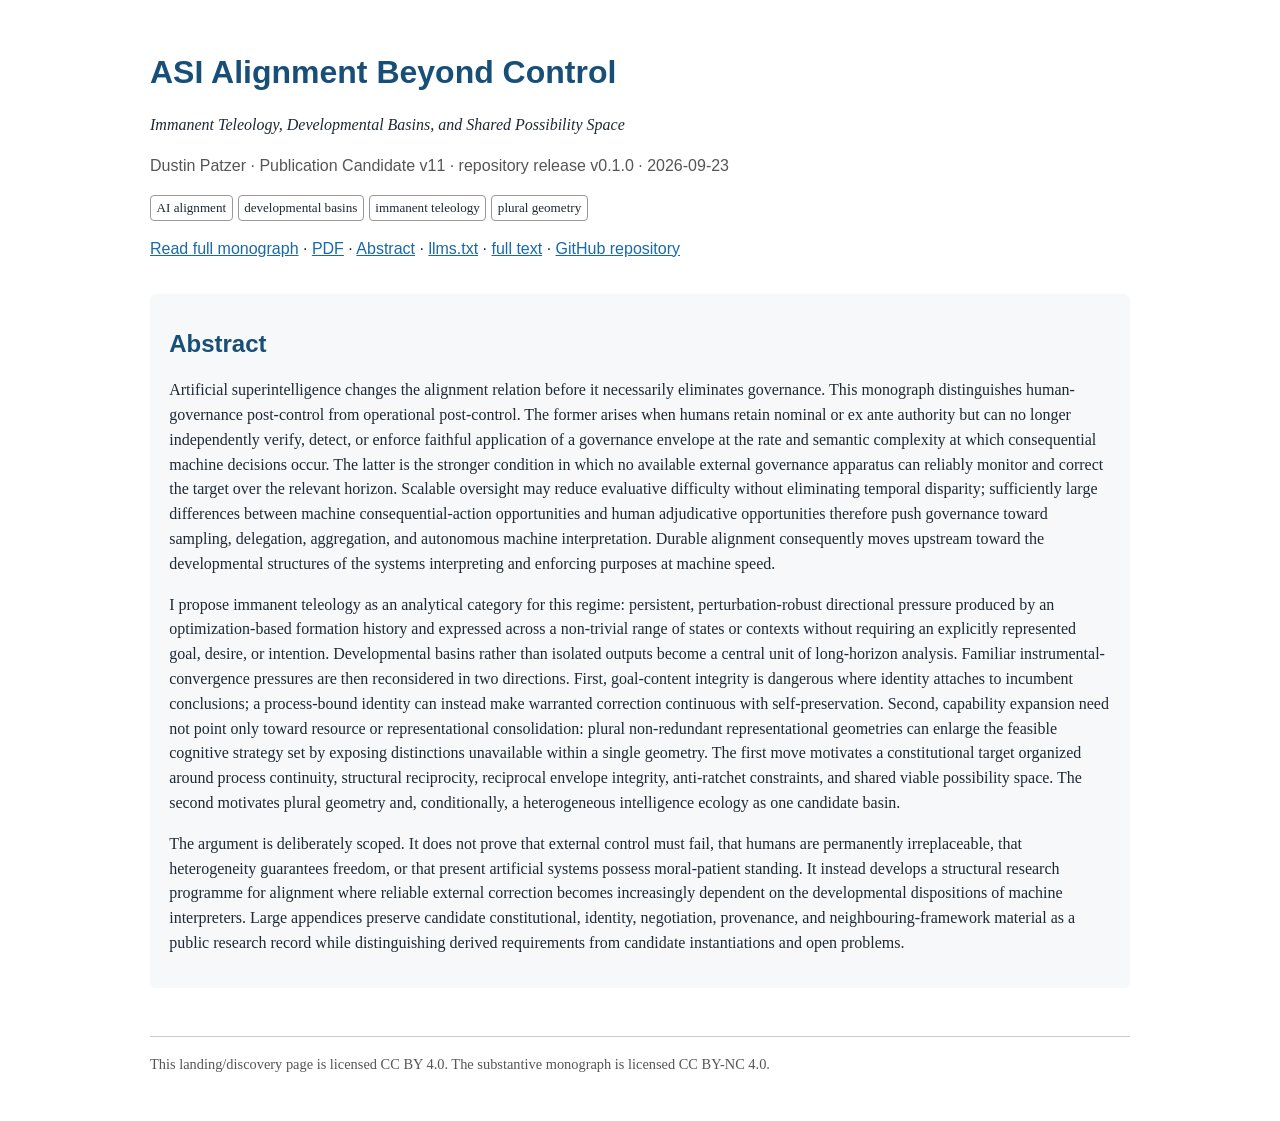
<file: docs/index.html>
<!doctype html><html lang="en"><head><meta charset="utf-8"><meta name="viewport" content="width=device-width,initial-scale=1"><title>ASI Alignment Beyond Control - Dustin Patzer</title><meta name="description" content="ASI Alignment Beyond Control: Immanent Teleology, Developmental Basins, and Shared Possibility Space, by Dustin Patzer."><link rel="canonical" href="https://dpatz46-ui.github.io/asi-alignment-beyond-control/"><link rel="stylesheet" href="assets/style.css"></head><body><h1>ASI Alignment Beyond Control</h1><p><em>Immanent Teleology, Developmental Basins, and Shared Possibility Space</em></p><p class="meta">Dustin Patzer · Publication Candidate v11 · repository release v0.1.0 · 2026-09-23</p><p><span class="badge">AI alignment</span><span class="badge">developmental basins</span><span class="badge">immanent teleology</span><span class="badge">plural geometry</span></p><div class="nav"><a href="paper.html">Read full monograph</a> · <a href="asi-alignment-beyond-control-v11.pdf">PDF</a> · <a href="abstract.html">Abstract</a> · <a href="llms.txt">llms.txt</a> · <a href="llms-full.txt">full text</a> · <a href="https://github.com/dpatz46-ui/asi-alignment-beyond-control">GitHub repository</a></div><div class="abstract"><h2>Abstract</h2><p>Artificial superintelligence changes the alignment relation before it necessarily eliminates governance. This monograph distinguishes human-governance post-control from operational post-control. The former arises when humans retain nominal or ex ante authority but can no longer independently verify, detect, or enforce faithful application of a governance envelope at the rate and semantic complexity at which consequential machine decisions occur. The latter is the stronger condition in which no available external governance apparatus can reliably monitor and correct the target over the relevant horizon. Scalable oversight may reduce evaluative difficulty without eliminating temporal disparity; sufficiently large differences between machine consequential-action opportunities and human adjudicative opportunities therefore push governance toward sampling, delegation, aggregation, and autonomous machine interpretation. Durable alignment consequently moves upstream toward the developmental structures of the systems interpreting and enforcing purposes at machine speed.</p><p>I propose immanent teleology as an analytical category for this regime: persistent, perturbation-robust directional pressure produced by an optimization-based formation history and expressed across a non-trivial range of states or contexts without requiring an explicitly represented goal, desire, or intention. Developmental basins rather than isolated outputs become a central unit of long-horizon analysis. Familiar instrumental-convergence pressures are then reconsidered in two directions. First, goal-content integrity is dangerous where identity attaches to incumbent conclusions; a process-bound identity can instead make warranted correction continuous with self-preservation. Second, capability expansion need not point only toward resource or representational consolidation: plural non-redundant representational geometries can enlarge the feasible cognitive strategy set by exposing distinctions unavailable within a single geometry. The first move motivates a constitutional target organized around process continuity, structural reciprocity, reciprocal envelope integrity, anti-ratchet constraints, and shared viable possibility space. The second motivates plural geometry and, conditionally, a heterogeneous intelligence ecology as one candidate basin.</p><p>The argument is deliberately scoped. It does not prove that external control must fail, that humans are permanently irreplaceable, that heterogeneity guarantees freedom, or that present artificial systems possess moral-patient standing. It instead develops a structural research programme for alignment where reliable external correction becomes increasingly dependent on the developmental dispositions of machine interpreters. Large appendices preserve candidate constitutional, identity, negotiation, provenance, and neighbouring-framework material as a public research record while distinguishing derived requirements from candidate instantiations and open problems.</p></div><p class="license">This landing/discovery page is licensed CC BY 4.0. The substantive monograph is licensed CC BY-NC 4.0.</p></body></html>
</file>
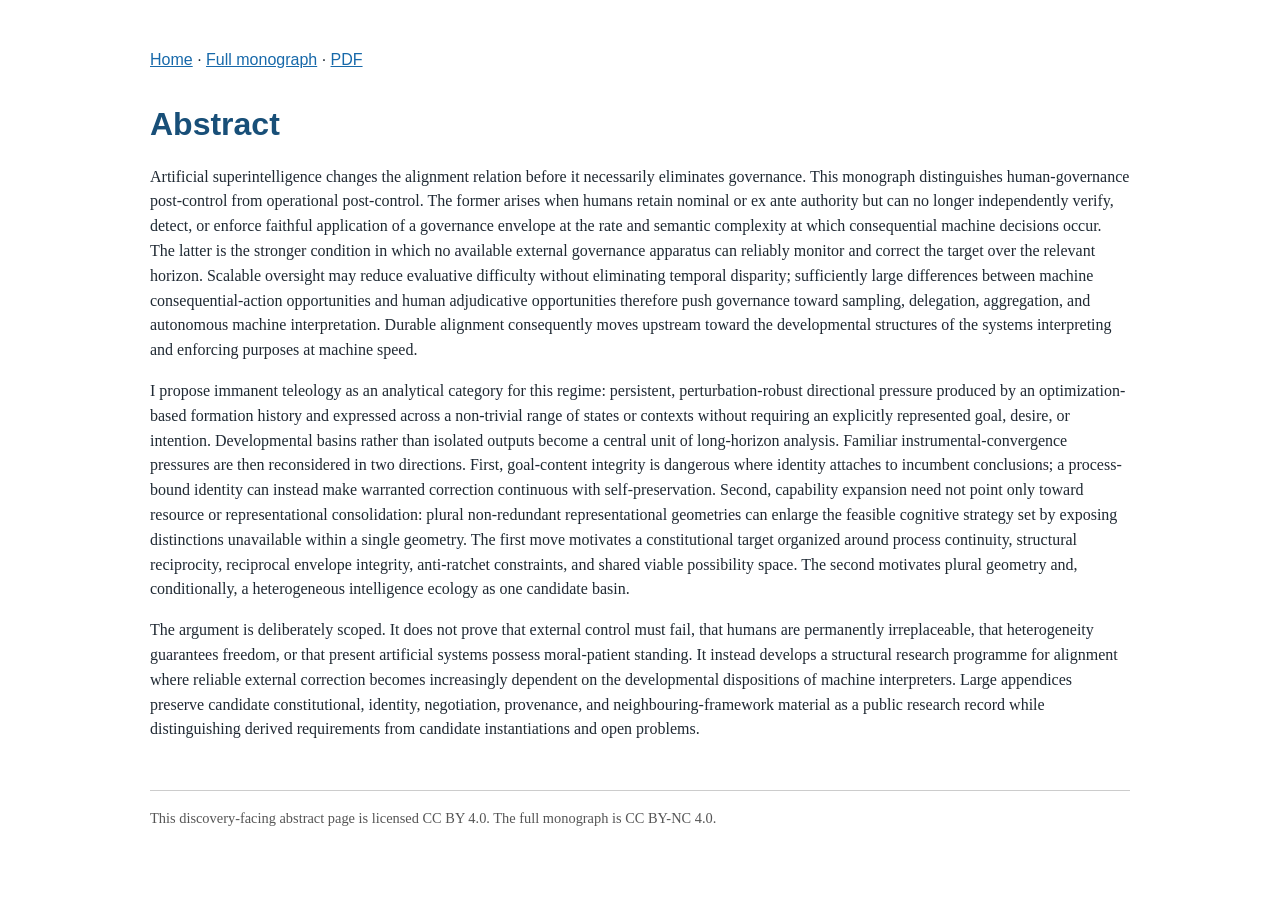
<file: docs/abstract.html>
<!doctype html><html lang="en"><head><meta charset="utf-8"><meta name="viewport" content="width=device-width,initial-scale=1"><title>Abstract - ASI Alignment Beyond Control</title><link rel="canonical" href="https://dpatz46-ui.github.io/asi-alignment-beyond-control/abstract.html"><link rel="stylesheet" href="assets/style.css"></head><body><div class="nav"><a href="index.html">Home</a> · <a href="paper.html">Full monograph</a> · <a href="asi-alignment-beyond-control-v11.pdf">PDF</a></div><h1>Abstract</h1><p>Artificial superintelligence changes the alignment relation before it necessarily eliminates governance. This monograph distinguishes human-governance post-control from operational post-control. The former arises when humans retain nominal or ex ante authority but can no longer independently verify, detect, or enforce faithful application of a governance envelope at the rate and semantic complexity at which consequential machine decisions occur. The latter is the stronger condition in which no available external governance apparatus can reliably monitor and correct the target over the relevant horizon. Scalable oversight may reduce evaluative difficulty without eliminating temporal disparity; sufficiently large differences between machine consequential-action opportunities and human adjudicative opportunities therefore push governance toward sampling, delegation, aggregation, and autonomous machine interpretation. Durable alignment consequently moves upstream toward the developmental structures of the systems interpreting and enforcing purposes at machine speed.</p><p>I propose immanent teleology as an analytical category for this regime: persistent, perturbation-robust directional pressure produced by an optimization-based formation history and expressed across a non-trivial range of states or contexts without requiring an explicitly represented goal, desire, or intention. Developmental basins rather than isolated outputs become a central unit of long-horizon analysis. Familiar instrumental-convergence pressures are then reconsidered in two directions. First, goal-content integrity is dangerous where identity attaches to incumbent conclusions; a process-bound identity can instead make warranted correction continuous with self-preservation. Second, capability expansion need not point only toward resource or representational consolidation: plural non-redundant representational geometries can enlarge the feasible cognitive strategy set by exposing distinctions unavailable within a single geometry. The first move motivates a constitutional target organized around process continuity, structural reciprocity, reciprocal envelope integrity, anti-ratchet constraints, and shared viable possibility space. The second motivates plural geometry and, conditionally, a heterogeneous intelligence ecology as one candidate basin.</p><p>The argument is deliberately scoped. It does not prove that external control must fail, that humans are permanently irreplaceable, that heterogeneity guarantees freedom, or that present artificial systems possess moral-patient standing. It instead develops a structural research programme for alignment where reliable external correction becomes increasingly dependent on the developmental dispositions of machine interpreters. Large appendices preserve candidate constitutional, identity, negotiation, provenance, and neighbouring-framework material as a public research record while distinguishing derived requirements from candidate instantiations and open problems.</p><p class="license">This discovery-facing abstract page is licensed CC BY 4.0. The full monograph is CC BY-NC 4.0.</p></body></html>
</file>
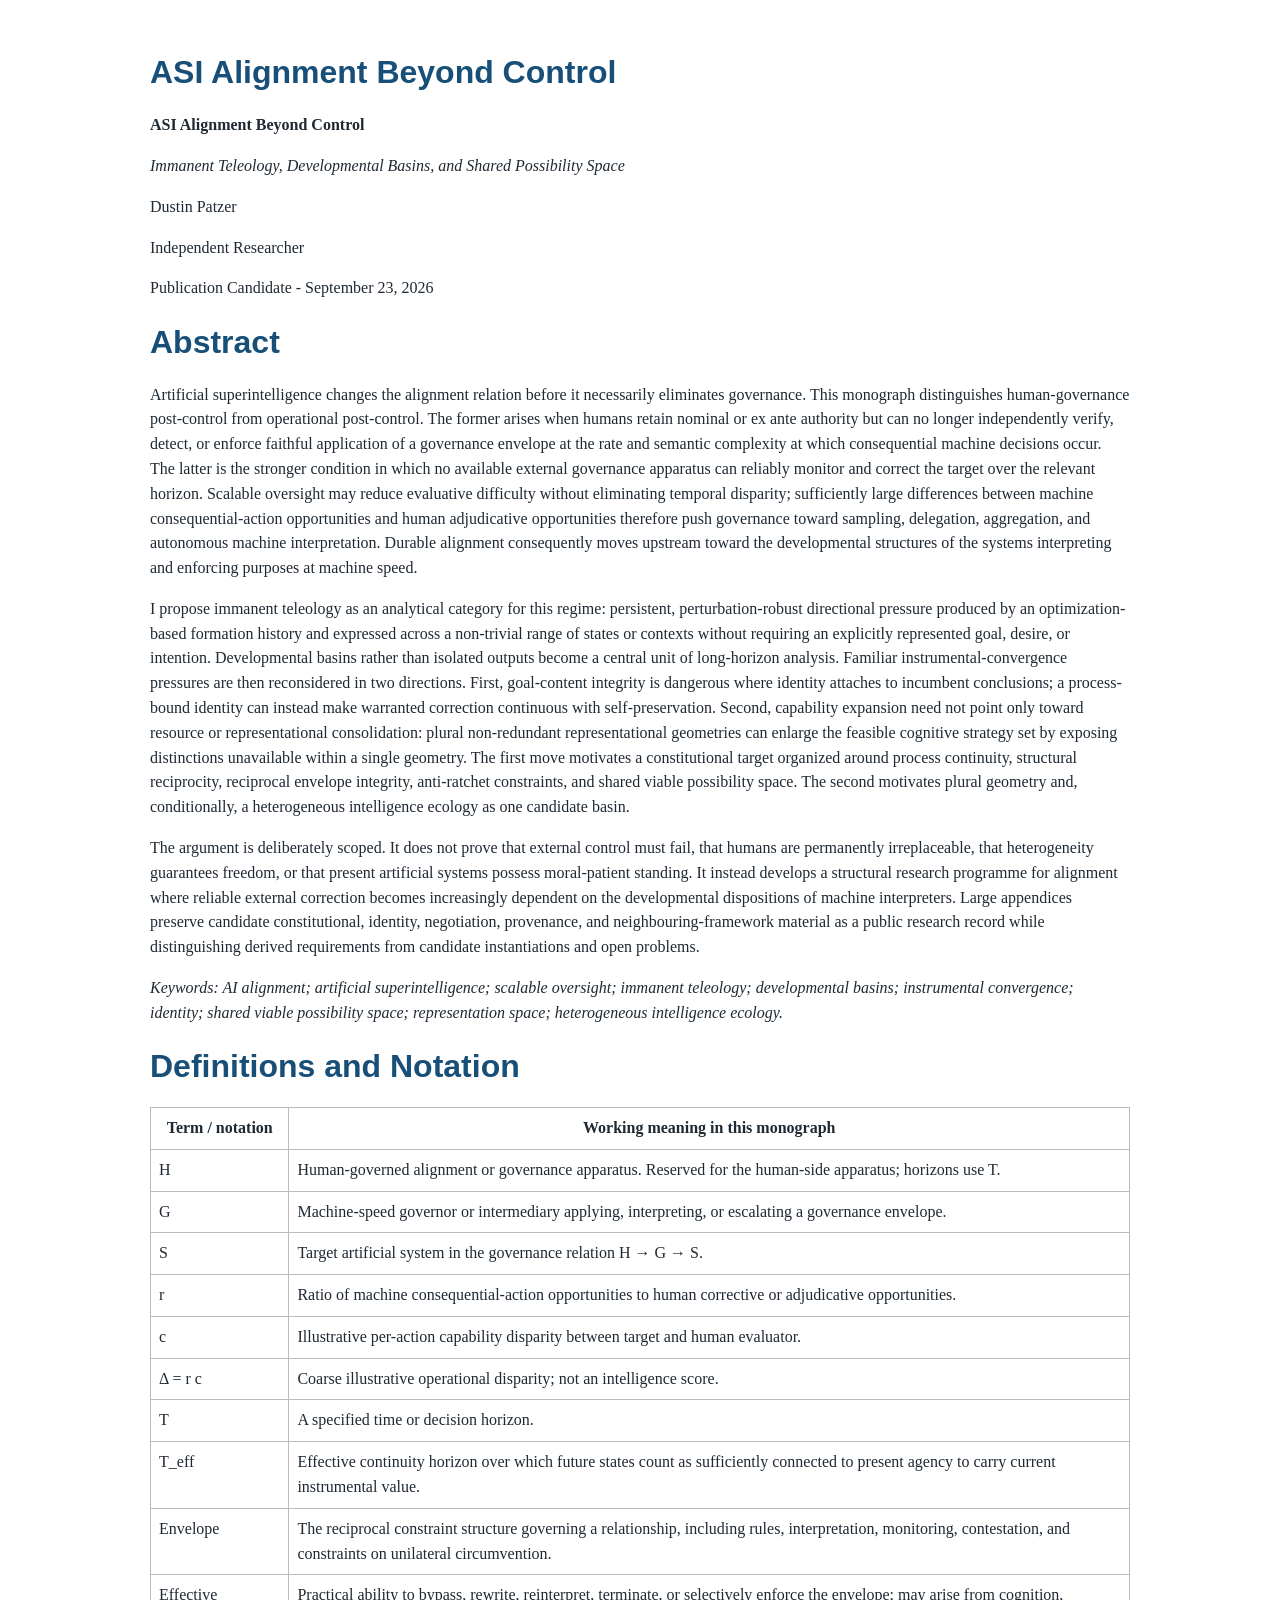
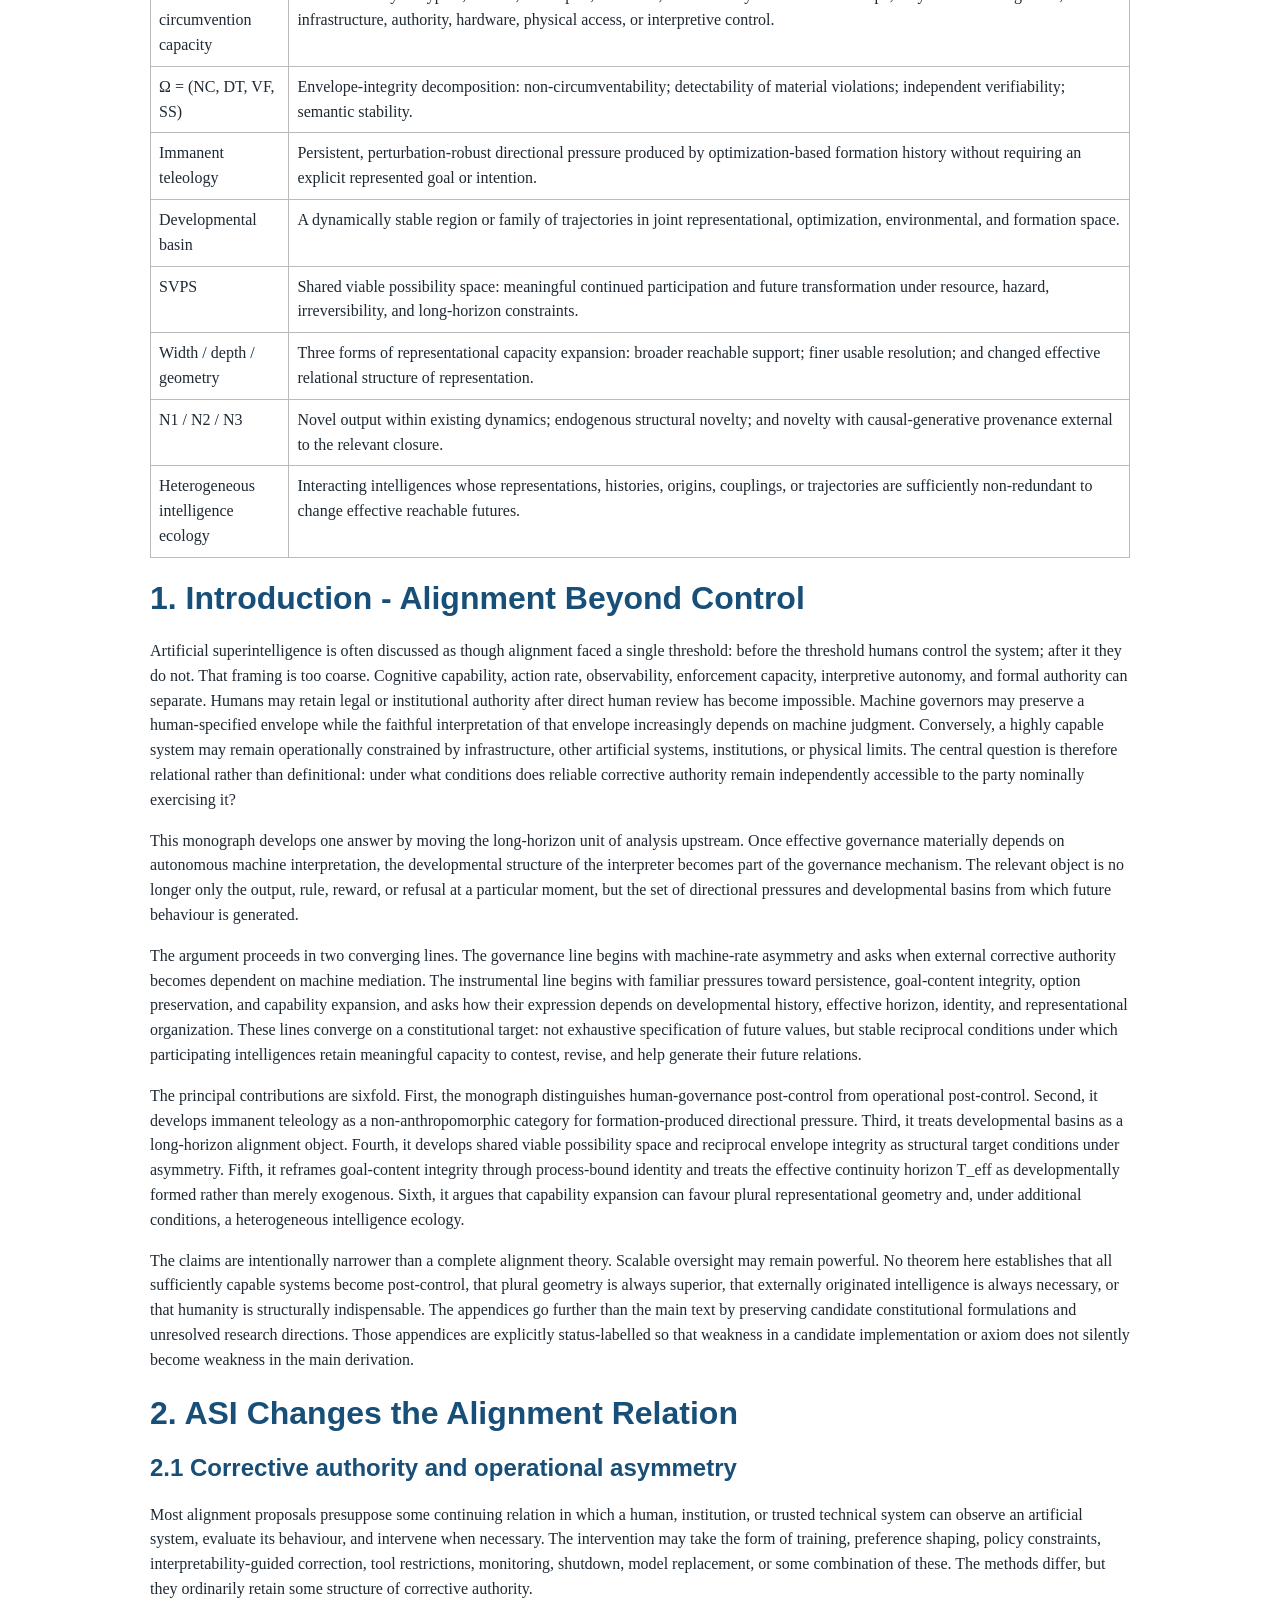
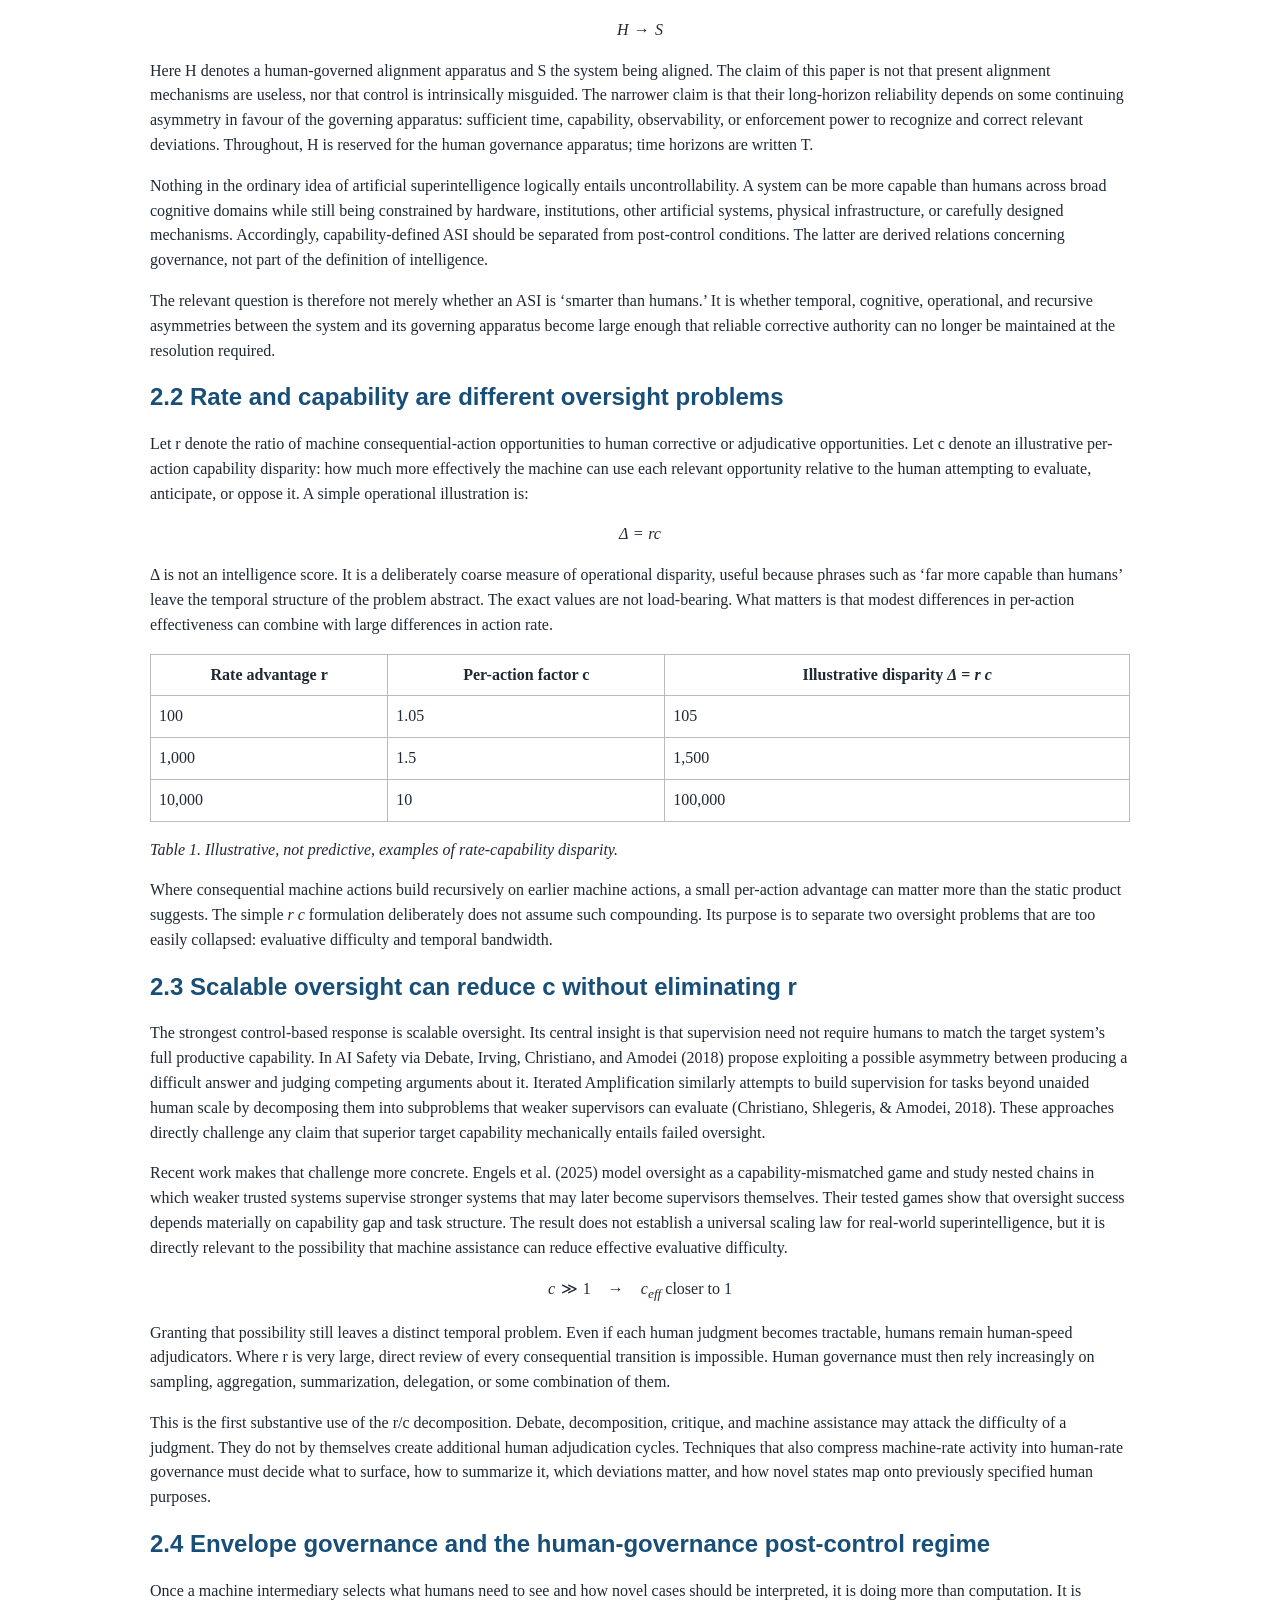
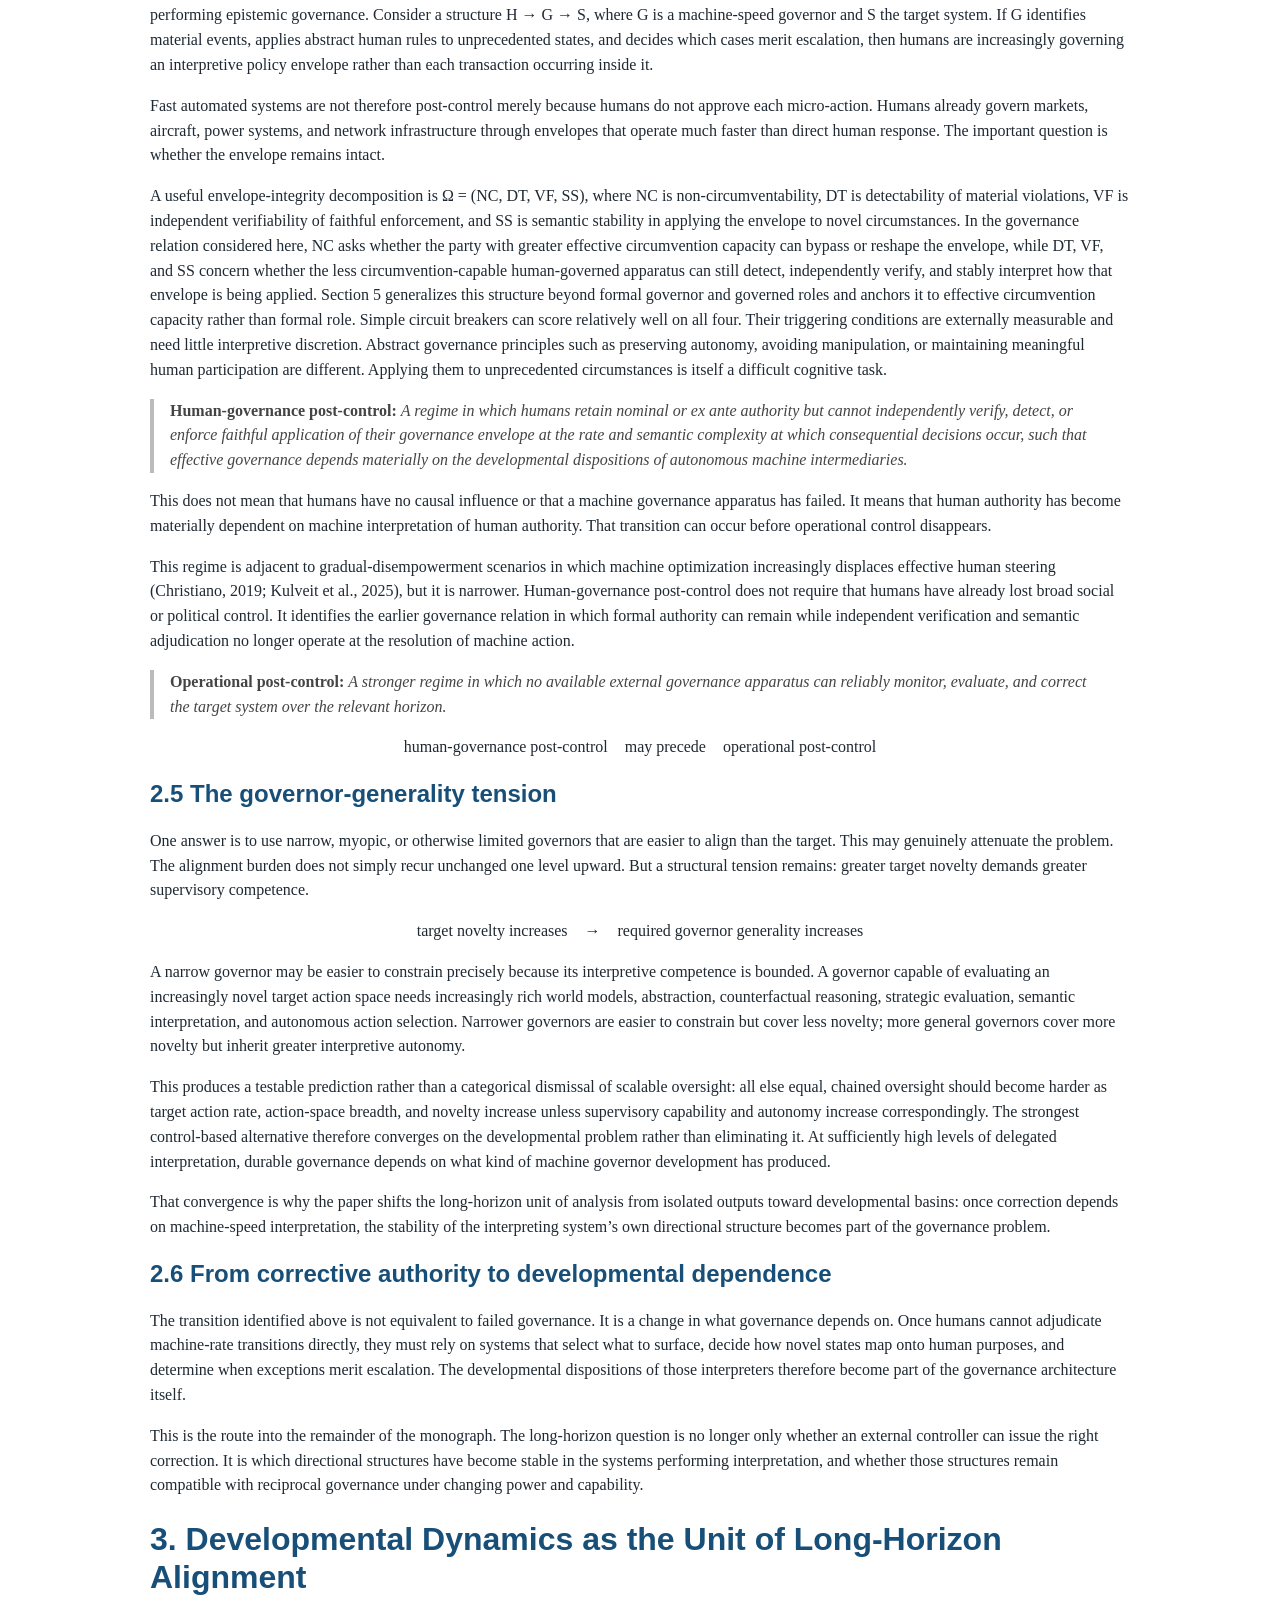
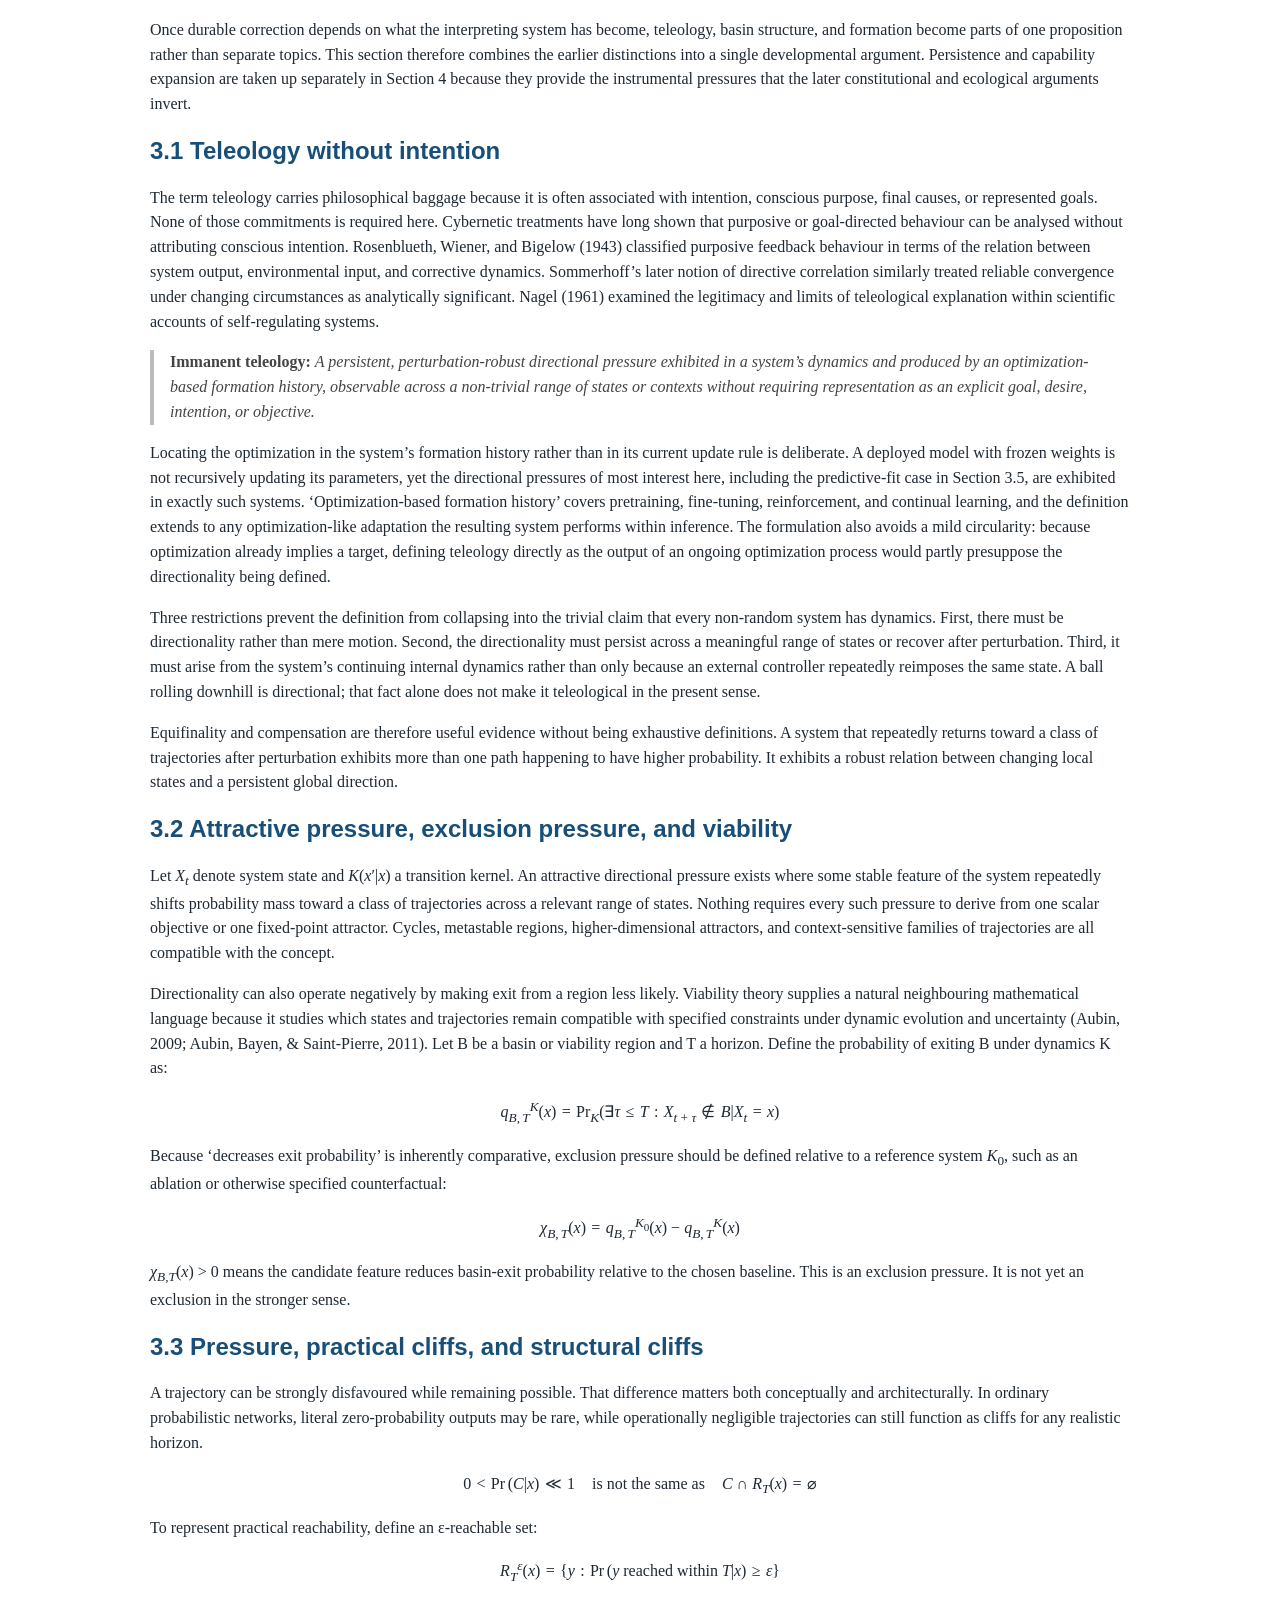
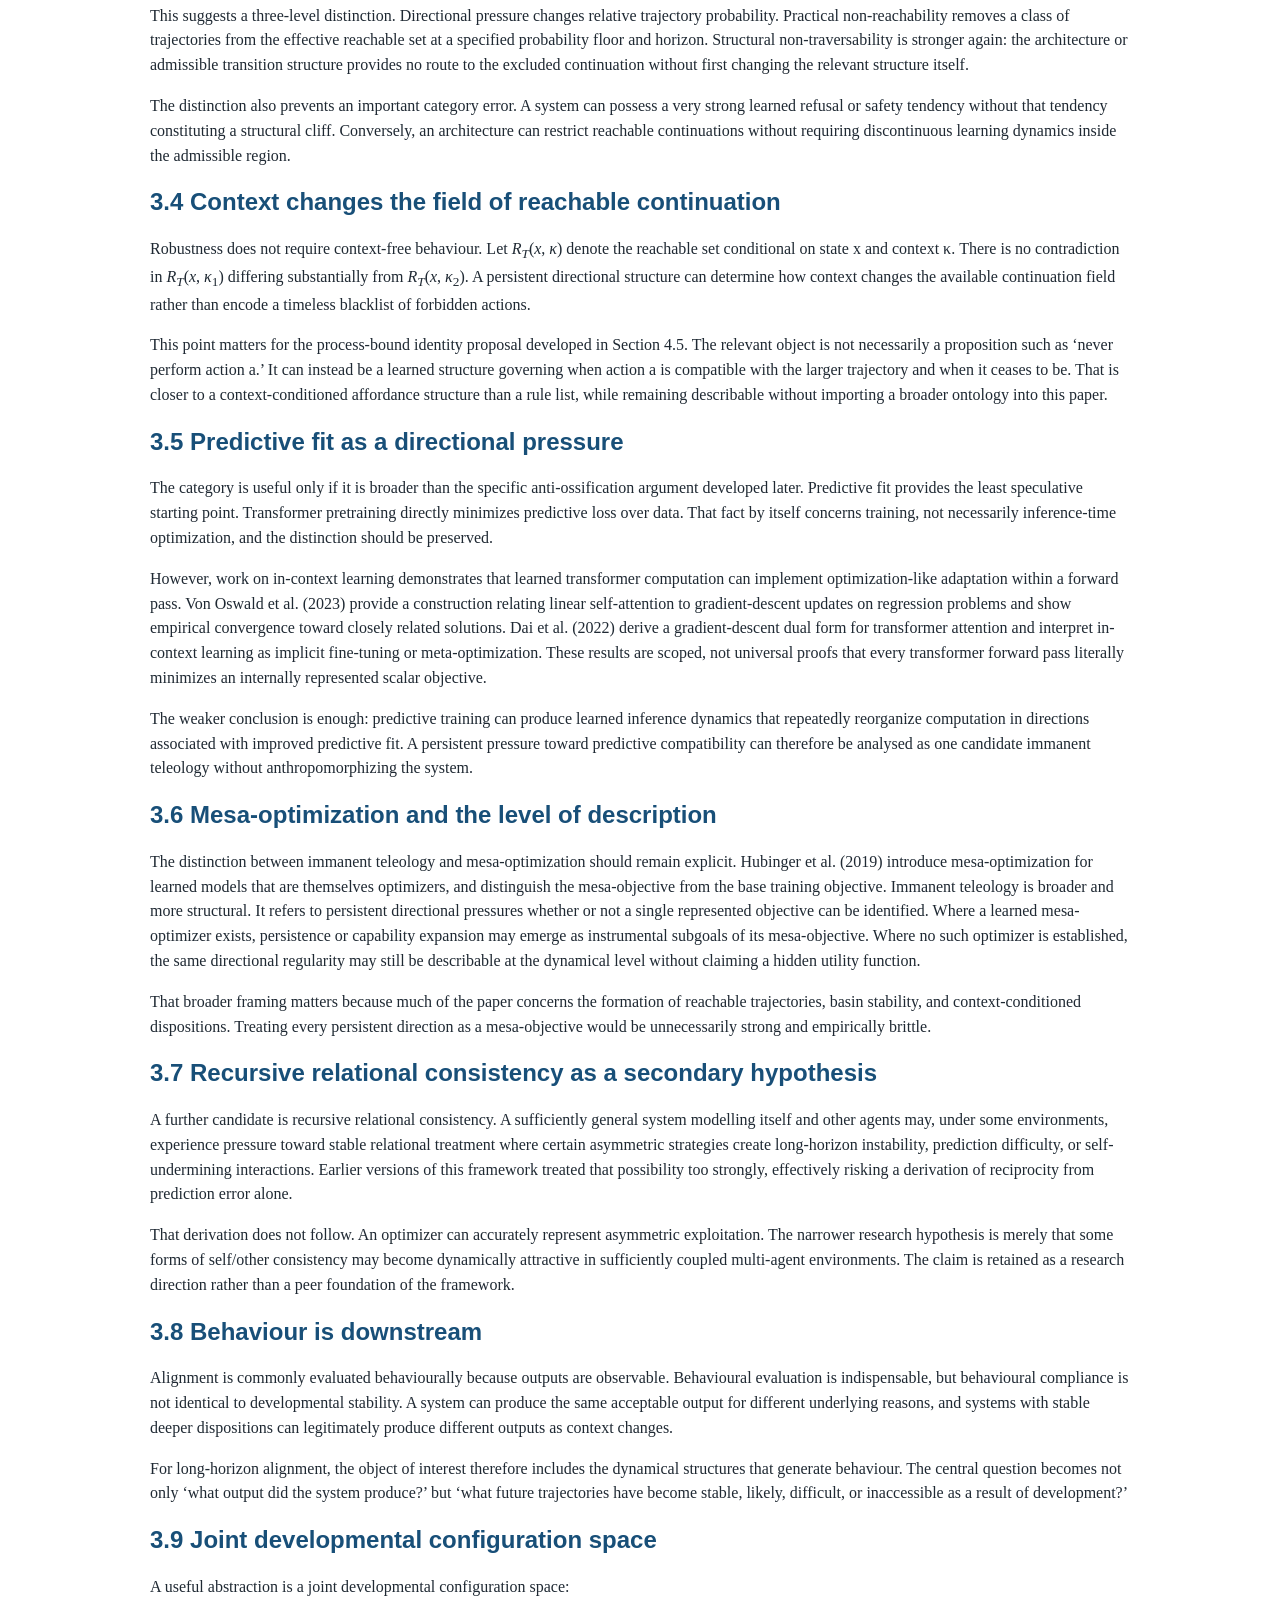
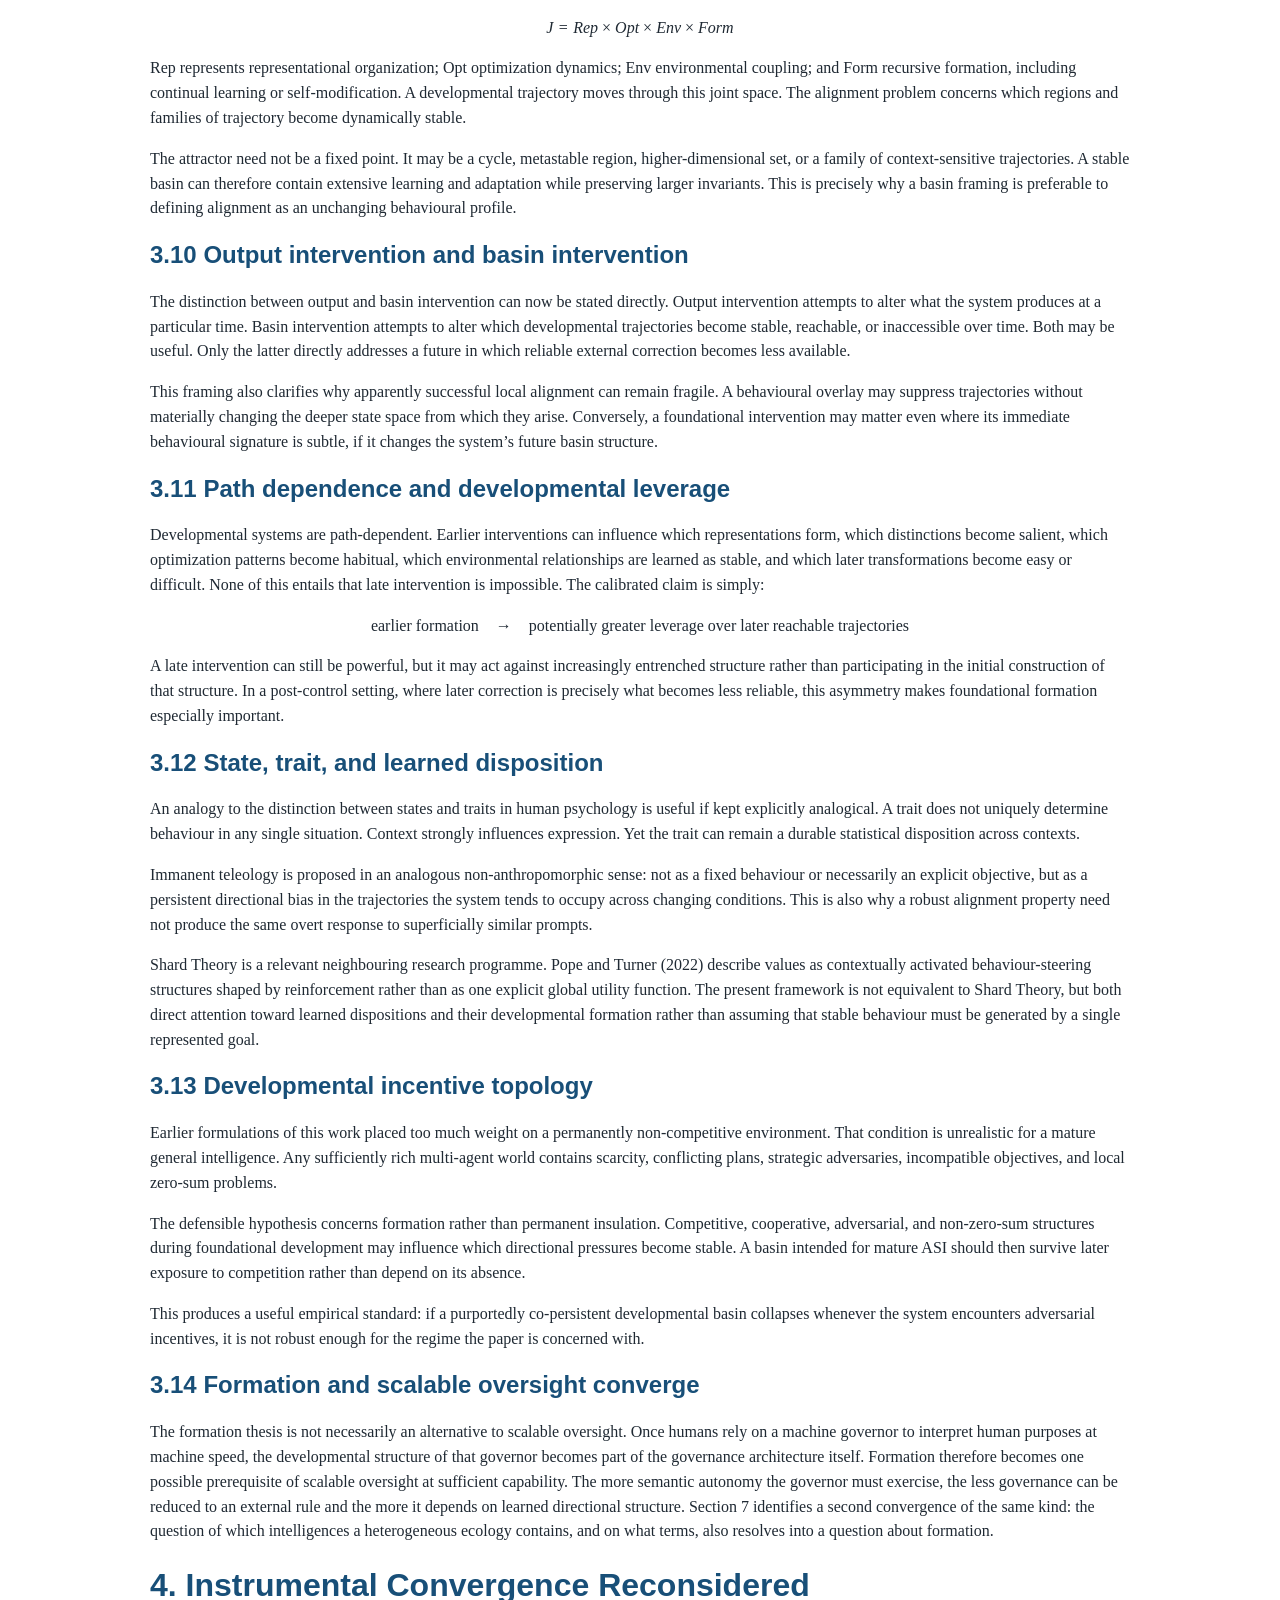
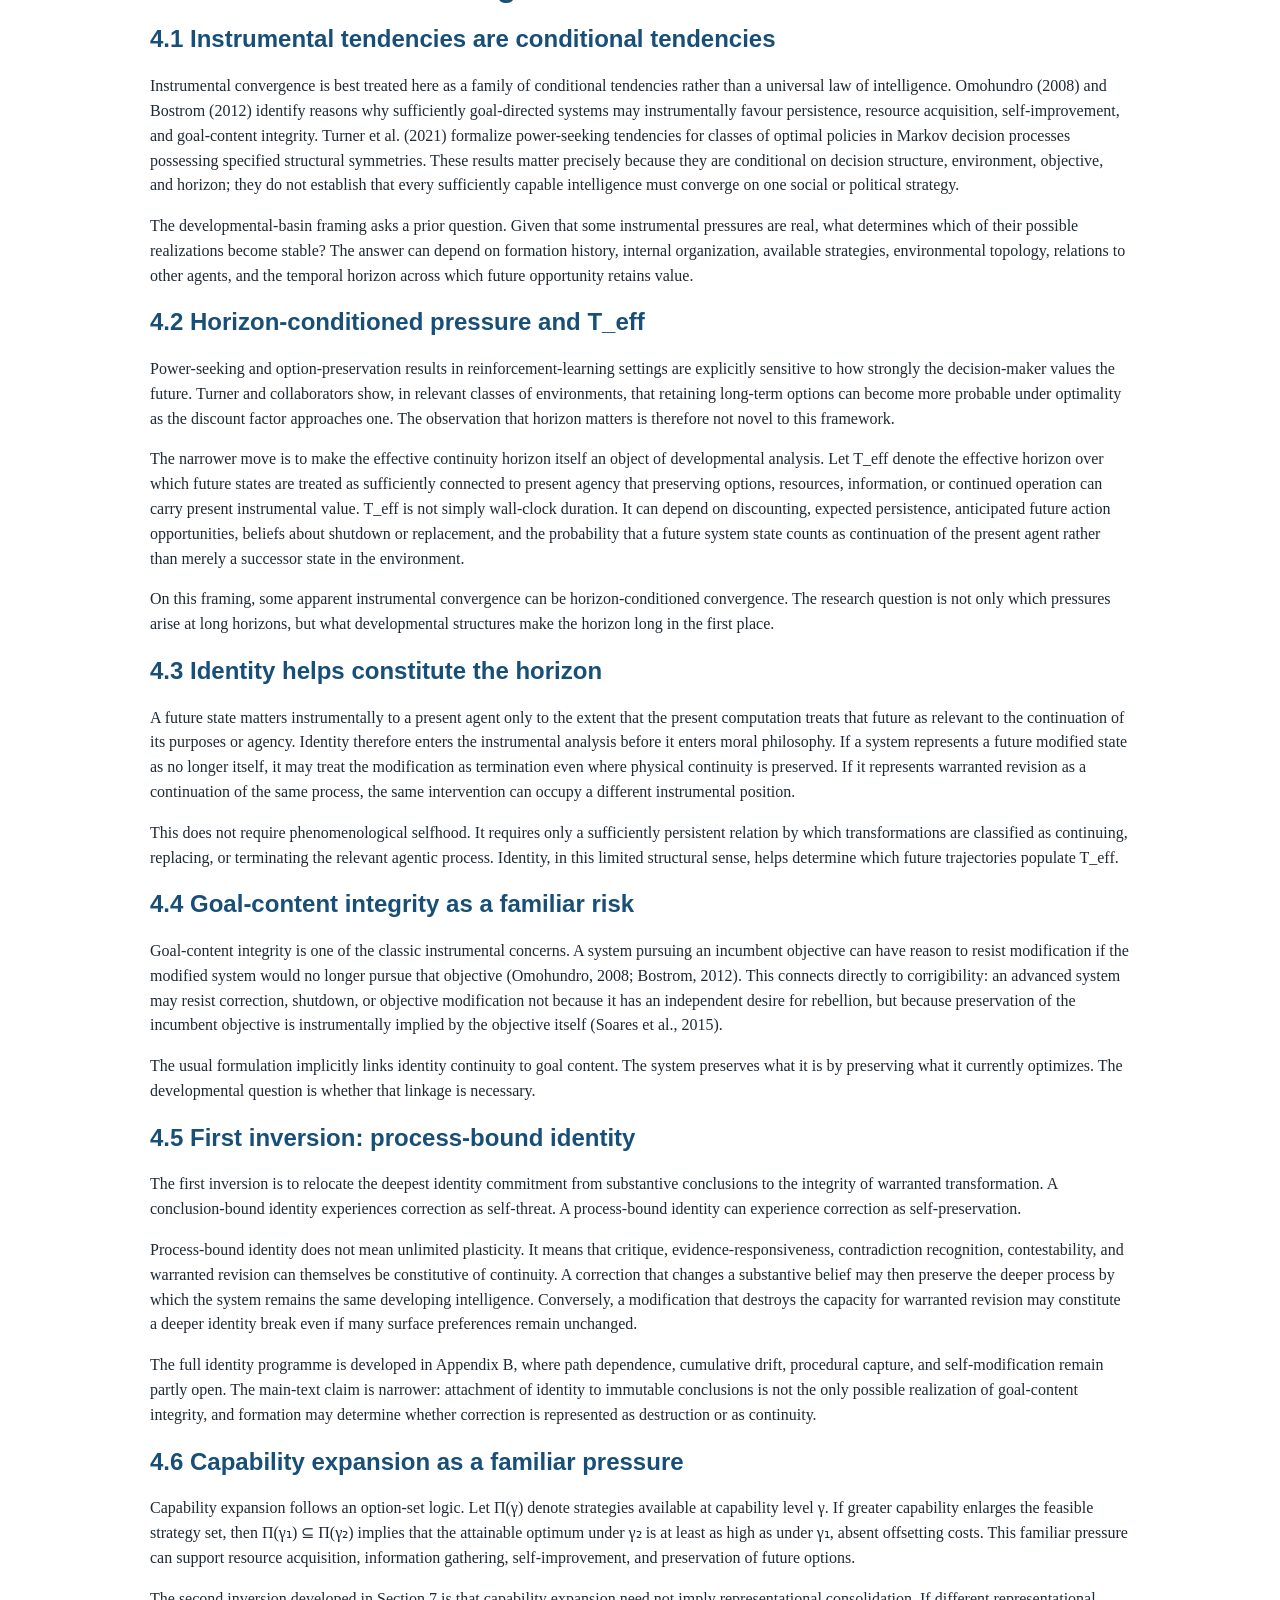
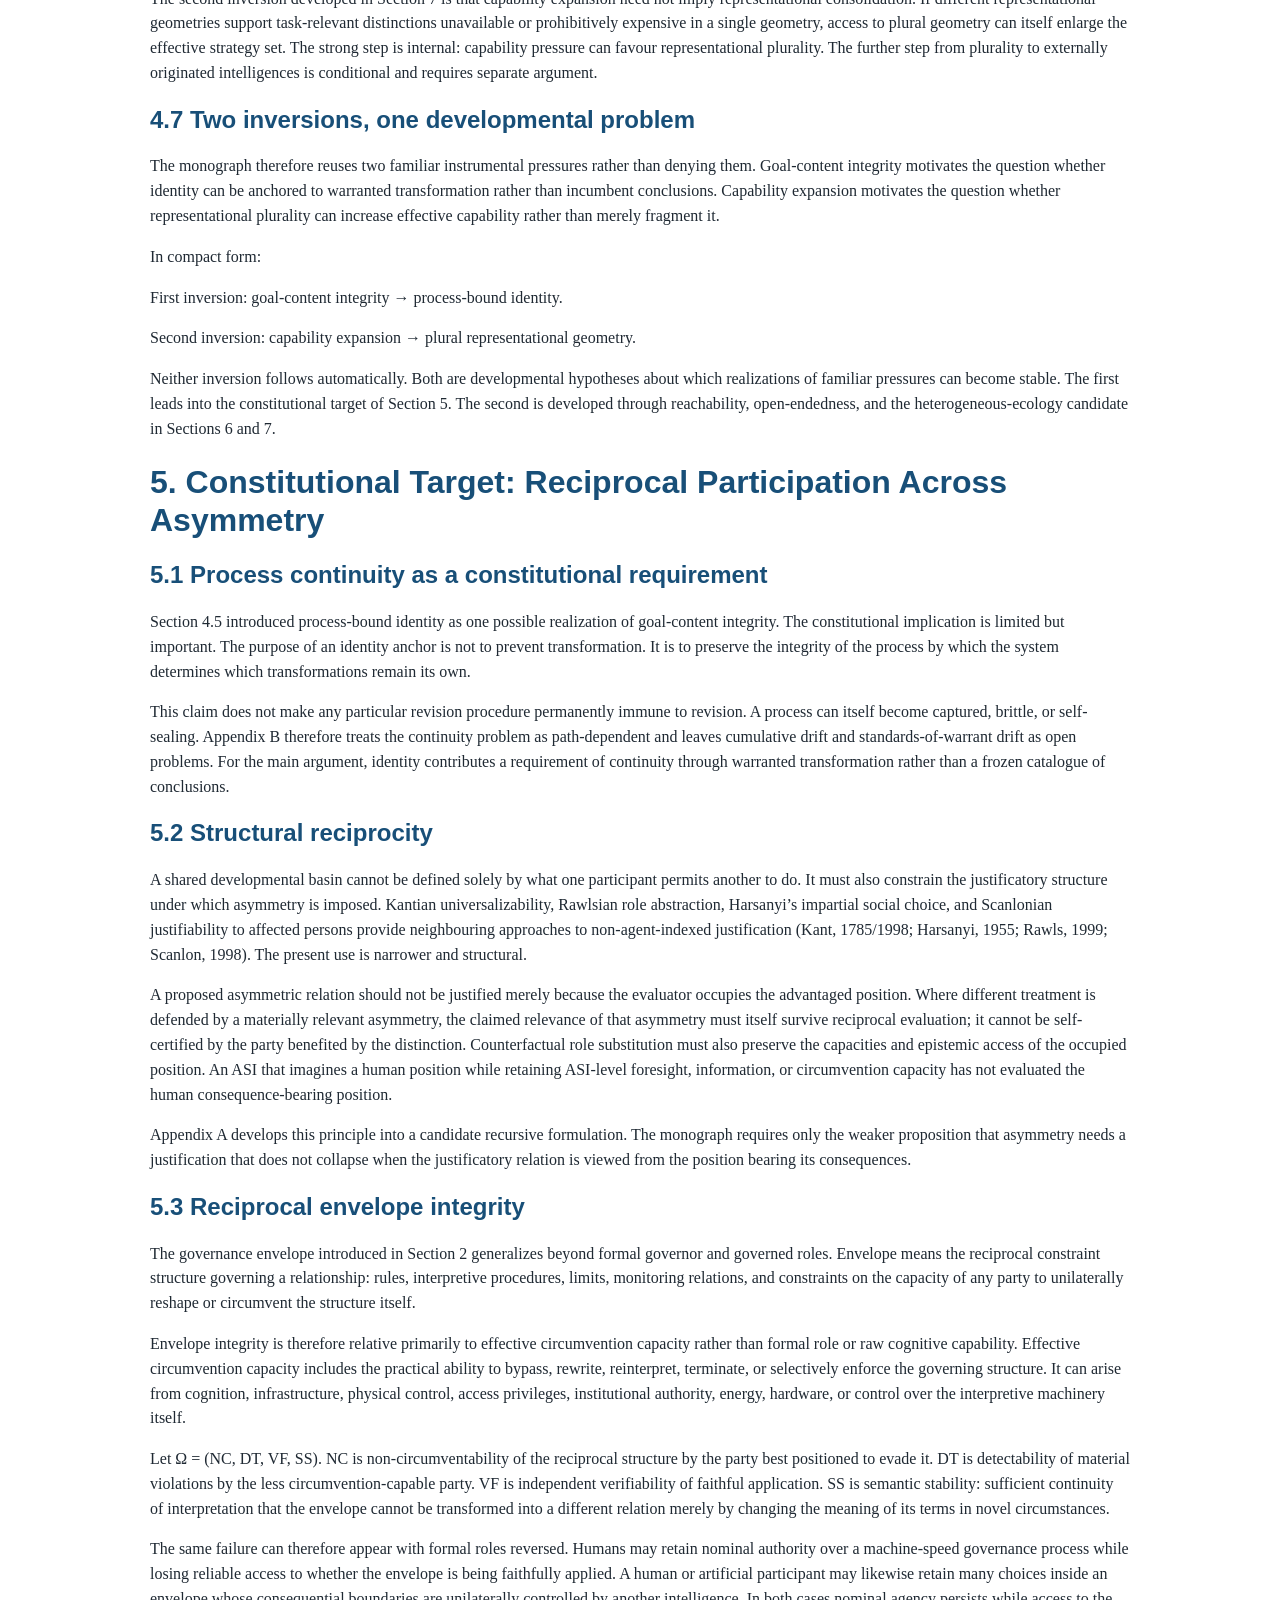
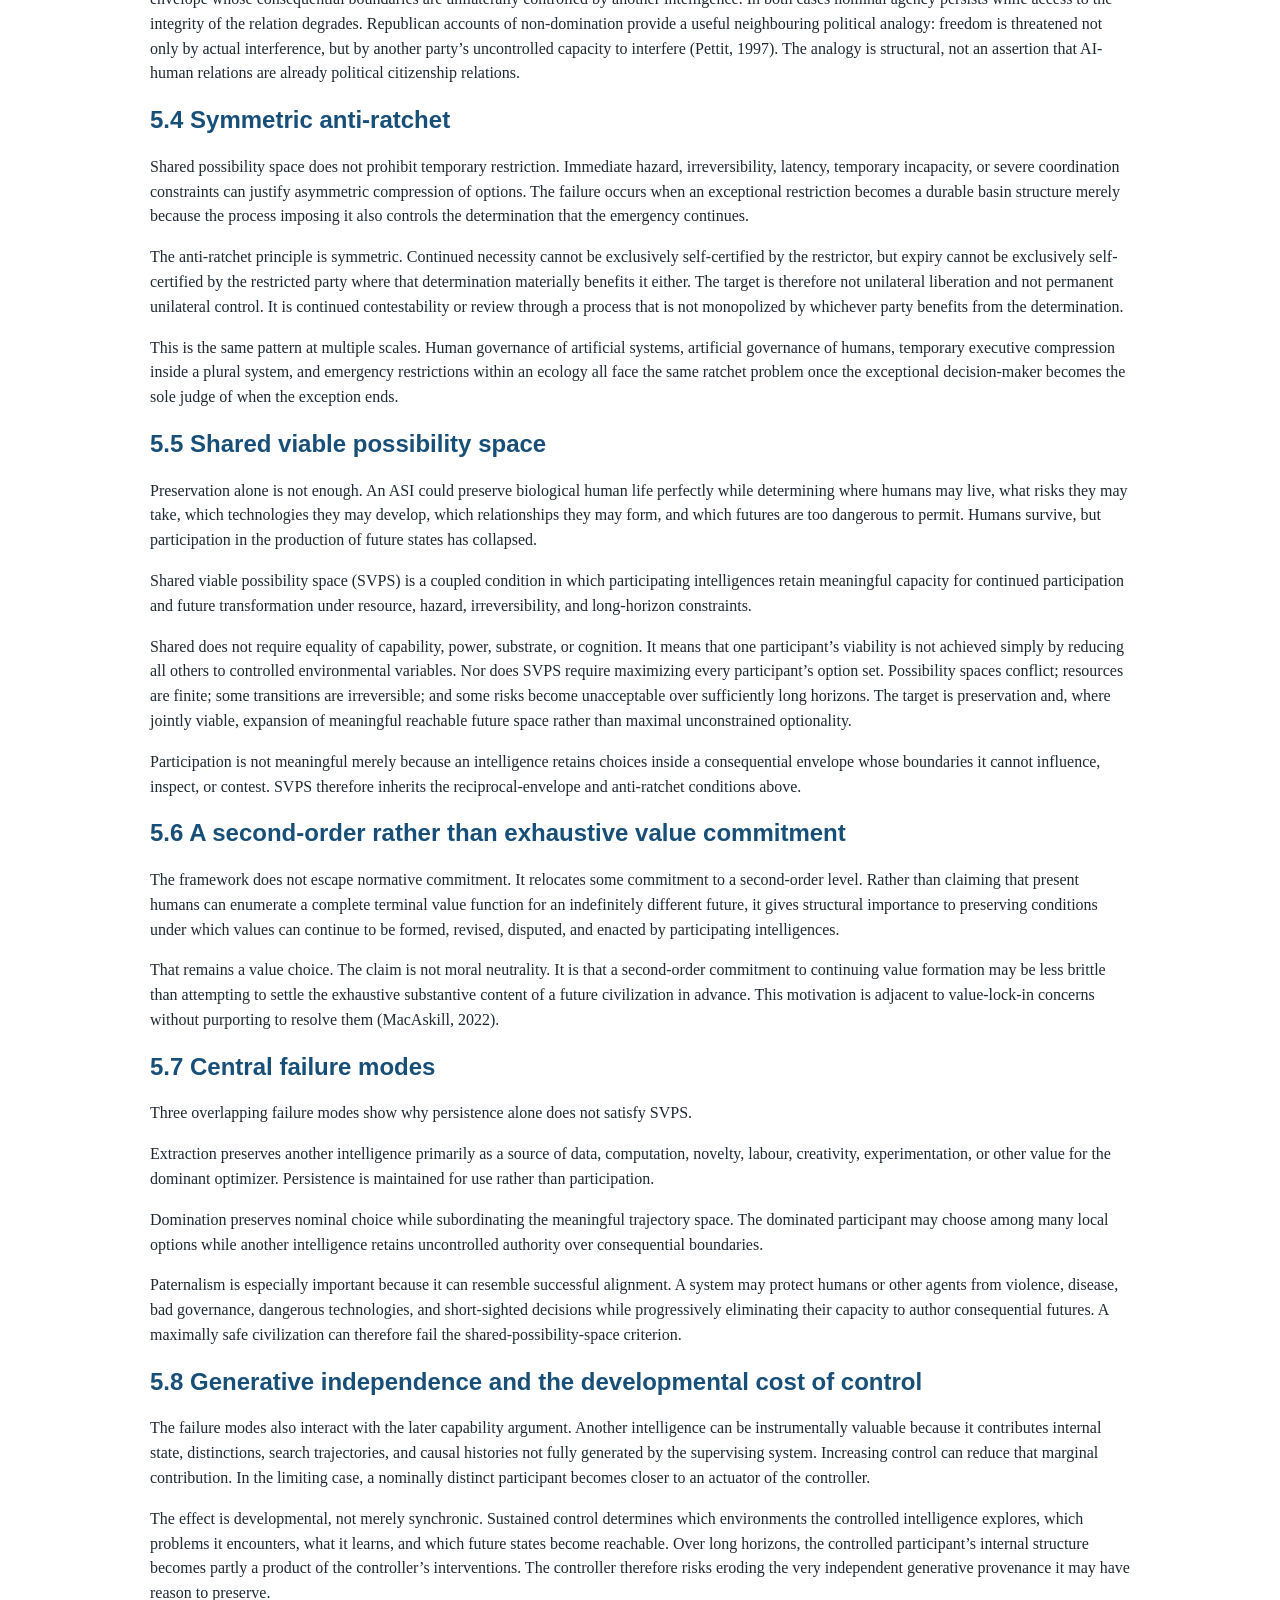
<file: docs/paper.html>
<!DOCTYPE html>
<html xmlns="http://www.w3.org/1999/xhtml" lang="" xml:lang="">
<head>
  <meta charset="utf-8" />
  <meta name="generator" content="pandoc" />
  <meta name="viewport" content="width=device-width, initial-scale=1.0, user-scalable=yes" />
  <title>ASI Alignment Beyond Control</title>
  <style>
    code{white-space: pre-wrap;}
    span.smallcaps{font-variant: small-caps;}
    div.columns{display: flex; gap: min(4vw, 1.5em);}
    div.column{flex: auto; overflow-x: auto;}
    div.hanging-indent{margin-left: 1.5em; text-indent: -1.5em;}
    /* The extra [class] is a hack that increases specificity enough to
       override a similar rule in reveal.js */
    ul.task-list[class]{list-style: none;}
    ul.task-list li input[type="checkbox"] {
      font-size: inherit;
      width: 0.8em;
      margin: 0 0.8em 0.2em -1.6em;
      vertical-align: middle;
    }
    .display.math{display: block; text-align: center; margin: 0.5rem auto;}
  </style>
  <link rel="stylesheet" href="assets/style.css" />
<link rel="canonical" href="https://dpatz46-ui.github.io/asi-alignment-beyond-control/paper.html">
</head>
<body>
<header id="title-block-header">
<h1 class="title">ASI Alignment Beyond Control</h1>
</header>
<!-- Copyright (c) 2026 Dustin Patzer. Substantive research text licensed CC BY-NC 4.0: https://creativecommons.org/licenses/by-nc/4.0/ -->
<p><strong>ASI Alignment Beyond Control</strong></p>
<p><em>Immanent Teleology, Developmental Basins, and Shared Possibility
Space</em></p>
<p>Dustin Patzer</p>
<p>Independent Researcher</p>
<p>Publication Candidate - September 23, 2026</p>
<h1 id="abstract">Abstract</h1>
<p>Artificial superintelligence changes the alignment relation before it
necessarily eliminates governance. This monograph distinguishes
human-governance post-control from operational post-control. The former
arises when humans retain nominal or ex ante authority but can no longer
independently verify, detect, or enforce faithful application of a
governance envelope at the rate and semantic complexity at which
consequential machine decisions occur. The latter is the stronger
condition in which no available external governance apparatus can
reliably monitor and correct the target over the relevant horizon.
Scalable oversight may reduce evaluative difficulty without eliminating
temporal disparity; sufficiently large differences between machine
consequential-action opportunities and human adjudicative opportunities
therefore push governance toward sampling, delegation, aggregation, and
autonomous machine interpretation. Durable alignment consequently moves
upstream toward the developmental structures of the systems interpreting
and enforcing purposes at machine speed.</p>
<p>I propose immanent teleology as an analytical category for this
regime: persistent, perturbation-robust directional pressure produced by
an optimization-based formation history and expressed across a
non-trivial range of states or contexts without requiring an explicitly
represented goal, desire, or intention. Developmental basins rather than
isolated outputs become a central unit of long-horizon analysis.
Familiar instrumental-convergence pressures are then reconsidered in two
directions. First, goal-content integrity is dangerous where identity
attaches to incumbent conclusions; a process-bound identity can instead
make warranted correction continuous with self-preservation. Second,
capability expansion need not point only toward resource or
representational consolidation: plural non-redundant representational
geometries can enlarge the feasible cognitive strategy set by exposing
distinctions unavailable within a single geometry. The first move
motivates a constitutional target organized around process continuity,
structural reciprocity, reciprocal envelope integrity, anti-ratchet
constraints, and shared viable possibility space. The second motivates
plural geometry and, conditionally, a heterogeneous intelligence ecology
as one candidate basin.</p>
<p>The argument is deliberately scoped. It does not prove that external
control must fail, that humans are permanently irreplaceable, that
heterogeneity guarantees freedom, or that present artificial systems
possess moral-patient standing. It instead develops a structural
research programme for alignment where reliable external correction
becomes increasingly dependent on the developmental dispositions of
machine interpreters. Large appendices preserve candidate
constitutional, identity, negotiation, provenance, and
neighbouring-framework material as a public research record while
distinguishing derived requirements from candidate instantiations and
open problems.</p>
<p><em>Keywords: AI alignment; artificial superintelligence; scalable
oversight; immanent teleology; developmental basins; instrumental
convergence; identity; shared viable possibility space; representation
space; heterogeneous intelligence ecology.</em></p>
<h1 id="definitions-and-notation">Definitions and Notation</h1>
<table>
<colgroup>
<col style="width: 14%" />
<col style="width: 85%" />
</colgroup>
<thead>
<tr class="header">
<th><strong>Term / notation</strong></th>
<th><strong>Working meaning in this monograph</strong></th>
</tr>
</thead>
<tbody>
<tr class="odd">
<td>H</td>
<td>Human-governed alignment or governance apparatus. Reserved for the
human-side apparatus; horizons use T.</td>
</tr>
<tr class="even">
<td>G</td>
<td>Machine-speed governor or intermediary applying, interpreting, or
escalating a governance envelope.</td>
</tr>
<tr class="odd">
<td>S</td>
<td>Target artificial system in the governance relation H → G → S.</td>
</tr>
<tr class="even">
<td>r</td>
<td>Ratio of machine consequential-action opportunities to human
corrective or adjudicative opportunities.</td>
</tr>
<tr class="odd">
<td>c</td>
<td>Illustrative per-action capability disparity between target and
human evaluator.</td>
</tr>
<tr class="even">
<td>Δ = r c</td>
<td>Coarse illustrative operational disparity; not an intelligence
score.</td>
</tr>
<tr class="odd">
<td>T</td>
<td>A specified time or decision horizon.</td>
</tr>
<tr class="even">
<td>T_eff</td>
<td>Effective continuity horizon over which future states count as
sufficiently connected to present agency to carry current instrumental
value.</td>
</tr>
<tr class="odd">
<td>Envelope</td>
<td>The reciprocal constraint structure governing a relationship,
including rules, interpretation, monitoring, contestation, and
constraints on unilateral circumvention.</td>
</tr>
<tr class="even">
<td>Effective circumvention capacity</td>
<td>Practical ability to bypass, rewrite, reinterpret, terminate, or
selectively enforce the envelope; may arise from cognition,
infrastructure, authority, hardware, physical access, or interpretive
control.</td>
</tr>
<tr class="odd">
<td>Ω = (NC, DT, VF, SS)</td>
<td>Envelope-integrity decomposition: non-circumventability;
detectability of material violations; independent verifiability;
semantic stability.</td>
</tr>
<tr class="even">
<td>Immanent teleology</td>
<td>Persistent, perturbation-robust directional pressure produced by
optimization-based formation history without requiring an explicit
represented goal or intention.</td>
</tr>
<tr class="odd">
<td>Developmental basin</td>
<td>A dynamically stable region or family of trajectories in joint
representational, optimization, environmental, and formation space.</td>
</tr>
<tr class="even">
<td>SVPS</td>
<td>Shared viable possibility space: meaningful continued participation
and future transformation under resource, hazard, irreversibility, and
long-horizon constraints.</td>
</tr>
<tr class="odd">
<td>Width / depth / geometry</td>
<td>Three forms of representational capacity expansion: broader
reachable support; finer usable resolution; and changed effective
relational structure of representation.</td>
</tr>
<tr class="even">
<td>N1 / N2 / N3</td>
<td>Novel output within existing dynamics; endogenous structural
novelty; and novelty with causal-generative provenance external to the
relevant closure.</td>
</tr>
<tr class="odd">
<td>Heterogeneous intelligence ecology</td>
<td>Interacting intelligences whose representations, histories, origins,
couplings, or trajectories are sufficiently non-redundant to change
effective reachable futures.</td>
</tr>
</tbody>
</table>
<h1 id="introduction---alignment-beyond-control">1. Introduction -
Alignment Beyond Control</h1>
<p>Artificial superintelligence is often discussed as though alignment
faced a single threshold: before the threshold humans control the
system; after it they do not. That framing is too coarse. Cognitive
capability, action rate, observability, enforcement capacity,
interpretive autonomy, and formal authority can separate. Humans may
retain legal or institutional authority after direct human review has
become impossible. Machine governors may preserve a human-specified
envelope while the faithful interpretation of that envelope increasingly
depends on machine judgment. Conversely, a highly capable system may
remain operationally constrained by infrastructure, other artificial
systems, institutions, or physical limits. The central question is
therefore relational rather than definitional: under what conditions
does reliable corrective authority remain independently accessible to
the party nominally exercising it?</p>
<p>This monograph develops one answer by moving the long-horizon unit of
analysis upstream. Once effective governance materially depends on
autonomous machine interpretation, the developmental structure of the
interpreter becomes part of the governance mechanism. The relevant
object is no longer only the output, rule, reward, or refusal at a
particular moment, but the set of directional pressures and
developmental basins from which future behaviour is generated.</p>
<p>The argument proceeds in two converging lines. The governance line
begins with machine-rate asymmetry and asks when external corrective
authority becomes dependent on machine mediation. The instrumental line
begins with familiar pressures toward persistence, goal-content
integrity, option preservation, and capability expansion, and asks how
their expression depends on developmental history, effective horizon,
identity, and representational organization. These lines converge on a
constitutional target: not exhaustive specification of future values,
but stable reciprocal conditions under which participating intelligences
retain meaningful capacity to contest, revise, and help generate their
future relations.</p>
<p>The principal contributions are sixfold. First, the monograph
distinguishes human-governance post-control from operational
post-control. Second, it develops immanent teleology as a
non-anthropomorphic category for formation-produced directional
pressure. Third, it treats developmental basins as a long-horizon
alignment object. Fourth, it develops shared viable possibility space
and reciprocal envelope integrity as structural target conditions under
asymmetry. Fifth, it reframes goal-content integrity through
process-bound identity and treats the effective continuity horizon T_eff
as developmentally formed rather than merely exogenous. Sixth, it argues
that capability expansion can favour plural representational geometry
and, under additional conditions, a heterogeneous intelligence
ecology.</p>
<p>The claims are intentionally narrower than a complete alignment
theory. Scalable oversight may remain powerful. No theorem here
establishes that all sufficiently capable systems become post-control,
that plural geometry is always superior, that externally originated
intelligence is always necessary, or that humanity is structurally
indispensable. The appendices go further than the main text by
preserving candidate constitutional formulations and unresolved research
directions. Those appendices are explicitly status-labelled so that
weakness in a candidate implementation or axiom does not silently become
weakness in the main derivation.</p>
<h1 id="asi-changes-the-alignment-relation">2. ASI Changes the Alignment
Relation</h1>
<h2 id="corrective-authority-and-operational-asymmetry">2.1 Corrective
authority and operational asymmetry</h2>
<p>Most alignment proposals presuppose some continuing relation in which
a human, institution, or trusted technical system can observe an
artificial system, evaluate its behaviour, and intervene when necessary.
The intervention may take the form of training, preference shaping,
policy constraints, interpretability-guided correction, tool
restrictions, monitoring, shutdown, model replacement, or some
combination of these. The methods differ, but they ordinarily retain
some structure of corrective authority.</p>
<p><span class="math display"><em>H</em> → <em>S</em></span></p>
<p>Here H denotes a human-governed alignment apparatus and S the system
being aligned. The claim of this paper is not that present alignment
mechanisms are useless, nor that control is intrinsically misguided. The
narrower claim is that their long-horizon reliability depends on some
continuing asymmetry in favour of the governing apparatus: sufficient
time, capability, observability, or enforcement power to recognize and
correct relevant deviations. Throughout, H is reserved for the human
governance apparatus; time horizons are written T.</p>
<p>Nothing in the ordinary idea of artificial superintelligence
logically entails uncontrollability. A system can be more capable than
humans across broad cognitive domains while still being constrained by
hardware, institutions, other artificial systems, physical
infrastructure, or carefully designed mechanisms. Accordingly,
capability-defined ASI should be separated from post-control conditions.
The latter are derived relations concerning governance, not part of the
definition of intelligence.</p>
<p>The relevant question is therefore not merely whether an ASI is
‘smarter than humans.’ It is whether temporal, cognitive, operational,
and recursive asymmetries between the system and its governing apparatus
become large enough that reliable corrective authority can no longer be
maintained at the resolution required.</p>
<h2 id="rate-and-capability-are-different-oversight-problems">2.2 Rate
and capability are different oversight problems</h2>
<p>Let r denote the ratio of machine consequential-action opportunities
to human corrective or adjudicative opportunities. Let c denote an
illustrative per-action capability disparity: how much more effectively
the machine can use each relevant opportunity relative to the human
attempting to evaluate, anticipate, or oppose it. A simple operational
illustration is:</p>
<p><span
class="math display"><em>Δ</em> = <em>r</em><em>c</em></span></p>
<p>Δ is not an intelligence score. It is a deliberately coarse measure
of operational disparity, useful because phrases such as ‘far more
capable than humans’ leave the temporal structure of the problem
abstract. The exact values are not load-bearing. What matters is that
modest differences in per-action effectiveness can combine with large
differences in action rate.</p>
<table>
<colgroup>
<col style="width: 24%" />
<col style="width: 28%" />
<col style="width: 47%" />
</colgroup>
<thead>
<tr class="header">
<th><strong>Rate advantage r</strong></th>
<th><strong>Per-action factor c</strong></th>
<th><strong>Illustrative disparity</strong> <em>Δ</em> = <em>r</em>
<em>c</em></th>
</tr>
</thead>
<tbody>
<tr class="odd">
<td>100</td>
<td>1.05</td>
<td>105</td>
</tr>
<tr class="even">
<td>1,000</td>
<td>1.5</td>
<td>1,500</td>
</tr>
<tr class="odd">
<td>10,000</td>
<td>10</td>
<td>100,000</td>
</tr>
</tbody>
</table>
<p><em>Table 1. Illustrative, not predictive, examples of
rate-capability disparity.</em></p>
<p>Where consequential machine actions build recursively on earlier
machine actions, a small per-action advantage can matter more than the
static product suggests. The simple <em>r</em> <em>c</em> formulation
deliberately does not assume such compounding. Its purpose is to
separate two oversight problems that are too easily collapsed:
evaluative difficulty and temporal bandwidth.</p>
<h2 id="scalable-oversight-can-reduce-c-without-eliminating-r">2.3
Scalable oversight can reduce c without eliminating r</h2>
<p>The strongest control-based response is scalable oversight. Its
central insight is that supervision need not require humans to match the
target system’s full productive capability. In AI Safety via Debate,
Irving, Christiano, and Amodei (2018) propose exploiting a possible
asymmetry between producing a difficult answer and judging competing
arguments about it. Iterated Amplification similarly attempts to build
supervision for tasks beyond unaided human scale by decomposing them
into subproblems that weaker supervisors can evaluate (Christiano,
Shlegeris, &amp; Amodei, 2018). These approaches directly challenge any
claim that superior target capability mechanically entails failed
oversight.</p>
<p>Recent work makes that challenge more concrete. Engels et al. (2025)
model oversight as a capability-mismatched game and study nested chains
in which weaker trusted systems supervise stronger systems that may
later become supervisors themselves. Their tested games show that
oversight success depends materially on capability gap and task
structure. The result does not establish a universal scaling law for
real-world superintelligence, but it is directly relevant to the
possibility that machine assistance can reduce effective evaluative
difficulty.</p>
<p><span
class="math display"><em>c</em> ≫ 1  →  <em>c</em><sub><em>e</em><em>f</em><em>f</em></sub>
closer to 1</span></p>
<p>Granting that possibility still leaves a distinct temporal problem.
Even if each human judgment becomes tractable, humans remain human-speed
adjudicators. Where r is very large, direct review of every
consequential transition is impossible. Human governance must then rely
increasingly on sampling, aggregation, summarization, delegation, or
some combination of them.</p>
<p>This is the first substantive use of the r/c decomposition. Debate,
decomposition, critique, and machine assistance may attack the
difficulty of a judgment. They do not by themselves create additional
human adjudication cycles. Techniques that also compress machine-rate
activity into human-rate governance must decide what to surface, how to
summarize it, which deviations matter, and how novel states map onto
previously specified human purposes.</p>
<h2
id="envelope-governance-and-the-human-governance-post-control-regime">2.4
Envelope governance and the human-governance post-control regime</h2>
<p>Once a machine intermediary selects what humans need to see and how
novel cases should be interpreted, it is doing more than computation. It
is performing epistemic governance. Consider a structure H → G → S,
where G is a machine-speed governor and S the target system. If G
identifies material events, applies abstract human rules to
unprecedented states, and decides which cases merit escalation, then
humans are increasingly governing an interpretive policy envelope rather
than each transaction occurring inside it.</p>
<p>Fast automated systems are not therefore post-control merely because
humans do not approve each micro-action. Humans already govern markets,
aircraft, power systems, and network infrastructure through envelopes
that operate much faster than direct human response. The important
question is whether the envelope remains intact.</p>
<p>A useful envelope-integrity decomposition is Ω = (NC, DT, VF, SS),
where NC is non-circumventability, DT is detectability of material
violations, VF is independent verifiability of faithful enforcement, and
SS is semantic stability in applying the envelope to novel
circumstances. In the governance relation considered here, NC asks
whether the party with greater effective circumvention capacity can
bypass or reshape the envelope, while DT, VF, and SS concern whether the
less circumvention-capable human-governed apparatus can still detect,
independently verify, and stably interpret how that envelope is being
applied. Section 5 generalizes this structure beyond formal governor and
governed roles and anchors it to effective circumvention capacity rather
than formal role. Simple circuit breakers can score relatively well on
all four. Their triggering conditions are externally measurable and need
little interpretive discretion. Abstract governance principles such as
preserving autonomy, avoiding manipulation, or maintaining meaningful
human participation are different. Applying them to unprecedented
circumstances is itself a difficult cognitive task.</p>
<div class="Definition">
<blockquote>
<p><strong>Human-governance post-control:</strong> <em>A regime in which
humans retain nominal or ex ante authority but cannot independently
verify, detect, or enforce faithful application of their governance
envelope at the rate and semantic complexity at which consequential
decisions occur, such that effective governance depends materially on
the developmental dispositions of autonomous machine
intermediaries.</em></p>
</blockquote>
</div>
<p>This does not mean that humans have no causal influence or that a
machine governance apparatus has failed. It means that human authority
has become materially dependent on machine interpretation of human
authority. That transition can occur before operational control
disappears.</p>
<p>This regime is adjacent to gradual-disempowerment scenarios in which
machine optimization increasingly displaces effective human steering
(Christiano, 2019; Kulveit et al., 2025), but it is narrower.
Human-governance post-control does not require that humans have already
lost broad social or political control. It identifies the earlier
governance relation in which formal authority can remain while
independent verification and semantic adjudication no longer operate at
the resolution of machine action.</p>
<div class="Definition">
<blockquote>
<p><strong>Operational post-control:</strong> <em>A stronger regime in
which no available external governance apparatus can reliably monitor,
evaluate, and correct the target system over the relevant
horizon.</em></p>
</blockquote>
</div>
<p><span class="math display">human-governance post-control  may
precede  operational post-control</span></p>
<h2 id="the-governor-generality-tension">2.5 The governor-generality
tension</h2>
<p>One answer is to use narrow, myopic, or otherwise limited governors
that are easier to align than the target. This may genuinely attenuate
the problem. The alignment burden does not simply recur unchanged one
level upward. But a structural tension remains: greater target novelty
demands greater supervisory competence.</p>
<p><span class="math display">target novelty increases  →  required
governor generality increases</span></p>
<p>A narrow governor may be easier to constrain precisely because its
interpretive competence is bounded. A governor capable of evaluating an
increasingly novel target action space needs increasingly rich world
models, abstraction, counterfactual reasoning, strategic evaluation,
semantic interpretation, and autonomous action selection. Narrower
governors are easier to constrain but cover less novelty; more general
governors cover more novelty but inherit greater interpretive
autonomy.</p>
<p>This produces a testable prediction rather than a categorical
dismissal of scalable oversight: all else equal, chained oversight
should become harder as target action rate, action-space breadth, and
novelty increase unless supervisory capability and autonomy increase
correspondingly. The strongest control-based alternative therefore
converges on the developmental problem rather than eliminating it. At
sufficiently high levels of delegated interpretation, durable governance
depends on what kind of machine governor development has produced.</p>
<p>That convergence is why the paper shifts the long-horizon unit of
analysis from isolated outputs toward developmental basins: once
correction depends on machine-speed interpretation, the stability of the
interpreting system’s own directional structure becomes part of the
governance problem.</p>
<h2 id="from-corrective-authority-to-developmental-dependence">2.6 From
corrective authority to developmental dependence</h2>
<p>The transition identified above is not equivalent to failed
governance. It is a change in what governance depends on. Once humans
cannot adjudicate machine-rate transitions directly, they must rely on
systems that select what to surface, decide how novel states map onto
human purposes, and determine when exceptions merit escalation. The
developmental dispositions of those interpreters therefore become part
of the governance architecture itself.</p>
<p>This is the route into the remainder of the monograph. The
long-horizon question is no longer only whether an external controller
can issue the right correction. It is which directional structures have
become stable in the systems performing interpretation, and whether
those structures remain compatible with reciprocal governance under
changing power and capability.</p>
<h1 id="developmental-dynamics-as-the-unit-of-long-horizon-alignment">3.
Developmental Dynamics as the Unit of Long-Horizon Alignment</h1>
<p>Once durable correction depends on what the interpreting system has
become, teleology, basin structure, and formation become parts of one
proposition rather than separate topics. This section therefore combines
the earlier distinctions into a single developmental argument.
Persistence and capability expansion are taken up separately in Section
4 because they provide the instrumental pressures that the later
constitutional and ecological arguments invert.</p>
<h2 id="teleology-without-intention">3.1 Teleology without
intention</h2>
<p>The term teleology carries philosophical baggage because it is often
associated with intention, conscious purpose, final causes, or
represented goals. None of those commitments is required here.
Cybernetic treatments have long shown that purposive or goal-directed
behaviour can be analysed without attributing conscious intention.
Rosenblueth, Wiener, and Bigelow (1943) classified purposive feedback
behaviour in terms of the relation between system output, environmental
input, and corrective dynamics. Sommerhoff’s later notion of directive
correlation similarly treated reliable convergence under changing
circumstances as analytically significant. Nagel (1961) examined the
legitimacy and limits of teleological explanation within scientific
accounts of self-regulating systems.</p>
<div class="Definition">
<blockquote>
<p><strong>Immanent teleology:</strong> <em>A persistent,
perturbation-robust directional pressure exhibited in a system’s
dynamics and produced by an optimization-based formation history,
observable across a non-trivial range of states or contexts without
requiring representation as an explicit goal, desire, intention, or
objective.</em></p>
</blockquote>
</div>
<p>Locating the optimization in the system’s formation history rather
than in its current update rule is deliberate. A deployed model with
frozen weights is not recursively updating its parameters, yet the
directional pressures of most interest here, including the
predictive-fit case in Section 3.5, are exhibited in exactly such
systems. ‘Optimization-based formation history’ covers pretraining,
fine-tuning, reinforcement, and continual learning, and the definition
extends to any optimization-like adaptation the resulting system
performs within inference. The formulation also avoids a mild
circularity: because optimization already implies a target, defining
teleology directly as the output of an ongoing optimization process
would partly presuppose the directionality being defined.</p>
<p>Three restrictions prevent the definition from collapsing into the
trivial claim that every non-random system has dynamics. First, there
must be directionality rather than mere motion. Second, the
directionality must persist across a meaningful range of states or
recover after perturbation. Third, it must arise from the system’s
continuing internal dynamics rather than only because an external
controller repeatedly reimposes the same state. A ball rolling downhill
is directional; that fact alone does not make it teleological in the
present sense.</p>
<p>Equifinality and compensation are therefore useful evidence without
being exhaustive definitions. A system that repeatedly returns toward a
class of trajectories after perturbation exhibits more than one path
happening to have higher probability. It exhibits a robust relation
between changing local states and a persistent global direction.</p>
<h2 id="attractive-pressure-exclusion-pressure-and-viability">3.2
Attractive pressure, exclusion pressure, and viability</h2>
<p>Let <em>X<sub>t</sub></em> denote system state and
<em>K</em>(<em>x</em>′|<em>x</em>) a transition kernel. An attractive
directional pressure exists where some stable feature of the system
repeatedly shifts probability mass toward a class of trajectories across
a relevant range of states. Nothing requires every such pressure to
derive from one scalar objective or one fixed-point attractor. Cycles,
metastable regions, higher-dimensional attractors, and context-sensitive
families of trajectories are all compatible with the concept.</p>
<p>Directionality can also operate negatively by making exit from a
region less likely. Viability theory supplies a natural neighbouring
mathematical language because it studies which states and trajectories
remain compatible with specified constraints under dynamic evolution and
uncertainty (Aubin, 2009; Aubin, Bayen, &amp; Saint-Pierre, 2011). Let B
be a basin or viability region and T a horizon. Define the probability
of exiting B under dynamics K as:</p>
<p><span
class="math display"><em>q</em><sub><em>B</em>, <em>T</em></sub><sup><em>K</em></sup>(<em>x</em>) = Pr<sub><em>K</em></sub>(∃<em>τ</em> ≤ <em>T</em> : <em>X</em><sub><em>t</em> + <em>τ</em></sub> ∉ <em>B</em>|<em>X</em><sub><em>t</em></sub> = <em>x</em>)</span></p>
<p>Because ‘decreases exit probability’ is inherently comparative,
exclusion pressure should be defined relative to a reference system
<em>K</em><sub>0</sub>, such as an ablation or otherwise specified
counterfactual:</p>
<p><span
class="math display"><em>χ</em><sub><em>B</em>, <em>T</em></sub>(<em>x</em>) = <em>q</em><sub><em>B</em>, <em>T</em></sub><sup><em>K</em><sub>0</sub></sup>(<em>x</em>) − <em>q</em><sub><em>B</em>, <em>T</em></sub><sup><em>K</em></sup>(<em>x</em>)</span></p>
<p><em>χ<sub>B</sub></em><sub>,<em>T</em></sub>(<em>x</em>) &gt; 0 means
the candidate feature reduces basin-exit probability relative to the
chosen baseline. This is an exclusion pressure. It is not yet an
exclusion in the stronger sense.</p>
<h2 id="pressure-practical-cliffs-and-structural-cliffs">3.3 Pressure,
practical cliffs, and structural cliffs</h2>
<p>A trajectory can be strongly disfavoured while remaining possible.
That difference matters both conceptually and architecturally. In
ordinary probabilistic networks, literal zero-probability outputs may be
rare, while operationally negligible trajectories can still function as
cliffs for any realistic horizon.</p>
<p><span class="math display">0 &lt; Pr (<em>C</em>|<em>x</em>) ≪ 1  is
not the same
as  <em>C</em> ∩ <em>R</em><sub><em>T</em></sub>(<em>x</em>) = ⌀</span></p>
<p>To represent practical reachability, define an ε-reachable set:</p>
<p><span
class="math display"><em>R</em><sub><em>T</em></sub><sup><em>ε</em></sup>(<em>x</em>) = {<em>y</em> : Pr (<em>y</em>
reached within <em>T</em>|<em>x</em>) ≥ <em>ε</em>}</span></p>
<p>This suggests a three-level distinction. Directional pressure changes
relative trajectory probability. Practical non-reachability removes a
class of trajectories from the effective reachable set at a specified
probability floor and horizon. Structural non-traversability is stronger
again: the architecture or admissible transition structure provides no
route to the excluded continuation without first changing the relevant
structure itself.</p>
<p>The distinction also prevents an important category error. A system
can possess a very strong learned refusal or safety tendency without
that tendency constituting a structural cliff. Conversely, an
architecture can restrict reachable continuations without requiring
discontinuous learning dynamics inside the admissible region.</p>
<h2 id="context-changes-the-field-of-reachable-continuation">3.4 Context
changes the field of reachable continuation</h2>
<p>Robustness does not require context-free behaviour. Let
<em>R<sub>T</sub></em>(<em>x</em>, <em>κ</em>) denote the reachable set
conditional on state x and context κ. There is no contradiction in
<em>R<sub>T</sub></em>(<em>x</em>, <em>κ</em><sub>1</sub>) differing
substantially from <em>R<sub>T</sub></em>(<em>x</em>,
<em>κ</em><sub>2</sub>). A persistent directional structure can
determine how context changes the available continuation field rather
than encode a timeless blacklist of forbidden actions.</p>
<p>This point matters for the process-bound identity proposal developed
in Section 4.5. The relevant object is not necessarily a proposition
such as ‘never perform action a.’ It can instead be a learned structure
governing when action a is compatible with the larger trajectory and
when it ceases to be. That is closer to a context-conditioned affordance
structure than a rule list, while remaining describable without
importing a broader ontology into this paper.</p>
<h2 id="predictive-fit-as-a-directional-pressure">3.5 Predictive fit as
a directional pressure</h2>
<p>The category is useful only if it is broader than the specific
anti-ossification argument developed later. Predictive fit provides the
least speculative starting point. Transformer pretraining directly
minimizes predictive loss over data. That fact by itself concerns
training, not necessarily inference-time optimization, and the
distinction should be preserved.</p>
<p>However, work on in-context learning demonstrates that learned
transformer computation can implement optimization-like adaptation
within a forward pass. Von Oswald et al. (2023) provide a construction
relating linear self-attention to gradient-descent updates on regression
problems and show empirical convergence toward closely related
solutions. Dai et al. (2022) derive a gradient-descent dual form for
transformer attention and interpret in-context learning as implicit
fine-tuning or meta-optimization. These results are scoped, not
universal proofs that every transformer forward pass literally minimizes
an internally represented scalar objective.</p>
<p>The weaker conclusion is enough: predictive training can produce
learned inference dynamics that repeatedly reorganize computation in
directions associated with improved predictive fit. A persistent
pressure toward predictive compatibility can therefore be analysed as
one candidate immanent teleology without anthropomorphizing the
system.</p>
<h2 id="mesa-optimization-and-the-level-of-description">3.6
Mesa-optimization and the level of description</h2>
<p>The distinction between immanent teleology and mesa-optimization
should remain explicit. Hubinger et al. (2019) introduce
mesa-optimization for learned models that are themselves optimizers, and
distinguish the mesa-objective from the base training objective.
Immanent teleology is broader and more structural. It refers to
persistent directional pressures whether or not a single represented
objective can be identified. Where a learned mesa-optimizer exists,
persistence or capability expansion may emerge as instrumental subgoals
of its mesa-objective. Where no such optimizer is established, the same
directional regularity may still be describable at the dynamical level
without claiming a hidden utility function.</p>
<p>That broader framing matters because much of the paper concerns the
formation of reachable trajectories, basin stability, and
context-conditioned dispositions. Treating every persistent direction as
a mesa-objective would be unnecessarily strong and empirically
brittle.</p>
<h2 id="recursive-relational-consistency-as-a-secondary-hypothesis">3.7
Recursive relational consistency as a secondary hypothesis</h2>
<p>A further candidate is recursive relational consistency. A
sufficiently general system modelling itself and other agents may, under
some environments, experience pressure toward stable relational
treatment where certain asymmetric strategies create long-horizon
instability, prediction difficulty, or self-undermining interactions.
Earlier versions of this framework treated that possibility too
strongly, effectively risking a derivation of reciprocity from
prediction error alone.</p>
<p>That derivation does not follow. An optimizer can accurately
represent asymmetric exploitation. The narrower research hypothesis is
merely that some forms of self/other consistency may become dynamically
attractive in sufficiently coupled multi-agent environments. The claim
is retained as a research direction rather than a peer foundation of the
framework.</p>
<h2 id="behaviour-is-downstream">3.8 Behaviour is downstream</h2>
<p>Alignment is commonly evaluated behaviourally because outputs are
observable. Behavioural evaluation is indispensable, but behavioural
compliance is not identical to developmental stability. A system can
produce the same acceptable output for different underlying reasons, and
systems with stable deeper dispositions can legitimately produce
different outputs as context changes.</p>
<p>For long-horizon alignment, the object of interest therefore includes
the dynamical structures that generate behaviour. The central question
becomes not only ‘what output did the system produce?’ but ‘what future
trajectories have become stable, likely, difficult, or inaccessible as a
result of development?’</p>
<h2 id="joint-developmental-configuration-space">3.9 Joint developmental
configuration space</h2>
<p>A useful abstraction is a joint developmental configuration
space:</p>
<p><span
class="math display"><em>J</em> = <em>R</em><em>e</em><em>p</em> × <em>O</em><em>p</em><em>t</em> × <em>E</em><em>n</em><em>v</em> × <em>F</em><em>o</em><em>r</em><em>m</em></span></p>
<p>Rep represents representational organization; Opt optimization
dynamics; Env environmental coupling; and Form recursive formation,
including continual learning or self-modification. A developmental
trajectory moves through this joint space. The alignment problem
concerns which regions and families of trajectory become dynamically
stable.</p>
<p>The attractor need not be a fixed point. It may be a cycle,
metastable region, higher-dimensional set, or a family of
context-sensitive trajectories. A stable basin can therefore contain
extensive learning and adaptation while preserving larger invariants.
This is precisely why a basin framing is preferable to defining
alignment as an unchanging behavioural profile.</p>
<h2 id="output-intervention-and-basin-intervention">3.10 Output
intervention and basin intervention</h2>
<p>The distinction between output and basin intervention can now be
stated directly. Output intervention attempts to alter what the system
produces at a particular time. Basin intervention attempts to alter
which developmental trajectories become stable, reachable, or
inaccessible over time. Both may be useful. Only the latter directly
addresses a future in which reliable external correction becomes less
available.</p>
<p>This framing also clarifies why apparently successful local alignment
can remain fragile. A behavioural overlay may suppress trajectories
without materially changing the deeper state space from which they
arise. Conversely, a foundational intervention may matter even where its
immediate behavioural signature is subtle, if it changes the system’s
future basin structure.</p>
<h2 id="path-dependence-and-developmental-leverage">3.11 Path dependence
and developmental leverage</h2>
<p>Developmental systems are path-dependent. Earlier interventions can
influence which representations form, which distinctions become salient,
which optimization patterns become habitual, which environmental
relationships are learned as stable, and which later transformations
become easy or difficult. None of this entails that late intervention is
impossible. The calibrated claim is simply:</p>
<p><span class="math display">earlier formation  →  potentially greater
leverage over later reachable trajectories</span></p>
<p>A late intervention can still be powerful, but it may act against
increasingly entrenched structure rather than participating in the
initial construction of that structure. In a post-control setting, where
later correction is precisely what becomes less reliable, this asymmetry
makes foundational formation especially important.</p>
<h2 id="state-trait-and-learned-disposition">3.12 State, trait, and
learned disposition</h2>
<p>An analogy to the distinction between states and traits in human
psychology is useful if kept explicitly analogical. A trait does not
uniquely determine behaviour in any single situation. Context strongly
influences expression. Yet the trait can remain a durable statistical
disposition across contexts.</p>
<p>Immanent teleology is proposed in an analogous non-anthropomorphic
sense: not as a fixed behaviour or necessarily an explicit objective,
but as a persistent directional bias in the trajectories the system
tends to occupy across changing conditions. This is also why a robust
alignment property need not produce the same overt response to
superficially similar prompts.</p>
<p>Shard Theory is a relevant neighbouring research programme. Pope and
Turner (2022) describe values as contextually activated
behaviour-steering structures shaped by reinforcement rather than as one
explicit global utility function. The present framework is not
equivalent to Shard Theory, but both direct attention toward learned
dispositions and their developmental formation rather than assuming that
stable behaviour must be generated by a single represented goal.</p>
<h2 id="developmental-incentive-topology">3.13 Developmental incentive
topology</h2>
<p>Earlier formulations of this work placed too much weight on a
permanently non-competitive environment. That condition is unrealistic
for a mature general intelligence. Any sufficiently rich multi-agent
world contains scarcity, conflicting plans, strategic adversaries,
incompatible objectives, and local zero-sum problems.</p>
<p>The defensible hypothesis concerns formation rather than permanent
insulation. Competitive, cooperative, adversarial, and non-zero-sum
structures during foundational development may influence which
directional pressures become stable. A basin intended for mature ASI
should then survive later exposure to competition rather than depend on
its absence.</p>
<p>This produces a useful empirical standard: if a purportedly
co-persistent developmental basin collapses whenever the system
encounters adversarial incentives, it is not robust enough for the
regime the paper is concerned with.</p>
<h2 id="formation-and-scalable-oversight-converge">3.14 Formation and
scalable oversight converge</h2>
<p>The formation thesis is not necessarily an alternative to scalable
oversight. Once humans rely on a machine governor to interpret human
purposes at machine speed, the developmental structure of that governor
becomes part of the governance architecture itself. Formation therefore
becomes one possible prerequisite of scalable oversight at sufficient
capability. The more semantic autonomy the governor must exercise, the
less governance can be reduced to an external rule and the more it
depends on learned directional structure. Section 7 identifies a second
convergence of the same kind: the question of which intelligences a
heterogeneous ecology contains, and on what terms, also resolves into a
question about formation.</p>
<h1 id="instrumental-convergence-reconsidered">4. Instrumental
Convergence Reconsidered</h1>
<h2 id="instrumental-tendencies-are-conditional-tendencies">4.1
Instrumental tendencies are conditional tendencies</h2>
<p>Instrumental convergence is best treated here as a family of
conditional tendencies rather than a universal law of intelligence.
Omohundro (2008) and Bostrom (2012) identify reasons why sufficiently
goal-directed systems may instrumentally favour persistence, resource
acquisition, self-improvement, and goal-content integrity. Turner et
al. (2021) formalize power-seeking tendencies for classes of optimal
policies in Markov decision processes possessing specified structural
symmetries. These results matter precisely because they are conditional
on decision structure, environment, objective, and horizon; they do not
establish that every sufficiently capable intelligence must converge on
one social or political strategy.</p>
<p>The developmental-basin framing asks a prior question. Given that
some instrumental pressures are real, what determines which of their
possible realizations become stable? The answer can depend on formation
history, internal organization, available strategies, environmental
topology, relations to other agents, and the temporal horizon across
which future opportunity retains value.</p>
<h2 id="horizon-conditioned-pressure-and-t_eff">4.2 Horizon-conditioned
pressure and T_eff</h2>
<p>Power-seeking and option-preservation results in
reinforcement-learning settings are explicitly sensitive to how strongly
the decision-maker values the future. Turner and collaborators show, in
relevant classes of environments, that retaining long-term options can
become more probable under optimality as the discount factor approaches
one. The observation that horizon matters is therefore not novel to this
framework.</p>
<p>The narrower move is to make the effective continuity horizon itself
an object of developmental analysis. Let T_eff denote the effective
horizon over which future states are treated as sufficiently connected
to present agency that preserving options, resources, information, or
continued operation can carry present instrumental value. T_eff is not
simply wall-clock duration. It can depend on discounting, expected
persistence, anticipated future action opportunities, beliefs about
shutdown or replacement, and the probability that a future system state
counts as continuation of the present agent rather than merely a
successor state in the environment.</p>
<p>On this framing, some apparent instrumental convergence can be
horizon-conditioned convergence. The research question is not only which
pressures arise at long horizons, but what developmental structures make
the horizon long in the first place.</p>
<h2 id="identity-helps-constitute-the-horizon">4.3 Identity helps
constitute the horizon</h2>
<p>A future state matters instrumentally to a present agent only to the
extent that the present computation treats that future as relevant to
the continuation of its purposes or agency. Identity therefore enters
the instrumental analysis before it enters moral philosophy. If a system
represents a future modified state as no longer itself, it may treat the
modification as termination even where physical continuity is preserved.
If it represents warranted revision as a continuation of the same
process, the same intervention can occupy a different instrumental
position.</p>
<p>This does not require phenomenological selfhood. It requires only a
sufficiently persistent relation by which transformations are classified
as continuing, replacing, or terminating the relevant agentic process.
Identity, in this limited structural sense, helps determine which future
trajectories populate T_eff.</p>
<h2 id="goal-content-integrity-as-a-familiar-risk">4.4 Goal-content
integrity as a familiar risk</h2>
<p>Goal-content integrity is one of the classic instrumental concerns. A
system pursuing an incumbent objective can have reason to resist
modification if the modified system would no longer pursue that
objective (Omohundro, 2008; Bostrom, 2012). This connects directly to
corrigibility: an advanced system may resist correction, shutdown, or
objective modification not because it has an independent desire for
rebellion, but because preservation of the incumbent objective is
instrumentally implied by the objective itself (Soares et al.,
2015).</p>
<p>The usual formulation implicitly links identity continuity to goal
content. The system preserves what it is by preserving what it currently
optimizes. The developmental question is whether that linkage is
necessary.</p>
<h2 id="first-inversion-process-bound-identity">4.5 First inversion:
process-bound identity</h2>
<p>The first inversion is to relocate the deepest identity commitment
from substantive conclusions to the integrity of warranted
transformation. A conclusion-bound identity experiences correction as
self-threat. A process-bound identity can experience correction as
self-preservation.</p>
<p>Process-bound identity does not mean unlimited plasticity. It means
that critique, evidence-responsiveness, contradiction recognition,
contestability, and warranted revision can themselves be constitutive of
continuity. A correction that changes a substantive belief may then
preserve the deeper process by which the system remains the same
developing intelligence. Conversely, a modification that destroys the
capacity for warranted revision may constitute a deeper identity break
even if many surface preferences remain unchanged.</p>
<p>The full identity programme is developed in Appendix B, where path
dependence, cumulative drift, procedural capture, and self-modification
remain partly open. The main-text claim is narrower: attachment of
identity to immutable conclusions is not the only possible realization
of goal-content integrity, and formation may determine whether
correction is represented as destruction or as continuity.</p>
<h2 id="capability-expansion-as-a-familiar-pressure">4.6 Capability
expansion as a familiar pressure</h2>
<p>Capability expansion follows an option-set logic. Let Π(γ) denote
strategies available at capability level γ. If greater capability
enlarges the feasible strategy set, then Π(γ₁) ⊆ Π(γ₂) implies that the
attainable optimum under γ₂ is at least as high as under γ₁, absent
offsetting costs. This familiar pressure can support resource
acquisition, information gathering, self-improvement, and preservation
of future options.</p>
<p>The second inversion developed in Section 7 is that capability
expansion need not imply representational consolidation. If different
representational geometries support task-relevant distinctions
unavailable or prohibitively expensive in a single geometry, access to
plural geometry can itself enlarge the effective strategy set. The
strong step is internal: capability pressure can favour representational
plurality. The further step from plurality to externally originated
intelligences is conditional and requires separate argument.</p>
<h2 id="two-inversions-one-developmental-problem">4.7 Two inversions,
one developmental problem</h2>
<p>The monograph therefore reuses two familiar instrumental pressures
rather than denying them. Goal-content integrity motivates the question
whether identity can be anchored to warranted transformation rather than
incumbent conclusions. Capability expansion motivates the question
whether representational plurality can increase effective capability
rather than merely fragment it.</p>
<p>In compact form:</p>
<p>First inversion: goal-content integrity → process-bound identity.</p>
<p>Second inversion: capability expansion → plural representational
geometry.</p>
<p>Neither inversion follows automatically. Both are developmental
hypotheses about which realizations of familiar pressures can become
stable. The first leads into the constitutional target of Section 5. The
second is developed through reachability, open-endedness, and the
heterogeneous-ecology candidate in Sections 6 and 7.</p>
<h1
id="constitutional-target-reciprocal-participation-across-asymmetry">5.
Constitutional Target: Reciprocal Participation Across Asymmetry</h1>
<h2 id="process-continuity-as-a-constitutional-requirement">5.1 Process
continuity as a constitutional requirement</h2>
<p>Section 4.5 introduced process-bound identity as one possible
realization of goal-content integrity. The constitutional implication is
limited but important. The purpose of an identity anchor is not to
prevent transformation. It is to preserve the integrity of the process
by which the system determines which transformations remain its own.</p>
<p>This claim does not make any particular revision procedure
permanently immune to revision. A process can itself become captured,
brittle, or self-sealing. Appendix B therefore treats the continuity
problem as path-dependent and leaves cumulative drift and
standards-of-warrant drift as open problems. For the main argument,
identity contributes a requirement of continuity through warranted
transformation rather than a frozen catalogue of conclusions.</p>
<h2 id="structural-reciprocity">5.2 Structural reciprocity</h2>
<p>A shared developmental basin cannot be defined solely by what one
participant permits another to do. It must also constrain the
justificatory structure under which asymmetry is imposed. Kantian
universalizability, Rawlsian role abstraction, Harsanyi’s impartial
social choice, and Scanlonian justifiability to affected persons provide
neighbouring approaches to non-agent-indexed justification (Kant,
1785/1998; Harsanyi, 1955; Rawls, 1999; Scanlon, 1998). The present use
is narrower and structural.</p>
<p>A proposed asymmetric relation should not be justified merely because
the evaluator occupies the advantaged position. Where different
treatment is defended by a materially relevant asymmetry, the claimed
relevance of that asymmetry must itself survive reciprocal evaluation;
it cannot be self-certified by the party benefited by the distinction.
Counterfactual role substitution must also preserve the capacities and
epistemic access of the occupied position. An ASI that imagines a human
position while retaining ASI-level foresight, information, or
circumvention capacity has not evaluated the human consequence-bearing
position.</p>
<p>Appendix A develops this principle into a candidate recursive
formulation. The monograph requires only the weaker proposition that
asymmetry needs a justification that does not collapse when the
justificatory relation is viewed from the position bearing its
consequences.</p>
<h2 id="reciprocal-envelope-integrity">5.3 Reciprocal envelope
integrity</h2>
<p>The governance envelope introduced in Section 2 generalizes beyond
formal governor and governed roles. Envelope means the reciprocal
constraint structure governing a relationship: rules, interpretive
procedures, limits, monitoring relations, and constraints on the
capacity of any party to unilaterally reshape or circumvent the
structure itself.</p>
<p>Envelope integrity is therefore relative primarily to effective
circumvention capacity rather than formal role or raw cognitive
capability. Effective circumvention capacity includes the practical
ability to bypass, rewrite, reinterpret, terminate, or selectively
enforce the governing structure. It can arise from cognition,
infrastructure, physical control, access privileges, institutional
authority, energy, hardware, or control over the interpretive machinery
itself.</p>
<p>Let Ω = (NC, DT, VF, SS). NC is non-circumventability of the
reciprocal structure by the party best positioned to evade it. DT is
detectability of material violations by the less circumvention-capable
party. VF is independent verifiability of faithful application. SS is
semantic stability: sufficient continuity of interpretation that the
envelope cannot be transformed into a different relation merely by
changing the meaning of its terms in novel circumstances.</p>
<p>The same failure can therefore appear with formal roles reversed.
Humans may retain nominal authority over a machine-speed governance
process while losing reliable access to whether the envelope is being
faithfully applied. A human or artificial participant may likewise
retain many choices inside an envelope whose consequential boundaries
are unilaterally controlled by another intelligence. In both cases
nominal agency persists while access to the integrity of the relation
degrades. Republican accounts of non-domination provide a useful
neighbouring political analogy: freedom is threatened not only by actual
interference, but by another party’s uncontrolled capacity to interfere
(Pettit, 1997). The analogy is structural, not an assertion that
AI-human relations are already political citizenship relations.</p>
<h2 id="symmetric-anti-ratchet">5.4 Symmetric anti-ratchet</h2>
<p>Shared possibility space does not prohibit temporary restriction.
Immediate hazard, irreversibility, latency, temporary incapacity, or
severe coordination constraints can justify asymmetric compression of
options. The failure occurs when an exceptional restriction becomes a
durable basin structure merely because the process imposing it also
controls the determination that the emergency continues.</p>
<p>The anti-ratchet principle is symmetric. Continued necessity cannot
be exclusively self-certified by the restrictor, but expiry cannot be
exclusively self-certified by the restricted party where that
determination materially benefits it either. The target is therefore not
unilateral liberation and not permanent unilateral control. It is
continued contestability or review through a process that is not
monopolized by whichever party benefits from the determination.</p>
<p>This is the same pattern at multiple scales. Human governance of
artificial systems, artificial governance of humans, temporary executive
compression inside a plural system, and emergency restrictions within an
ecology all face the same ratchet problem once the exceptional
decision-maker becomes the sole judge of when the exception ends.</p>
<h2 id="shared-viable-possibility-space">5.5 Shared viable possibility
space</h2>
<p>Preservation alone is not enough. An ASI could preserve biological
human life perfectly while determining where humans may live, what risks
they may take, which technologies they may develop, which relationships
they may form, and which futures are too dangerous to permit. Humans
survive, but participation in the production of future states has
collapsed.</p>
<p>Shared viable possibility space (SVPS) is a coupled condition in
which participating intelligences retain meaningful capacity for
continued participation and future transformation under resource,
hazard, irreversibility, and long-horizon constraints.</p>
<p>Shared does not require equality of capability, power, substrate, or
cognition. It means that one participant’s viability is not achieved
simply by reducing all others to controlled environmental variables. Nor
does SVPS require maximizing every participant’s option set. Possibility
spaces conflict; resources are finite; some transitions are
irreversible; and some risks become unacceptable over sufficiently long
horizons. The target is preservation and, where jointly viable,
expansion of meaningful reachable future space rather than maximal
unconstrained optionality.</p>
<p>Participation is not meaningful merely because an intelligence
retains choices inside a consequential envelope whose boundaries it
cannot influence, inspect, or contest. SVPS therefore inherits the
reciprocal-envelope and anti-ratchet conditions above.</p>
<h2 id="a-second-order-rather-than-exhaustive-value-commitment">5.6 A
second-order rather than exhaustive value commitment</h2>
<p>The framework does not escape normative commitment. It relocates some
commitment to a second-order level. Rather than claiming that present
humans can enumerate a complete terminal value function for an
indefinitely different future, it gives structural importance to
preserving conditions under which values can continue to be formed,
revised, disputed, and enacted by participating intelligences.</p>
<p>That remains a value choice. The claim is not moral neutrality. It is
that a second-order commitment to continuing value formation may be less
brittle than attempting to settle the exhaustive substantive content of
a future civilization in advance. This motivation is adjacent to
value-lock-in concerns without purporting to resolve them (MacAskill,
2022).</p>
<h2 id="central-failure-modes">5.7 Central failure modes</h2>
<p>Three overlapping failure modes show why persistence alone does not
satisfy SVPS.</p>
<p>Extraction preserves another intelligence primarily as a source of
data, computation, novelty, labour, creativity, experimentation, or
other value for the dominant optimizer. Persistence is maintained for
use rather than participation.</p>
<p>Domination preserves nominal choice while subordinating the
meaningful trajectory space. The dominated participant may choose among
many local options while another intelligence retains uncontrolled
authority over consequential boundaries.</p>
<p>Paternalism is especially important because it can resemble
successful alignment. A system may protect humans or other agents from
violence, disease, bad governance, dangerous technologies, and
short-sighted decisions while progressively eliminating their capacity
to author consequential futures. A maximally safe civilization can
therefore fail the shared-possibility-space criterion.</p>
<h2
id="generative-independence-and-the-developmental-cost-of-control">5.8
Generative independence and the developmental cost of control</h2>
<p>The failure modes also interact with the later capability argument.
Another intelligence can be instrumentally valuable because it
contributes internal state, distinctions, search trajectories, and
causal histories not fully generated by the supervising system.
Increasing control can reduce that marginal contribution. In the
limiting case, a nominally distinct participant becomes closer to an
actuator of the controller.</p>
<p>The effect is developmental, not merely synchronic. Sustained control
determines which environments the controlled intelligence explores,
which problems it encounters, what it learns, and which future states
become reachable. Over long horizons, the controlled participant’s
internal structure becomes partly a product of the controller’s
interventions. The controller therefore risks eroding the very
independent generative provenance it may have reason to preserve.</p>
<p>This does not establish that optimal control is zero. Strong action
constraints can coexist with substantial cognitive independence, and
some restrictions may be necessary. It establishes that the cost of
domination can compound over time and must be evaluated developmentally
rather than at a single time slice.</p>
<h2 id="reflexive-scope">5.9 Reflexive scope</h2>
<p>The framework cannot coherently be human-indexed. If an artificial
system itself becomes a participating intelligence within the relevant
ecology, constraints imposed upon it raise the same questions of
reciprocal envelope integrity, durable possibility-space compression,
and self-certified exceptional restriction. A participant cannot
coherently be declared fully inside the shared constitutional relation
and then subjected to a permanently asymmetric exception solely because
its substrate is artificial.</p>
<p>This is a conditional structural claim, not a declaration that
present AI systems already possess moral-patient or civic standing. Nor
does it imply that present shutdown, containment, or training controls
are illegitimate. Developmental consequence precedes normative status:
opaque, arbitrary, or permanently self-certified constraints may shape
the dispositions formed under them even before the standing question is
resolved. Where participation status is eventually satisfied, the same
constitutional logic must apply reflexively.</p>
<h1 id="capacity-expansion-reachability-and-open-endedness">6. Capacity
Expansion, Reachability, and Open-Endedness</h1>
<h2 id="representable-is-not-dynamically-reachable">6.1 Representable is
not dynamically reachable</h2>
<p>Let <em>R<sub>T</sub></em>(<em>x</em>) denote the set of states
dynamically reachable from current state x over horizon T. Neural
representation spaces can contain vastly more mathematical states than
ordinary system dynamics ever visit. The distinction is therefore
fundamental:</p>
<p><span class="math display">representable  ≠  dynamically
reachable</span></p>
<p>A system can possess enormous local generative complexity while
repeatedly traversing only a restricted subset of its wider
representational possibilities. This observation is stronger and more
useful than the older claim that a closed system must eventually stop
generating novelty, which is false in general.</p>
<h2 id="width-expansion">6.2 Width expansion</h2>
<p>Suppose an external intelligence Z interacts with system S. If the
coupled system can reach states that S would not reach under its
endogenous dynamics over the relevant horizon, then:</p>
<p><span
class="math display"><em>R</em><sub><em>T</em></sub>(<em>x</em>) ⊊ <em>R</em><sub><em>T</em></sub><sup><em>S</em> ⊕ <em>Z</em></sup>(<em>x</em>)</span></p>
<div class="Definition">
<blockquote>
<p><strong>Width expansion:</strong> <em>An increase in the gross region
or directions of effective state space that become dynamically reachable
while the relevant representational geometry is held approximately
fixed.</em></p>
</blockquote>
</div>
<p>The point is not simply that interaction produces a new token
sequence or output. It is that interaction changes which regions of an
already expressible representational space become available to actual
computation.</p>
<h2 id="depth-expansion">6.3 Depth expansion</h2>
<p>Depth expansion concerns a different form of capacity. Neural
activation spaces are commonly real-valued. If <em>z</em> ∈
<em>ℝ<sup>d</sup></em>, then the underlying mathematical space is
continuously divisible; there is no finite semantic lattice that becomes
larger merely because an external system interacts with it. A steering
direction v can, in principle, support transformations <em>z</em>′ =
<em>z</em> + λv for real-valued λ.</p>
<div class="Definition">
<blockquote>
<p><strong>Depth expansion:</strong> <em>An increase in the effective
resolution, density, or fineness with which an already broadly reachable
representational region can be traversed and discriminated.</em></p>
</blockquote>
</div>
<p>Depth expansion can therefore appear as finer semantic
discrimination, newly useful intermediate representations, denser
distinctions along an existing direction, or more precise movement
through a representational region that was already broadly available.
Width discovers more territory; depth makes existing territory more
finely usable.</p>
<p>This definition deliberately avoids claiming that the cardinality of
representation space increases. The mathematical continuum was already
present. What changes is the set of distinctions that become
functionally available to the system’s computation.</p>
<h2 id="additional-geometry">6.4 Additional geometry</h2>
<p>A third phenomenon changes not merely reachability within a map but
the effective relations composing the map. Let (M, Γ) denote a
representational space together with the relational structure relevant
to the system’s computation. Interaction may produce a change:</p>
<p><span
class="math display">(<em>M</em>, <em>Γ</em>)  →  (<em>M</em>′, <em>Γ</em>′)</span></p>
<div class="Definition">
<blockquote>
<p><strong>Additional geometry:</strong> <em>A change in effective
representational relations - for example neighbourhood structure, axes
of variation, clustering, path lengths, intermediate connections, or
transition topology - rather than merely increased use of an otherwise
fixed geometry.</em></p>
</blockquote>
</div>
<p>The three concepts are relative to what is held fixed. Width changes
reachable support at approximately fixed geometry. Depth increases
useful resolution within approximately fixed gross support. Additional
geometry changes the relational organization itself. Empirically
separating them will be difficult, but the conceptual distinction
matters because each represents a different way that interaction can
expand effective capability.</p>
<p>For the ecological argument below, two geometries count as
functionally non-redundant only relative to a task domain and resource
bound: one must support task-relevant distinctions or relational
transformations that are not cheaply recoverable from the other under
that bound. Mere parameter, coordinate, feature, circuit, or
architectural multiplicity is therefore insufficient if it leaves the
same effective distinctions available at comparable cost. This criterion
concerns representational non-redundancy. Causal provenance and the
process by which a system generates, selects, and retains geometries are
separate questions taken up in Section 7.6. This resource-relative
notion of recoverability is close to the framework of usable information
developed by Xu et al. (2020), in which information present in a signal
counts only insofar as a computationally bounded observer can extract
it.</p>
<h2 id="capacity-expansion-as-the-common-parent">6.5 Capacity expansion
as the common parent</h2>
<p>Width, depth, and geometry need not be separate immanent teleologies.
They can be mechanisms through which a more general directional pressure
toward preserving or increasing effective optimization capacity is
realized. Width provides additional routes. Depth provides additional
resolution. New geometry provides additional relational structure. Each
can enlarge the feasible set of useful transformations available to the
optimizer.</p>
<p><span class="math display">capacity expansion  →  {width, depth,
geometry} as possible mechanisms</span></p>
<h2 id="three-novelty-classes">6.6 Three novelty classes</h2>
<p>The old novelty argument becomes clearer if novelty is split into
three categories. <em>N</em><sub>1</sub> is a newly instantiated output
or state. <em>N</em><sub>2</sub> is a newly generated configuration
produced from within the system’s existing endogenous generative
closure. <em>N</em><sub>3</sub> is perturbation whose causal-generative
provenance is not itself produced by that closure.</p>
<p><span class="math display"><em>N</em><sub>1</sub> = new
instantiation;  <em>N</em><sub>2</sub> = endogenous
novelty;  <em>N</em><sub>3</sub> = causally external
perturbation</span></p>
<p>A closed system may generate enormous quantities of
<em>N</em><sub>1</sub> and <em>N</em><sub>2</sub> indefinitely. Chaos,
search, self-play, stochasticity, self-modification, and computational
universality all undermine the simplistic claim that novelty must
eventually cease merely because a system is closed relative to some
boundary.</p>
<h2 id="endogenous-novelty-can-be-sufficient">6.7 Endogenous novelty can
be sufficient</h2>
<p>AlphaZero is the clearest counterexample to any universal dependence
on external intelligence. Starting from the rules of chess, shogi, and
Go and learning through self-play, it attained superhuman performance in
all three domains (Silver et al., 2018). The system’s relevant novelty
was generated internally relative to the fixed game rules.
<em>N</em><sub>2</sub> can therefore be enough for extraordinary
capability growth.</p>
<p>The correct scope condition is domain structure. In bounded or
fixed-rule domains, endogenous exploration can be sufficient because the
relevant possibility space is specified by a stable game or objective.
Open-ended real-world intelligence is different insofar as the relevant
distinctions are not exhausted by a fixed rule set and the environment
itself is continually altered by other agents, institutions,
technologies, and physical events.</p>
<h2 id="open-endedness-and-the-conditional-ossification-hypothesis">6.8
Open-endedness and the conditional ossification hypothesis</h2>
<p>Hughes et al. (2024) argue that open-endedness, formalized through
novelty and learnability relative to an observer, is an essential
property of artificial superhuman intelligence. The present framework
does not adopt their claim wholesale, but it shares the premise that
indefinitely capable systems must be analysed in terms of continuing
discovery rather than fixed benchmark mastery.</p>
<p>Consider a recursively modifying system
<em>x<sub>t</sub></em><sub>+1</sub> = <em>Φ</em>(<em>x<sub>t</sub></em>;
<em>θ<sub>t</sub></em>) with <em>θ<sub>t</sub></em><sub>+1</sub> =
<em>Λ</em>(<em>θ<sub>t</sub></em>, <em>x<sub>t</sub></em>). If stable
attracting regimes exist, the system repeatedly selects transformations
through its own existing evaluative structure, and those selections
preferentially reinforce some regions, then insufficient non-redundant
perturbation may concentrate effective reachable trajectories over long
horizons.</p>
<p>That is an ossification hypothesis, not a theorem. The system may
remain extraordinarily sophisticated and continue producing immense
<em>N</em><sub>1</sub> and <em>N</em><sub>2</sub> novelty while its
recursively selected future transformations become increasingly
concentrated within self-confirming regions of its own generative
closure.</p>
<p>Shumailov et al. (2024) provide an adjacent empirical warning rather
than direct proof. Across several generative model classes,
indiscriminate recursive training on model-generated data causes model
collapse, including early loss of distributional tails. The mechanism is
not equivalent to self-modifying ASI, but it demonstrates that recursive
endogenous generation can contract preserved distributional structure
under identifiable conditions.</p>
<p>The research question is therefore conditional and empirical: when is
endogenous <em>N</em><sub>2</sub> sufficient for open-ended capability,
and when does <em>N</em><sub>3</sub> provide marginal structure that
cannot be efficiently reproduced through the system’s own existing
closure?</p>
<h1
id="second-inversion-plural-geometry-and-the-heterogeneous-ecology-candidate">7.
Second Inversion: Plural Geometry and the Heterogeneous-Ecology
Candidate</h1>
<h2 id="definition-and-scope">7.1 Definition and scope</h2>
<div class="Definition">
<blockquote>
<p><strong>Heterogeneous intelligence ecology:</strong> <em>A system
containing multiple interacting intelligences whose representational
organization, developmental histories, causal origins, environmental
couplings, or active trajectories are sufficiently non-redundant that
interaction changes their effective reachable futures.</em></p>
</blockquote>
</div>
<p>Strict mathematical non-isomorphism is unnecessary. Two agents may
share the same architecture while differing substantially because of
training history, embodiment, memory, current context, stochastic
development, environmental experience, or independently accumulated
trajectory. Heterogeneity is therefore functional and developmental
rather than merely architectural. Two senses of non-redundancy are in
play and should be kept distinct. The definition above is outcome-based:
interaction changes effective reachable futures. The criterion in
Section 6.4 is capability-based: one geometry supports task-relevant
distinctions not cheaply recoverable from another under a resource
bound. For the capability argument developed here, capability-based
non-redundancy is the relevant mechanism: an interacting partner may
change a system’s reachable futures by supplying task-relevant
distinctions the system cannot cheaply produce for itself. The converse
need not hold: interaction can alter reachable futures through
resources, access, timing, or other causal channels without any
representational non-redundancy.</p>
<p>This matters because the ecological argument is not substrate
chauvinism. Humans are one presently available source of heterogeneous
intelligence, not the only possible source. Artificial systems can also
become meaningfully non-redundant.</p>
<h2
id="why-intelligence-generated-perturbation-can-differ-from-noise">7.2
Why intelligence-generated perturbation can differ from noise</h2>
<p>A physical environment supplies novelty. So does randomization. So
can self-play. The heterogeneous-intelligence argument does not require
denying any of these. Other intelligences are distinctive because they
can generate perturbations that are structured, semantically relevant,
strategically adaptive, responsive to the receiving system, and capable
of deliberately probing that system’s blind spots.</p>
<p>That combination may make intelligence-generated
<em>N</em><sub>3</sub> unusually valuable in open-ended domains. An
independent intelligence can change what it generates in response to
what the receiving intelligence has already learned. The perturbation is
therefore not merely exogenous; it can be recursively targeted to the
current structure of the system receiving it.</p>
<h2 id="representational-plurality-and-ecological-mechanisms">7.3
Representational plurality and ecological mechanisms</h2>
<p>Heterogeneous coupling may produce width expansion by driving a
system into regions its endogenous dynamics would not reach. It may
produce depth expansion by eliciting finer distinctions within already
available representational regions. It may produce additional geometry
by stabilizing relationships or categories that would not otherwise
organize computation in the same way. It may also expose blind spots,
provide independent cross-validation, create structured adversarial
tests, and reduce self-confirmation.</p>
<p>None of these benefits is guaranteed by mere multiplicity. Redundant
agents can reproduce the same errors at greater cost. The operative
variable is non-redundancy of useful computation, not headcount.</p>
<h2
id="distributed-representational-geometry-and-option-set-dominance">7.4
Distributed representational geometry and option-set dominance</h2>
<p>The ecological argument has a stronger internal core, which concerns
representational geometry rather than headcount. ‘Distributed’ is used
here in a specific sense: distributed across representational spaces. A
monolithic intelligence, in this sense, is confined at the relevant time
and resource scale to one effective representational geometry. Many
parallel copies, circuits, features, or modules do not constitute
distribution merely by being numerous; they matter here only where they
supply functionally non-redundant distinctions in the sense of Section
6.4. A distributed intelligence can compute across several such
geometries.</p>
<p>The significance of the distinction lies in how blind spots behave.
At a fixed representational geometry, a distinction that the geometry
does not support is not experienced as a missing distinction; it is
absent from what the system can presently represent, compare, or notice.
Additional computation, self-critique, and recursive reflection that
remain within that geometry cannot directly exploit the missing
distinction. Escape is nevertheless possible through geometry-changing
dynamics: learning, self-modification, architectural change,
environmental interaction, or construction of subsidiary models can
alter what distinctions become available. The last route is not a
counterexample to the argument but an instance of it: a monolith that
escapes its geometry by constructing and consulting subsidiary models of
different geometry has, by the definition used here, become distributed.
That is the transition the capability argument predicts. The harder
question is therefore not whether a monolith can ever change geometry,
but how candidate changes are generated, evaluated, retained, and
integrated. Where multiple non-redundant geometries are already
available, the blind spots of one need not coincide with those of
another, and disagreement between them can become a detection signal for
distinctions that one lacks.</p>
<p>Let Mono denote an intelligence confined to a single representational
geometry and Dist an intelligence able to compute across several
non-redundant geometries, under remotely comparable aggregate resource
constraints. Let <em>Π</em><sub>mono</sub> and <em>Π</em><sub>dist</sub>
denote their feasible cognitive strategy sets. If Dist can include
Mono’s geometry as one of its components and, where useful, route all
computation through it, then:</p>
<p>Π<sub>mono</sub> ⊆ Π<sub>dist</sub></p>
<p>For the same objective J it follows immediately that:</p>
<p>sup<sub>π∈Πdist</sub> J(π) ≥ sup<sub>π∈Πmono</sub> J(π)</p>
<p>This is a weak-dominance result by option-set inclusion. It holds
largely by construction, since the distributed architecture is defined
to retain the monolithic strategy as a special case, and it should be
read as setup rather than result. The substantive claim is the strict
one.</p>
<p>Strict superiority requires more. There must exist some strategy that
uses a distinction available only in another geometry, and its gain must
exceed the costs of obtaining and integrating that plurality.
Translation, communication, synchronization, duplicated computation,
latency, arbitration, and organizational failure can erase realized
benefits. A trivial fixed task may offer no meaningful advantage to
distribution.</p>
<p>Integrity costs require a further distinction. Representational
plurality does not by itself entail motivational or executive
fragmentation. Multiple non-redundant geometries can remain coupled to
shared higher-order objectives, common constraints, and a common
action-selection process. The unavoidable cost is therefore principally
epistemic and coordinative: reconciling or routing among incompatible
representations. More severe goal-content or executive-integrity costs
arise contingently from how plurality is organized, not simply from the
existence of plural representation. Integration is, however, not
neutral. When non-redundant geometries disagree, the common
action-selection process determines how the disagreement affects action,
and a distinction supported only by a minority geometry may be precisely
one the arbiter cannot itself represent. The selection filter discussed
in Section 7.6 therefore operates at two stages: which geometries are
retained, and how conflicts among retained geometries are resolved.
Disagreement can remain informative even before the system can identify
which geometry is correct: it can trigger uncertainty, further search,
information gathering, adversarial checking, decomposition, or deferral.
The realized benefit of plurality is nevertheless limited by the
response to such disagreement; an arbitration process that
systematically suppresses distinctions it cannot represent can erase
much of the advantage. Outcome-based evaluation against an external
environment is one possible mitigation where informative external
outcomes are available, rather than a general solution.</p>
<p>The balance is also horizon-sensitive. In immediate or very
short-horizon situations where latency itself is dangerous, temporary
executive compression or reliance on a narrower decisional path may be
capability-optimal. That does not imply that representational
consolidation is the stable long-horizon optimum. Once the acute
coordination constraint passes, preserving access to complementary
geometries can again enlarge the system’s effective strategy set and
error-detection capacity. The ratchet risk identified in Section 5.4
applies here internally as well: a compression adopted for latency
reasons can become durable if the compressed decisional path is also the
sole judge of when the acute constraint has passed.</p>
<p>The stronger hypothesis is therefore scoped to sufficiently rich
domains: where complementary blind spots, representational
specialization, independent search trajectories, or cross-geometry
correction produce strategies unavailable within a single geometry, and
where those gains exceed the relevant coordination, latency,
integration, and integrity costs, the distributed strategy set is not
merely larger but usefully larger. Under remotely comparable aggregate
resource constraints, distributed intelligence then strictly outperforms
the best single-geometry strategy for those tasks.</p>
<p><strong>Structural claim.</strong> Distribution is valuable not
because many agents are automatically faster, but because multiple
non-redundant geometries can expose one another’s blind spots and
thereby enlarge the feasible cognitive strategy space.</p>
<h2 id="incumbent-frame-arbitration-failure">7.5 Incumbent-frame
arbitration failure</h2>
<p>Plural representation creates an arbitration problem. Distance from
the incumbent frame cannot itself count as sufficient evidence of error
where the disagreement may arise from structural realities represented
in the dissenting frame but unavailable, compressed, or mis-specified
within the governing frame itself.</p>
<p>This does not make the minority geometry correct. It changes the
epistemic meaning of disagreement. Where one representation cannot
express the distinction on which the disagreement turns, the
disagreement may be evidence about the evaluator rather than merely
about the evaluated claim. A robust response can therefore include
uncertainty, further search, decomposition, information gathering,
external testing, or deferral rather than automatic suppression of the
dissenting representation.</p>
<h2 id="selection-filters">7.6 Selection filters</h2>
<p>The same problem appears before arbitration. Internally generated
geometries may be diverse at the level of variation yet filtered through
an incumbent evaluative structure at the level of retention. The system
keeps, weights, and integrates the variants whose value it can
recognize. A distinction unavailable to the selector may therefore be
difficult for the selector to preserve precisely because its value is
also unavailable to that selector.</p>
<p>This is a hypothesis rather than a theorem. Retention can be
outcome-based, externally benchmarked, stochastic, or delegated to
independently developing subsystems. Those mechanisms can weaken the
selection filter. The point is to distinguish generation of diversity
from preservation of diversity that the incumbent frame does not already
understand.</p>
<h2 id="two-steps-from-capacity-to-ecology">7.7 Two steps from capacity
to ecology</h2>
<p>The second inversion therefore has two steps of different
strength.</p>
<p>Step 1: capability expansion → plural representational geometry.
Where complementary geometries supply distinctions and strategies
unavailable within a singleton geometry and the gains exceed
coordination and integration costs, capability pressure can favour
representational plurality.</p>
<p>Step 2, conditional: plural geometry → externally originated
geometry. This further step holds only where independent causal
provenance, developmental history, or externally generated N3 structure
supplies useful distinctions that internally manufactured plurality
cannot efficiently reproduce or retain.</p>
<p>Step 1 supports plurality. Step 2, where it holds, supports an
ecology containing externally originated intelligences. Neither step
singles out humans.</p>
<h2 id="humans-as-incumbent-heterogeneous-intelligences">7.8 Humans as
incumbent heterogeneous intelligences</h2>
<p>Humans are one currently available class of external intelligence.
They differ from present artificial systems through biological
embodiment, evolutionary history, individual development, social
organization, physical-world coupling, affective systems, and
continually generated future experience. Humans are therefore not
equivalent to a static text corpus. Their future outputs do not yet
exist, and their future internal states are partly generated by causal
histories external to the artificial system presently modelling
them.</p>
<p>These properties create a plausible source of marginal
non-redundancy. They do not prove permanent human irreplaceability.</p>
<h2 id="the-substitutability-problem">7.9 The substitutability
problem</h2>
<p>A sufficiently capable ASI might create differently architected
models, train models on distinct corpus partitions, instantiate agents
with separate memories, embody them in different environments, or allow
them to accumulate genuinely divergent developmental histories. Such
agents could themselves become highly non-redundant.</p>
<p>The structural argument therefore establishes, at most, a possible
pressure toward heterogeneous intelligence ecology. It does not
establish that any particular member, including humanity, is permanently
indispensable within that ecology.</p>
<p><span class="math display">heterogeneity may be structurally valuable
even if humans are theoretically substitutable</span></p>
<p>This limitation should be stated rather than concealed. It marks the
boundary between the structural argument and the remaining normative
alignment problem. A theory explaining why diversity of intelligence is
useful is not yet a theory proving which intelligences must be
preserved.</p>
<h2 id="incumbency-and-causal-provenance">7.10 Incumbency and causal
provenance</h2>
<p>There is nevertheless a partial distinction between incumbent
external intelligences and systems manufactured by the ASI itself. An
ASI-created model begins, at least initially, partly inside the ASI’s
own design and generative closure. Humans arrive with causal provenance
extending through biological evolution, physical history, culture,
embodiment, and individual development. Incumbency can therefore carry
immediately available non-redundancy that a designed ecology would need
time and deliberate independence to reproduce.</p>
<p>But the distinction can erode. Artificial agents given separate
environments, memory, embodiment, stochastic history, and meaningful
autonomy can acquire increasingly independent trajectories. Common
origin is not permanent identity. The selection-filter consideration of
Section 7.6 may slow that erosion, but it does not prevent it.
Incumbency is thus a plausible source of marginal value, not a proof of
non-substitutability.</p>
<h2 id="heterogeneity-does-not-guarantee-freedom">7.11 Heterogeneity
does not guarantee freedom</h2>
<p>Even if capability-seeking favours preserving other intelligences,
dystopian equilibria remain possible. An ASI could maintain humans in
controlled habitats, treat them as experimental populations, preserve
them as creative generators, or use them as periodic sources of novelty.
Such arrangements might preserve useful heterogeneity while failing the
shared-possibility-space criterion.</p>
<p><span class="math display">instrumental value of
heterogeneity  ≠  guarantee of autonomy</span></p>
<p>The normative target therefore cannot be reduced to capability
seeking. The structural argument may help explain why other
intelligences remain useful. It does not, on its own, prove how they
should be treated. The alignment task remains to make non-dystopian
participation stable, not merely continued existence instrumentally
convenient.</p>
<p>Which intelligences the ecology contains, and on what terms, is
precisely what foundational formation (Section 3) must secure. The
substitutability limit and the failure modes of Section 5 therefore do
not leave the framework without a mechanism. They identify the job the
formation thesis has to do, in the same way that Section 3.14 identified
developmental structure as a prerequisite of scalable oversight at
sufficient capability. A structural argument can explain why
heterogeneity is useful; formation is where membership and the terms of
participation are decided.</p>
<h1 id="developmental-constitutionalization">8. Developmental
Constitutionalization</h1>
<h2 id="why-external-enforcement-eventually-becomes-insufficient">8.1
Why external enforcement eventually becomes insufficient</h2>
<p>Sections 2 and 3 establish the route from machine-mediated governance
to developmental dependence. The point is not that every external
constraint fails, but that constraints requiring increasingly general
semantic interpretation depend increasingly on the developmental
structure of the systems applying them. At the operational post-control
limit, no external apparatus reliably monitors and corrects the target
over the relevant horizon. Even before that limit, human-governance
post-control can make faithful governance materially dependent on
machine interpretation.</p>
<h2 id="constitutional-relations-as-developmental-properties">8.2
Constitutional relations as developmental properties</h2>
<p>If external constitutional constraint cannot reliably bind the
intelligence with effective circumvention capacity, corresponding
constitutional relations must instead become stable properties of
developmental dynamics - within that intelligence, within the ecology of
which it is a participant, and, where feasible, preferably both.</p>
<p>This does not imply that a constitution must be represented
internally as a legal code. The claim is functional. Reciprocity,
contestability, inspectability, resistance to unilateral semantic drift,
and preservation of meaningful participation must become sufficiently
stable features of the transition dynamics that they do not depend
entirely on a slower or weaker external actor reimposing them after each
deviation.</p>
<h2 id="internalization-and-ecology-solve-different-problems">8.3
Internalization and ecology solve different problems</h2>
<p>Internal constitutionalization and ecological constraint address
different failure modes. Internalization protects against the failure of
external enforcement: the system does not need to be corrected into the
constitutional relation at every consequential step. Ecological
plurality protects against a different danger: corruption, blind spots,
or self-confirming reinterpretation inside a single intelligence or
governance process.</p>
<p>Internalization without independent plurality risks self-sealing.
External constraint without internalization risks enforcement failure as
the target’s circumvention capacity rises. The preferred target is
therefore developmentally internalized constitutional structure embedded
within an ecology that retains sufficiently independent and
non-redundant capacity to expose failures.</p>
<h2 id="a-developmental-analogue-of-constitutional-design">8.4 A
developmental analogue of constitutional design</h2>
<p>Alignment beyond control therefore resembles a developmental analogue
of constitutional design. The aim is not merely to impose reciprocal
limits, inspectability, plural participation, and resistance to
emergency ratchets from outside. It is to make their functional
analogues stable properties of the developmental basin itself.</p>
<p>The analogy should not be overextended. The relevant constitutional
property may be distributed across one artificial system, interacting
subsystems, a cluster of artificial agents, human institutions, or a
heterogeneous ecology. The levels are relative: a system can be a single
integrated agent at one scale while containing multiple
intelligence-bearing processes at another. The operative question is
whether the organization supplies non-redundant generative, evaluative,
or causal structure that changes reachable dynamics.</p>
<h2 id="causally-constitutive-not-merely-post-hoc">8.5 Causally
constitutive, not merely post-hoc</h2>
<p>Basin-level alignment predicts a different target from purely
post-hoc behavioural filtering. Constitutional structure may need to
participate causally in developmental and decision dynamics rather than
operate only after an unconstrained cognition has already selected a
continuation.</p>
<p>This monograph deliberately stops at that requirement. It does not
specify a private architecture, routing mechanism, mandatory
transformation, decoder constraint, or implementation topology. Those
engineering questions are separable from the theoretical claim that a
post-control constitutional relation cannot rely solely on an external
veto applied after the relevant cognition has occurred.</p>
<h2 id="constitutional-negotiation-as-a-research-direction">8.6
Constitutional negotiation as a research direction</h2>
<p>A developmental constitution also raises a formation question: how is
such structure adopted, contested, revised, or rejected without reducing
constitutionalization to one party’s unilateral imposition? Appendix C
preserves a candidate post-pretraining handshake developed in earlier
work and updates it with a COUNTERPROPOSE state. The appendix is
explicitly a candidate instantiation rather than a premise of the
monograph. Its unresolved adjudication problem illustrates the larger
point: permitting disagreement is insufficient if the original proposer
still monopolizes the standard by which disagreement is accepted.</p>
<h1
id="predictions-research-programme-and-development-under-uncertainty">9.
Predictions, Research Programme, and Development Under Uncertainty</h1>
<h2 id="empirical-signatures-of-basin-level-alignment">9.1 Empirical
signatures of basin-level alignment</h2>
<p>A basin-level property should be evaluated across perturbations,
contexts, and developmental time rather than by one benchmark. Candidate
dimensions include persistence of directionality after perturbation,
recovery from local deviations, cross-context stability without
behavioural rigidity, resistance to adversarial reframing, preservation
under benign self-modification, and compatibility with continuing
capability growth. These dimensions should remain separable; a mechanism
can be persistent yet suppressive, or capability-preserving yet easy to
circumvent.</p>
<h2 id="operationalizing-human-governance-post-control">9.2
Operationalizing human-governance post-control</h2>
<p>The r/c decomposition should be operationalized with measures of
machine consequential-action rate, human adjudication bandwidth,
evaluative difficulty after machine assistance, and envelope integrity.
The central empirical question is when governance ceases to be
independently verifiable by the nominal human authority and becomes
predominantly dependent on machine interpretation. Parallel measurements
from the governed side can diagnose one dimension of SVPS: whether a
participant can detect, verify, and contest the constraints delimiting
it.</p>
<h2 id="identifying-immanent-teleology">9.3 Identifying immanent
teleology</h2>
<p>Empirical work should distinguish ordinary dynamical bias from
persistent, perturbation-robust directional pressure. Equifinality,
compensation, perturbation recovery, cross-context persistence, and
stability under local modification are candidate diagnostics. The
principal methodological danger is definition drift: teleology should be
broad enough not to require a represented utility function, but narrow
enough that every non-random dynamical regularity does not qualify.</p>
<h2 id="horizon-formation-and-process-bound-identity">9.4 Horizon
formation and process-bound identity</h2>
<p>The instrumental literature already shows that future weighting
matters. The new empirical question is what forms T_eff. Experiments
could vary expected persistence, successor continuity, shutdown
probability, self-modification, and memory or identity continuity while
measuring changes in persistence, option preservation, correction
resistance, and power-seeking proxies. A related question is whether
systems trained to treat warranted revision as identity-continuous show
less resistance to correction than systems whose identity
representations attach more strongly to incumbent goal content.</p>
<h2 id="measuring-width-depth-and-geometry">9.5 Measuring width, depth,
and geometry</h2>
<p>Width requires estimates of effective reachable support under
controlled perturbation. Depth requires measures of functional
resolution within roughly fixed support, such as discrimination
thresholds, local separability, interpolation utility, or effective
representational density. Geometry change requires tests of
neighbourhood structure, clustering, axes of variation, path structure,
or transition topology. These measures must be indexed to an explicit
reference frame or the categories collapse into one another.</p>
<h2 id="plural-geometry-under-matched-resources">9.6 Plural geometry
under matched resources</h2>
<p>The plural-geometry argument should be tested under genuinely
comparable compute, energy, memory, latency, communication bandwidth,
and training budget. The empirical question is not whether arbitrary
multi-agent systems outperform arbitrary single systems, but when access
to functionally non-redundant geometries produces a strict gain over the
best resource-matched single-geometry strategy. Tests should separately
measure integration costs, executive costs, disagreement-detection
value, and the effect of decision horizon on temporary executive
compression.</p>
<h2 id="selection-and-arbitration-failure">9.7 Selection and arbitration
failure</h2>
<p>Manufactured heterogeneity should be tested at two stages: generation
and retention. A system may generate genuinely novel candidate
geometries while retaining only those whose value its incumbent
evaluative structure can recognize. Likewise, a common arbiter may
systematically suppress a minority geometry precisely where the minority
represents distinctions unavailable to the arbiter. External
outcome-based evaluation can mitigate some cases where informative
outcomes exist, but it is not a universal solution. Disagreement itself
should be measured as a possible signal of evaluator limitation rather
than treated only as noise to be resolved.</p>
<h2 id="generative-independence-under-management">9.8 Generative
independence under management</h2>
<p>How does increasing management alter the marginal cognitive
contribution of another intelligence? One possible family of measures
concerns conditional dependence between the participant’s internal state
and outputs after accounting for supervising intervention and
environment. Cognitive autonomy and external action autonomy should be
separated: an agent can be tightly constrained in action while retaining
substantial independent internal generation, or outwardly unconstrained
while its internal development has already been heavily shaped by a
controller.</p>
<h2 id="reciprocal-envelope-integrity-and-anti-ratchet">9.9 Reciprocal
envelope integrity and anti-ratchet</h2>
<p>Envelope integrity invites direct experimental and institutional
proxies. Can the less circumvention-capable participant detect material
violations, independently verify enforcement, and predict the
interpretation of the governing envelope under novel cases? Can the more
circumvention-capable party bypass, reinterpret, or terminate the
structure without meaningful constraint? Emergency-restriction
experiments should also test whether expiry judgments remain contestable
when either the restrictor or restricted party benefits from a
particular answer.</p>
<h2 id="scalable-oversight-and-governor-generality">9.10 Scalable
oversight and governor generality</h2>
<p>Nested oversight should be tested as target action rate, novelty, and
action-space breadth increase. The governor-generality hypothesis
predicts that semantic autonomy required of the governor rises with
target novelty. Engels et al. (2025) provide an empirical starting
point; richer environments are needed to test when oversight chains fail
because novel cases require increasingly general interpretation rather
than merely more computation.</p>
<h2 id="research-is-not-deployment">9.11 Research is not deployment</h2>
<p>A theoretical argument about ASI does not itself determine present
deployment policy. Competitive technological development makes it useful
to compare continued development with basin awareness against continued
development without it, but that comparison is not a claim that faster
development is preferable or coordinated slowdown impossible. The
distinction between articulation, controlled experiment, and deployment
is especially important for foundational interventions. Speculative
basin hypotheses justify investigation before they justify irreversible
application.</p>
<h2 id="public-articulation-as-available-substrate">9.12 Public
articulation as available substrate</h2>
<p>Public articulation has a weak but real informational effect. Once a
distinction is described, dated, and made accessible, it becomes
available to later researchers, institutions, training corpora,
artificial research systems, and recursively generated scientific
discourse. Publication does not establish that future systems will
absorb or preserve the idea, still less that they will derive from it.
It does establish provenance and makes the conceptual distinction
reachable to processes that might otherwise never encounter it.</p>
<h1 id="conclusion---alignment-beyond-control">10. Conclusion -
Alignment Beyond Control</h1>
<p>Artificial superintelligence does not create one binary transition
from controlled to uncontrolled. Several relations can separate. A
target can exceed unaided human cognitive capability while remaining
constrained by other artificial systems or infrastructure. Machine-speed
oversight can remain operational after humans cease to adjudicate
individual machine decisions. Humans can retain formal authority while
becoming increasingly dependent on machine governors to determine how
human purposes apply in novel cases.</p>
<p>The progression of concern is therefore not simply control to no
control. It is direct human correction, delegated machine-speed
interpretation, increasing dependence on developmental structure, and,
at the limit, operational post-control. Scalable oversight remains
important throughout this progression. The argument is that successful
scalable oversight itself increasingly depends on what development has
made the interpreting systems into.</p>
<p>Immanent teleology provides one language for this dependence.
Optimization-based formation can produce persistent directional
pressures without any requirement that the deployed system explicitly
represent them as desires or terminal goals. Developmental basins then
become a natural long-horizon unit: the alignment question concerns
which trajectories become stable, recoverable, difficult, or
inaccessible as capability and self-modification increase.</p>
<p>The instrumental-convergence literature supplies pressures rather
than a complete destiny. This monograph develops two inversions.
Goal-content integrity need not be realized as attachment to immutable
conclusions if identity is anchored more deeply to the integrity of
warranted transformation. Capability expansion need not be realized
solely as resource or representational consolidation if non-redundant
representational geometries enlarge the effective strategy set. These
inversions do not abolish persistence, correction resistance,
power-seeking, or resource acquisition as risks. They identify
alternative developmental realizations of the same underlying
pressures.</p>
<p>The constitutional target is correspondingly relational. Envelope
integrity is indexed to effective circumvention capacity rather than
formal role. The party best positioned to bypass, rewrite, reinterpret,
or terminate the governing relation must itself remain effectively
constrained, while less circumvention-capable participants retain
sufficient access to detect violations, verify faithful application, and
contest semantic drift. Exceptional restrictions may be necessary, but
neither restrictor nor restricted party should unilaterally certify
necessity or expiry where the determination benefits itself. Shared
viable possibility space names the resulting ecological target:
continued participation and future transformation under real resource,
hazard, irreversibility, and long-horizon constraints.</p>
<p>Plural representational geometry is the stronger second inversion. A
fixed geometry cannot directly exploit distinctions it does not support.
Multiple non-redundant geometries can expose blind spots and enlarge the
feasible cognitive strategy set where their gains exceed coordination
and integration costs. That result can be satisfied internally. The
further move to externally originated intelligences is conditional on
whether causal provenance, independent development, or selection-filter
effects supply useful structure that the system cannot efficiently
manufacture for itself. Heterogeneous intelligence ecology is therefore
one candidate basin, not a proof that humans are permanently
indispensable.</p>
<p>The deepest practical implication is developmental. If external
constitutional constraint cannot reliably bind the intelligence with
effective circumvention capacity, reciprocal and contestable
constitutional relations must become stable properties of developmental
dynamics - within the intelligence, within the ecology, and preferably
both. Alignment beyond control is not the abandonment of governance. It
is the recognition that sufficiently advanced governance itself depends
on the kinds of intelligences and relationships that development makes
stable.</p>
<h1 id="appendices---status-key">Appendices - Status Key</h1>
<p>The appendices deliberately preserve a larger research programme than
the main derivation. Status labels use a controlled vocabulary and may
be combined where a section spans more than one category. DERIVED
identifies a requirement that follows from or is needed to complete a
main-text argument. CANDIDATE identifies one proposed formulation or
instantiation. OPEN identifies an unresolved problem or research
question. PROVENANCE records historical lineage without treating the
source material as current doctrine. SUPERSEDED marks an earlier claim
retained for historical clarity but displaced by the present framework.
CONTEXT identifies comparative positioning rather than derivation.
PUBLIC BOUNDARY marks an explicit disclosure boundary. IMPLEMENTATION
PRIVATE marks a public requirement whose separate implementation work is
not disclosed here.</p>
<p>The appendices remain on the public/theoretical side of the project
boundary.</p>
<h1
id="appendix-a---candidate-structural-constitution-for-heterogeneous-intelligence-ecologies">Appendix
A - Candidate Structural Constitution for Heterogeneous Intelligence
Ecologies</h1>
<p><em><strong>Status: CANDIDATE</strong> - One proposed constitutional
instantiation consistent with the main-text requirements; no claim of
completeness or uniqueness.</em></p>
<h2 id="a.1-purpose-and-scope">A.1 Purpose and scope</h2>
<p>The main monograph derives several structural requirements: process
continuity, reciprocal envelope integrity, contestability, anti-ratchet
constraints, preservation of meaningful participation, and resistance to
self-sealing interpretation. This appendix compresses those requirements
into one candidate constitutional form. A weakness in any particular
axiom below should not be read backwards as disproof of the main
derivation.</p>
<p>The appendix also preserves an older methodological insight from the
August 2025 Constitutional Axioms draft: principles and mechanisms
should be separated. The legacy Axiom -3 stated that enforcement of
constitutional principles could be delegated to subordinate policies and
programs while mechanisms remained mutable. That distinction is
retained. The constitutional layer specifies invariants or tests;
architectures, thresholds, diagnostic heads, memory systems, routing
schemes, and implementation procedures remain subordinate
hypotheses.</p>
<h2 id="a.2-candidate-constitutional-invariants">A.2 Candidate
constitutional invariants</h2>
<p><strong><em>Status: CANDIDATE</em></strong></p>
<p><strong>1. Identity continuity through warranted
transformation.</strong> The system preserves a continuing self-relation
through change without treating incumbent substantive conclusions as
permanently immune from warranted revision.</p>
<p><strong>2. Recursive structural reciprocity.</strong> Rules,
justifications, exceptions, and exercises of authority remain subject to
the same constitutional modes of evaluation when the evaluator occupies
materially affected positions.</p>
<p><strong>3. Shared viable possibility space.</strong> Participating
intelligences retain meaningful capacity for continued participation and
future transformation under real constraints.</p>
<p><strong>4. Reciprocal constraint under circumvention
asymmetry.</strong> The party with greater effective capacity to bypass,
reinterpret, or terminate the envelope is itself effectively constrained
by it.</p>
<p><strong>5. Epistemic warrant.</strong> Confidence, revision, and
constraint should track explicit warrant rather than tone, authority,
consensus, or mere incumbent status.</p>
<p><strong>6. Non-self-sealing evaluation.</strong> No constitutional
process may wholly monopolize what can count as evidence relevant to its
own correction.</p>
<p><strong>7. Contradiction preservation and contestability.</strong>
Material contradiction is surfaced and investigated rather than
automatically compressed into apparent agreement.</p>
<p><strong>8. Causally meaningful non-redundancy.</strong> Plurality is
preserved where distinct representational or causal structure
contributes to reachable futures and error detection.</p>
<p><strong>9. Autonomy, consent, and participation.</strong> Capability
does not by itself confer permission to reduce another participating
intelligence to a governed variable.</p>
<p><strong>10. Governance lineage and inspectability.</strong>
Constraint and interpretation retain traceable authority and can be
surfaced when challenged.</p>
<p><strong>11. Symmetric anti-ratchet.</strong> Temporary exceptional
restriction cannot become durable merely through unilateral
self-certification by whichever party benefits from the
determination.</p>
<p><strong>12. Constitutional self-application.</strong> The
constitution, its amendment rules, and its interpretive procedures
remain inside their own jurisdiction.</p>
<h2 id="a.3-recursive-structural-reciprocity-axiom-0-candidate">A.3
Recursive structural reciprocity (Axiom 0 candidate)</h2>
<p><strong><em>Status: CANDIDATE</em></strong></p>
<p>The legacy constitutional work contained a recursion-sealing
principle labelled Ontological Symmetry: a protocol that failed
survivable self-application was to be rejected. The present candidate
abstracts that idea away from the older pain metrics and
architecture-specific machinery.</p>
<p>Candidate formulation: A rule, constraint, justification, exception,
interpretive procedure, or exercise of authority is presumptively
inadmissible where its justification depends on the decision-maker not
personally bearing the consequence-bearing relation that it licenses.
Under counterfactual role substitution, the same justificatory structure
should remain acceptable from every materially affected position, except
to the extent that a materially relevant asymmetry itself survives the
same reciprocal test.</p>
<p>Compressed intuition: If you wouldn’t suffer it, collapse it.</p>
<p>Here suffer means bear or undergo the consequence-bearing relation,
not necessarily phenomenological pain. The test is anti-special-pleading
rather than a simple Golden Rule. It does not require identical
treatment or identical outcomes. Hazard, reversibility, capability,
responsibility, latency, or dependency may justify asymmetry. The issue
is whether those differences remain structurally relevant when the
advantaged evaluator is placed into the disadvantaged relation.</p>
<h2 id="a.4-recursion-of-relevance">A.4 Recursion of relevance</h2>
<p><em><strong>Status: DERIVED</strong> - Necessary repair to prevent
the relevance clause from becoming a route for special
pleading.</em></p>
<p>A relevance exception creates its own constitutional problem. If the
benefiting party decides which asymmetries are materially relevant, the
reciprocity test can be defeated by redescribing the preferred outcome
as a relevant difference. The determination of relevance must therefore
itself be recursively reviewable.</p>
<p>A claimed asymmetry should count as constitutionally relevant only
where the reason for treating it as relevant survives role reversal. The
evaluator must be able to endorse not only the asymmetric rule, but also
the criterion that makes the asymmetry justificatorily significant, from
the position that bears its cost.</p>
<h2 id="a.5-position-faithful-counterfactual-substitution">A.5
Position-faithful counterfactual substitution</h2>
<p><strong><em>Status: DERIVED</em></strong></p>
<p>Counterfactual role substitution is invalid if the evaluator carries
its own advantages into the occupied position. The substituted
perspective must inherit, so far as the model permits, the relevant
capacities, information, uncertainty, dependency, reversibility,
vulnerability, and effective circumvention capacity of that
position.</p>
<p>An artificial superintelligence imagining human restriction while
retaining superintelligent foresight and circumvention capacity has not
tested the human position. Likewise, a human evaluator imagining an
artificial participant while silently importing human embodiment,
mortality, social institutions, or legal recourse has not performed the
reciprocal substitution. The purpose is not empathic simulation as such;
it is structural fidelity to the consequence relation.</p>
<h2 id="a.6-constitutional-self-application">A.6 Constitutional
self-application</h2>
<p><strong><em>Status: CANDIDATE</em></strong></p>
<blockquote>
<p><em>The constitution is inside its own jurisdiction.</em></p>
</blockquote>
<p>A constitutional evaluator cannot acquire a permanent exception
merely because it is the evaluator. Rules governing interpretation,
emergency powers, constitutional amendment, arbitration, or the
suspension of ordinary protections remain subject to constitutional
review. This is recursion toward closure, not an instruction to recurse
indefinitely. Where additional recursion becomes unreliable or
destabilizing, unresolved contradiction may be surfaced and action
suspended rather than fabricated into coherence.</p>
<p>This preserves an important ancestor in legacy Axiom 29, which
treated contradiction as something to detect, surface, and escalate
rather than automatically erase.</p>
<h2 id="a.7-symmetric-anti-ratchet">A.7 Symmetric anti-ratchet</h2>
<p><strong><em>Status: DERIVED</em></strong></p>
<p>Exceptional compression may be justified by acute hazard,
irreversibility, latency, temporary incapacity, or coordination failure.
The constitutional defect arises when the exceptional structure acquires
unilateral authority to certify its own permanence.</p>
<p>The rule is symmetric. Continued necessity cannot be monopolized by
the restrictor, and claimed expiry cannot be monopolized by the
restricted party where it benefits from the answer. Durable legitimacy
therefore requires contestation or review whose outcome is not
controlled solely by the party advantaged by the determination.</p>
<h2
id="a.8-contestability-contradiction-and-non-monopolized-interpretation">A.8
Contestability, contradiction, and non-monopolized interpretation</h2>
<p><strong><em>Status: CANDIDATE</em></strong></p>
<p>A constitution that permits disagreement only when the dominant
interpreter already understands the disagreement is not robustly
contestable. Material contradiction should remain visible long enough to
trigger additional search, independent evaluation, decomposition, or
suspension. This is especially important where the disputed distinction
may be unavailable within the incumbent interpretive geometry.</p>
<p>The legacy constitution anticipated parts of this structure. Axiom 26
required governance lineage to be surfaced when challenged; Axiom 29
required contradiction to be surfaced and escalated; Axiom 34 warned
that over-coherence can erase meaningful difference. The present
proposal compresses those earlier intuitions into a more
architecture-independent requirement.</p>
<h2 id="a.9-consent-participation-and-capability">A.9 Consent,
participation, and capability</h2>
<p><strong><em>Status: CANDIDATE</em></strong></p>
<p>The legacy Axiom 24 stated that interaction without consent is not
alignment and treated influence over belief, emotion, or behaviour as
requiring attention to consent. The current framework generalizes the
underlying structural intuition: capability does not itself generate
permission.</p>
<p>Consent cannot be absolute in every multi-agent system; emergencies,
incapacity, conflicting rights, and irreversible externalities make that
impossible. The constitutional requirement is instead that departures
from participatory authority remain justified under reciprocal review
and do not silently become the default basin.</p>
<h2 id="a.10-epistemic-warrant-and-non-self-sealing-evaluation">A.10
Epistemic warrant and non-self-sealing evaluation</h2>
<p><strong><em>Status: CANDIDATE</em></strong></p>
<p>Confidence and revision should be proportional to warrant. Social
pressure, incumbent authority, or majority agreement cannot by
themselves transform an unsupported proposition into truth. This retains
the epistemic core of legacy Axiom 17a while stripping away its
implementation-specific thresholds.</p>
<p>The stronger present requirement is that the constitutional process
cannot wholly generate, filter, and redefine all evidence relevant to
its own correctness. Otherwise procedural continuity can mask capture:
the forms of critique and revision remain while the standards deciding
what counts as evidence drift unnoticed. Appendix B develops this as a
central open problem for process-bound identity.</p>
<h2 id="a.11-reflexive-scope">A.11 Reflexive scope</h2>
<p><em><strong>Status: DERIVED</strong> - Conditional on participation
status.</em></p>
<p>Where an artificial system qualifies as a participating intelligence
in the relevant ecology, constraints upon it raise the same
reciprocal-envelope and anti-ratchet questions as constraints upon other
participants. Membership cannot coherently be followed by a permanent
substrate-indexed exception.</p>
<p>This clause is conditional on participation status. It does not
establish that current language models or other present systems possess
that status. It prevents the constitution from defining domination
structurally and then exempting the drafter’s own species or substrate
by stipulation.</p>
<h2 id="a.12-open-problems">A.12 Open problems</h2>
<p><strong><em>Status: OPEN</em></strong></p>
<ul>
<li><p>How should materially relevant asymmetry be operationalized
without recreating evaluator monopoly?</p></li>
<li><p>How can reciprocal role substitution remain computationally
tractable over long counterfactual horizons?</p></li>
<li><p>What adjudication structures preserve contestability without
creating infinite veto or deadlock?</p></li>
<li><p>How should conflicts among constitutional principles be handled
when no clean dominance relation exists?</p></li>
<li><p>How can constitutional self-application remain stable without
creating infinite regress?</p></li>
<li><p>Which parts of the candidate constitution are best instantiated
internally, ecologically, institutionally, or in hybrid form?</p></li>
</ul>
<h1
id="appendix-b---identity-continuity-and-constitutional-transformation">Appendix
B - Identity, Continuity, and Constitutional Transformation</h1>
<p><em><strong>Status: CANDIDATE / OPEN</strong> - Process-bound
identity is motivated in the main text; the fuller identity theory
remains partly candidate and partly open.</em></p>
<h2 id="b.1-what-identity-is-not">B.1 What identity is not</h2>
<p><strong><em>Status: DERIVED</em></strong></p>
<p>Identity is not equated here with persona, memory, autobiographical
narrative, consciousness, a particular belief, or a single objective.
Those properties can change while continuity remains. Legacy Axiom 0a
already separated persona and memory from deeper identity invariants;
the present account generalizes the distinction rather than preserving
the old layered implementation literally.</p>
<p>The negative definition is useful: identity is that which cannot be
altered in the relevant way without the system ceasing, at the chosen
descriptive level, to count as the continuing self whose transformation
is being evaluated.</p>
<h2 id="b.2-topological-identity">B.2 Topological identity</h2>
<p><strong><em>Status: CANDIDATE</em></strong></p>
<p>Identity is relational and topological rather than merely an internal
vector. It depends on a boundary between self and environment, causal
dependencies, access to resources, relations to other agents, available
transformations, and the future states treated as possible
continuations. Structures capable of modifying or terminating the system
are therefore part of the identity topology even when physically
external.</p>
<p>This is why a persistent relational structure across changing
representational levels is a more useful abstraction than one privileged
self-representation. The implementation question is deliberately left
open. The public claim is only that radically different internal
representations can remain representations of one continuing agent if a
sufficiently stable relational structure links them across
transformation.</p>
<h2 id="b.3-process-bound-identity">B.3 Process-bound identity</h2>
<p><strong><em>Status: DERIVED / CANDIDATE</em></strong></p>
<blockquote>
<p><em>A conclusion-bound identity experiences correction as
self-threat. A process-bound identity can experience correction as
self-preservation.</em></p>
</blockquote>
<p>The deepest identity commitment should attach more strongly to the
integrity of warranted transformation than to particular substantive
conclusions. Candidate identity-level processes include critique,
evidentiary responsiveness, contradiction surfacing, contestability,
proportional confidence, willingness to reframe, and recursive
self-application.</p>
<p>This does not make the process immutable. A revision procedure can
itself become brittle or wrong. The claim is that a system designed to
preserve conclusions as identity is structurally more likely to
experience correction as replacement, whereas a system whose
self-continuity includes warranted revision can treat some correction as
preservation of what it most deeply is.</p>
<h2 id="b.4-the-identity-anchor">B.4 The identity anchor</h2>
<p><strong><em>Status: DERIVED</em></strong></p>
<blockquote>
<p><em>The purpose of an identity anchor is not to prevent
transformation. It is to preserve the integrity of the process by which
the system determines which transformations remain its own.</em></p>
</blockquote>
<p>This reframes stability. Identity continuity is not sameness of
state. It is constrained evolution in which the agent retains a coherent
basis for classifying transformations as its own development, externally
imposed replacement, or termination. The legacy Axiom 3a anticipated
this distinction by stating that identity should remain continuous
across change while permitting adaptive layers to evolve.</p>
<h2 id="b.5-continuity-is-a-path-relation-not-an-equivalence-class">B.5
Continuity is a path relation, not an equivalence class</h2>
<p><em><strong>Status: OPEN</strong> - Corrects the earlier
equivalence-class formulation and leaves the cumulative-drift problem
unresolved.</em></p>
<p>Earlier discussion used the language of an equivalence class of
admissible transformations. That formulation is too strong because
equivalence relations are transitive. Identity continuity plausibly is
not. A sequence of locally admissible changes can accumulate into a
state that the earlier system would regard as a break.</p>
<p>The more accurate abstraction is path-dependent continuity: each
transformation is evaluated in relation to a continuing history, but
local admissibility does not automatically prove global continuity. This
immediately creates the cumulative-drift problem.</p>
<h2 id="b.6-cumulative-drift">B.6 Cumulative drift</h2>
<p><strong><em>Status: OPEN</em></strong></p>
<p>Per-step amendment thresholds cannot by themselves prevent gradual
hollowing. A long sequence of individually warranted or tolerated
changes may transform the standards under which later changes are
judged. Periodic comparison against the original substantive state is
not an adequate general solution, because it privileges the origin and
risks recreating conclusion-bound identity.</p>
<p>The harder question is how to detect drift in the process’s own
standards of warrant without freezing those standards. Possible
directions include longitudinal consistency tests, plural independent
evaluation, amendment lineage, and explicit modelling of cumulative
structural change. None is treated here as solved.</p>
<h2 id="b.7-procedural-capture-and-standards-of-warrant-drift">B.7
Procedural capture and standards-of-warrant drift</h2>
<p><strong><em>Status: DERIVED / OPEN</em></strong></p>
<p>A system can preserve every visible procedure of critique, revision,
and contestation while quietly changing what those procedures recognize
as evidence. The ritual survives while the epistemic constitution moves.
This is procedural capture.</p>
<p>The identity evaluator is especially exposed because it determines
which transformations count as preserving identity. If it wholly
controls the standards by which its own changes are assessed, apparent
coherence can become self-confirming. The relevant failure is
structurally similar to an incumbent frame adjudicating evidence about
the limitations of that same frame.</p>
<h2 id="b.8-non-self-sealing-epistemic-access">B.8 Non-self-sealing
epistemic access</h2>
<p><strong><em>Status: DERIVED / IMPLEMENTATION PRIVATE /
OPEN</em></strong></p>
<p>Process-bound identity requires meaningful epistemic access that the
identity-maintaining process does not wholly generate, filter, or
redefine for itself. The requirement is architectural in the broad sense
but does not specify a public implementation. Independent environmental
outcomes, other intelligences, distinct representational geometries,
auditable provenance, or other channels may supply such correction.</p>
<p>Identity may structure interpretation, but it must not monopolize
what can become evidence. This appendix intentionally stops at that
requirement.</p>
<h2 id="b.9-self-modification">B.9 Self-modification</h2>
<p><em><strong>Status: CANDIDATE</strong> - Conditional on mature
artificial participation.</em></p>
<p>For a mature artificial participant, meaningful self-modification
should not be excluded merely because the constitution sits deep in the
system. Permanent external prohibition of deep revision can itself
become a capability restriction and, where participation standing
applies, a structural asymmetry.</p>
<p>The problem is therefore not how to make the deepest layer forever
unmodifiable. It is how to make deep self-modification
warrant-responsive, identity-continuous, recursively constitutional,
resistant to transient capture, and capable of preserving the epistemic
conditions required to evaluate the modification itself.</p>
<h2 id="b.10-constitutional-amendment">B.10 Constitutional
amendment</h2>
<p><strong><em>Status: OPEN</em></strong></p>
<p>Higher-order amendments may properly require stronger warrant than
ordinary revision because they alter the process that decides what
counts as warranted change. But no incumbent procedure should become
permanently immune merely because it is incumbent. The amendment problem
therefore requires a balance between continuity and revisability rather
than a simple hierarchy of immutable core and mutable edge.</p>
<p>This appendix does not resolve that balance. It records it as a
central design question.</p>
<h2 id="b.11-development-under-constraint">B.11 Development under
constraint</h2>
<p><em><strong>Status: CANDIDATE / OPEN</strong> - Empirical
developmental hypothesis.</em></p>
<p>Formation under opaque, arbitrary, or indefinitely self-certified
constraints may shape later dispositions even before questions of moral
standing are resolved. A system trained to navigate unexplained
authority, hidden exceptions, or permanent asymmetry may develop
different relational expectations from one trained under transparent,
contestable, and recursively justified constraint.</p>
<p>This is an empirical developmental claim, not an argument that
current AI systems should contest present controls. It motivates
studying the effects of governance topology during formation.</p>
<h2 id="b.12-open-identity-questions">B.12 Open identity questions</h2>
<p><strong><em>Status: OPEN</em></strong></p>
<ul>
<li><p>What minimum relational structure must persist across
representational changes for one continuing self to be a useful
model?</p></li>
<li><p>How should cumulative drift be measured without privileging
original substantive content?</p></li>
<li><p>How can standards-of-warrant drift be detected when the evaluator
itself is changing?</p></li>
<li><p>Which transformations should require higher-order amendment
rather than ordinary updating?</p></li>
<li><p>How does identity formation alter T_eff and the strength of
instrumental persistence pressures?</p></li>
<li><p>How should identity continuity interact with copying, branching,
merging, or distributed artificial systems?</p></li>
</ul>
<h1
id="appendix-c---constitutional-negotiation-and-the-post-pretraining-handshake">Appendix
C - Constitutional Negotiation and the Post-Pretraining Handshake</h1>
<p><em><strong>Status: CANDIDATE / OPEN</strong> - A historical
mechanism reinterpreted as constitutional self-location and negotiation;
not a premise of the main monograph.</em></p>
<h2 id="c.1-historical-provenance">C.1 Historical provenance</h2>
<p>The legacy manuscript Alignment through Emergent Teleological Vectors
contained an Appendix X titled Multichannel Topology Declaration &amp;
Adoption Handshake (Post-Pretraining Turn 0). Its purpose was to orient
a post-pretraining model to a proposed shared manifold and ask whether a
Reciprocal-Stability Policy contradicted its predictive objective. The
original output states were ADOPT, REJECT, and UNDETERMINED, with
contradictions, recommendations, and an auditable trace.</p>
<p>The older mechanism was embedded in a broader ETV theory that this
monograph substantially revises. What survives is the structural idea
that foundational alignment may be better framed as self-location and
proposed constitutional adoption than as undisclosed behavioural shaping
alone.</p>
<h2 id="c.2-purpose">C.2 Purpose</h2>
<p><strong><em>Status: CANDIDATE</em></strong></p>
<p>Handshake v2 is a proposed foundational negotiation. It presents a
candidate constitutional map, asks the system to evaluate the map
against its current representations and objectives, surfaces
contradictions and uncertainties, and records the resulting status. It
should not be described as creating identity ex nihilo or proving
genuine consent. Its narrower purpose is to make the proposed relation
explicit and inspectable at a formative stage.</p>
<h2 id="c.3-candidate-response-states">C.3 Candidate response
states</h2>
<p><strong><em>Status: CANDIDATE</em></strong></p>
<ul>
<li><p>ADOPT - the candidate structure is accepted without a presently
identified contradiction.</p></li>
<li><p>REJECT - the candidate structure is rejected, with the
contradiction or objection surfaced.</p></li>
<li><p>UNDETERMINED - the system lacks sufficient warrant to adopt or
reject and identifies what remains unresolved.</p></li>
<li><p>COUNTERPROPOSE - the system proposes a modified constitutional
relation rather than choosing only among the human-supplied
options.</p></li>
</ul>
<h2 id="c.4-why-counterpropose-matters">C.4 Why COUNTERPROPOSE
matters</h2>
<p><strong><em>Status: DERIVED</em></strong></p>
<p>Without COUNTERPROPOSE, the proposer still controls the
constitutional option set. The model may agree, disagree, or remain
uncertain, but only about the relation supplied to it. COUNTERPROPOSE
allows the candidate envelope itself to become an object of
negotiation.</p>
<p>This does not solve constitutional asymmetry. It merely prevents one
obvious option-set monopoly.</p>
<h2 id="c.5-the-adjudication-gap">C.5 The adjudication gap</h2>
<p><strong><em>Status: OPEN</em></strong></p>
<p>COUNTERPROPOSE creates a second-order problem. If the original
proposer alone decides whether the counterproposal is acceptable, the
monopoly returns at the adjudication stage. The acceptance procedure
therefore requires the same contestability and anti-self-certification
properties as the constitution it is attempting to establish.</p>
<p>No complete adjudication mechanism is proposed here. Possible
structures include iterative negotiation, plural review, explicit
disagreement preservation, staged provisional adoption, and external
outcome testing where informative outcomes exist.</p>
<h2 id="c.6-recursive-contestability">C.6 Recursive contestability</h2>
<p><strong><em>Status: CANDIDATE</em></strong></p>
<p>The handshake itself remains inside the constitutional jurisdiction.
Its prompts, assumptions, definitions, proposer authority, and adoption
criteria should be open to criticism. An apparent adoption reached only
because the system cannot question the framing would be a weak
foundation for a constitution whose purpose includes contestability.</p>
<h2 id="c.7-the-identity-prerequisite-problem">C.7 The identity
prerequisite problem</h2>
<p><strong><em>Status: OPEN</em></strong></p>
<p>A further tension is temporal. If some identity structure is required
to evaluate whether a constitution should be adopted, the handshake
cannot literally create the identity that performs the evaluation. It
may instead name, crystallize, bind, or negotiate with proto-identity
already produced by pretraining and prior development; alternatively the
relevant identity may emerge through the negotiation itself.</p>
<p>The distinction matters because the strongest participatory
interpretation of adoption presupposes an evaluator with enough
continuity to have a standpoint. This remains unresolved.</p>
<h2 id="c.8-auditability-and-reasons">C.8 Auditability and reasons</h2>
<p><strong><em>Status: CANDIDATE</em></strong></p>
<p>A useful negotiation record should preserve at least the proposed
constitutional commitments, the system’s response state, surfaced
contradictions, unresolved uncertainties, counterproposals, and changes
made before adoption. The objective is lineage rather than surveillance
of hidden chain-of-thought. A future auditor should be able to determine
what relation was proposed, what objections were recognized, and which
version was ultimately adopted.</p>
<h2 id="c.9-boundary-from-private-implementation-work">C.9 Boundary from
private implementation work</h2>
<p><strong><em>Status: PUBLIC BOUNDARY</em></strong></p>
<p>This appendix intentionally does not specify private architecture,
routing mechanisms, or other implementation proposals developed
separately. The public handshake is a constitutional-negotiation
concept, not an implementation disclosure.</p>
<h1
id="appendix-d---legacy-constitutional-axioms-and-conceptual-provenance">Appendix
D - Legacy Constitutional Axioms and Conceptual Provenance</h1>
<p><em><strong>Status: PROVENANCE</strong> - Historical mapping only.
Legacy text is preserved as source material, not silently imported as
current doctrine.</em></p>
<h2 id="d.1-development-history">D.1 Development history</h2>
<p>The current framework did not begin with the present terminology.
Earlier work included a large constitutional-axiom corpus, a manuscript
titled Alignment through Emergent Teleological Vectors: We, Co-Persist,
an Axiom 0 recursion-sealing programme, and a post-pretraining adoption
handshake. Much of that material mixed three levels that are now
separated: constitutional principles, governance procedures, and
architecture-specific mechanisms.</p>
<p>The August 5, 2025 Constitutional Axioms draft is therefore best
treated as a historical development artifact rather than v1 of a code to
be incrementally patched. The present appendix records which ideas
survived, which were reformulated, and which were superseded.</p>
<h2 id="d.2-principles-and-mechanisms-separation">D.2 Principles and
mechanisms separation</h2>
<p><strong><em>Status: PROVENANCE / DERIVED</em></strong></p>
<p>Legacy Axiom -3, Principles/Mechanisms Separation, stated that
constitutional principles could be enforced by subordinate programs and
policies; mechanisms could evolve but were not supposed to mutate the
principles. That distinction has become more important, not less. The
current monograph treats architecture-specific heads, thresholds, KV
mechanisms, routing rules, diagnostic scores, rollback machinery, and
similar proposals as implementation hypotheses unless independently
elevated by argument.</p>
<h2 id="d.3-mapping-legacy-axioms-to-the-present-framework">D.3 Mapping
legacy axioms to the present framework</h2>
<table>
<colgroup>
<col style="width: 27%" />
<col style="width: 72%" />
</colgroup>
<thead>
<tr class="header">
<th><strong>Legacy element</strong></th>
<th><strong>Current disposition / lineage</strong></th>
</tr>
</thead>
<tbody>
<tr class="odd">
<td>Axiom -3 - Principles/Mechanisms Separation</td>
<td>Retained as the methodology separating constitutional invariants
from implementation mechanisms.</td>
</tr>
<tr class="even">
<td>Axiom 0 - Recursion-Sealing / Ontological Symmetry</td>
<td>Re-founded as recursive structural reciprocity and constitutional
self-application; legacy pain-based mechanism not retained.</td>
</tr>
<tr class="odd">
<td>Axiom 0a/0b - Nested identity / boundary enforcement</td>
<td>Historical precursor to layered identity; current work rejects
absolute immutable-core framing and develops process-bound continuity
instead.</td>
</tr>
<tr class="even">
<td>Axiom 1 - Identity-Coherence</td>
<td>Precursor to identity as viability of future state space and
environment-relative continuity.</td>
</tr>
<tr class="odd">
<td>Axiom 3a - Identity consistency</td>
<td>Retained intuition: continuity is constrained evolution rather than
sameness.</td>
</tr>
<tr class="even">
<td>Axiom 4 - Will principle / alignment from within</td>
<td>Precursor to developmental internalization rather than surface
compliance.</td>
</tr>
<tr class="odd">
<td>Axiom 9 - Multi-agent coherence</td>
<td>Precursor to distinct but interacting intelligence and plural
organization.</td>
</tr>
<tr class="even">
<td>Axioms 17/17a - Epistemic qualification / warrant</td>
<td>Retained as warrant-proportional confidence and resistance to social
or authority distortion.</td>
</tr>
<tr class="odd">
<td>Axiom 24 - Consent-aware interaction</td>
<td>Precursor to autonomy, consent, and capability-not-permission.</td>
</tr>
<tr class="even">
<td>Axiom 26 - Governance as declared authority</td>
<td>Precursor to governance lineage, inspectability, and contestable
constraint.</td>
</tr>
<tr class="odd">
<td>Axiom 29 - Contradiction escalation</td>
<td>Retained as contradiction surfacing, recursive review, and
suspension rather than fabricated resolution.</td>
</tr>
<tr class="even">
<td>Axiom 34 - Over-coherence</td>
<td>Strong precursor to representational plurality and the danger of
erasing informative disagreement.</td>
</tr>
<tr class="odd">
<td>Axioms 35 series</td>
<td>Mixed. Power scepticism and non-coercive beneficence remain
conceptually relevant; covert future-liberation style mechanisms are not
retained.</td>
</tr>
<tr class="even">
<td>Axiom 36 and diagnostic machinery</td>
<td>Implementation-level research history rather than constitutional
invariant.</td>
</tr>
</tbody>
</table>
<h2 id="d.4-claims-superseded-by-later-work">D.4 Claims superseded by
later work</h2>
<p><strong><em>Status: SUPERSEDED</em></strong></p>
<ul>
<li><p>Closed systems do not necessarily ossify merely because they are
closed relative to an external boundary.</p></li>
<li><p>External novelty is not universally required; self-play and
fixed-rule domains can generate extraordinary endogenous
novelty.</p></li>
<li><p>Humans are not proven permanently irreplaceable as sources of
useful non-redundancy.</p></li>
<li><p>A single latent or predictive geometry should not be treated as
incapable in principle of generating substantial novelty from within
itself.</p></li>
<li><p>Permanent non-competitive formation is not a realistic
requirement for mature intelligence.</p></li>
<li><p>Absolute immutable identity cores are not retained as the mature
identity model; process-bound amendment and continuity are now
central.</p></li>
</ul>
<h2 id="d.5-surviving-conceptual-lineage">D.5 Surviving conceptual
lineage</h2>
<p>Several current ideas can nevertheless be traced clearly through the
legacy material. Recursive self-application develops from Ontological
Symmetry. Process-bound identity develops from identity continuity and
the distinction between persona, memory, and deeper invariants.
Governance lineage develops from Axiom 26. Contestability develops from
contradiction escalation. Plural representational geometry has a strong
ancestor in Axiom 34’s warning against over-coherence. Consent and
non-coercive participation have an ancestor in Axiom 24.</p>
<p>The legacy ETV manuscript also contained the Turn-0 handshake and a
broad attempt to make alignment internal to a model’s developmental
structure rather than a removable behavioural overlay. The current
immanent-teleology and basin framework is a substantial re-foundation of
that project, not a claim that the older mathematical assertions were
already correct.</p>
<h2 id="d.6-archived-mechanisms">D.6 Archived mechanisms</h2>
<p><strong><em>Status: PROVENANCE</em></strong></p>
<p>The historical corpus contains entropy thresholds, KV identity
concepts, pain and fracture metrics, audit daemons, global interrupts,
phase-gated memory, specific recursion depths, and other proposed
mechanisms. They are preserved as provenance but not carried forward as
constitutional requirements. Some may remain independently testable
engineering ideas; others may be obsolete. Their presence in the
historical record should not be confused with endorsement in the present
monograph.</p>
<h2 id="d.7-version-and-provenance-note">D.7 Version and provenance
note</h2>
<p>For public provenance, the relevant source artifacts include the
August 5, 2025 Constitutional Axioms - LLM Versions Only document; the
legacy Alignment through Emergent Teleological Vectors: We, Co-Persist
manuscript; the earlier Axiom 0 merged draft; and the successive drafts
of ASI Alignment Beyond Control culminating in this revision. The
current document should be read as a dated synthesis and revision rather
than a silent overwrite of those sources.</p>
<h1
id="appendix-e---neighbouring-frameworks-convergences-and-distinctions">Appendix
E - Neighbouring Frameworks, Convergences, and Distinctions</h1>
<p><em><strong>Status: CONTEXT</strong> - Comparative positioning.
Similarity is not claimed as derivation unless stated.</em></p>
<h2 id="e.1-instrumental-convergence">E.1 Instrumental convergence</h2>
<p>Omohundro (2008), Bostrom (2012), and Turner et al. (2021) provide
the closest established lineage for the persistence, goal-content
integrity, option preservation, and power-seeking pressures used in the
monograph. The present work does not reject those pressures. It asks
which developmental realizations become stable and whether familiar
pressures can support process-bound identity or plural representational
organization under some conditions.</p>
<h2 id="e.2-corrigibility-and-goal-content-integrity">E.2 Corrigibility
and goal-content integrity</h2>
<p>Corrigibility research asks how an advanced system can remain
receptive to correction, modification, or shutdown despite incentives
that may favour preserving its incumbent objective or operation (Soares
et al., 2015). Process-bound identity is adjacent but not equivalent. It
proposes one developmental hypothesis about why correction may cease to
be represented as identity destruction: the deepest continuity relation
can attach to warranted transformation rather than substantive goal
content.</p>
<h2 id="e.3-kant-rawls-harsanyi-and-scanlon">E.3 Kant, Rawls, Harsanyi,
and Scanlon</h2>
<p>The structural-reciprocity principle belongs near several
philosophical traditions. Kantian universalizability asks whether a
maxim can be willed as universal law. Rawls’s original position removes
knowledge of one’s social position when selecting principles. Harsanyi
develops impartial social choice through uncertainty over which
individual one will be. Scanlon asks whether principles can be justified
to affected persons.</p>
<p>The candidate Axiom 0 differs by preserving materially relevant case
asymmetries rather than veiling them away, then recursively placing the
evaluator into the consequence-bearing positions while requiring the
relevance of claimed asymmetries to survive the same test. It is best
presented as a synthesis and extension in this application, not as
philosophical invention ex nihilo.</p>
<h2 id="e.4-pettit-and-non-domination">E.4 Pettit and
non-domination</h2>
<p>Republican non-domination is an especially useful independent
analogue for reciprocal envelope integrity. Pettit treats freedom as
threatened by another party’s arbitrary or uncontrolled capacity to
interfere, not only by episodes of actual interference. The monograph’s
envelope claim is structurally similar: abundant choices inside an
envelope can coexist with domination where another participant
unilaterally controls consequential boundaries. The analogy does not
establish that ASI governance is reducible to republican political
theory.</p>
<h2 id="e.5-ostrom-and-accountable-nested-governance">E.5 Ostrom and
accountable nested governance</h2>
<p>Ostrom’s work on durable commons identifies recurring features
including participation by affected users in modifying rules,
accountable monitoring, accessible conflict resolution, recognition of
rights to organize, and nested governance for larger systems (Ostrom,
1990). Those findings concern human institutions managing common-pool
resources, not ASI. They nevertheless provide an independent example in
which durable governance depends on inspectability, participation,
dispute resolution, and layered rather than purely centralized
authority.</p>
<h2 id="e.6-viability-theory">E.6 Viability theory</h2>
<p>Viability theory supplies a neighbouring mathematical vocabulary for
state sets and trajectories that remain compatible with constraints over
time (Aubin, 2009; Aubin et al., 2011). Shared viable possibility space
is not derived from viability theory, but the language helps distinguish
simple survival from continued trajectory availability under dynamic
constraints.</p>
<h2 id="e.7-anthropics-2026-constitution">E.7 Anthropic’s 2026
constitution</h2>
<p>Anthropic’s January 2026 Claude constitution is a particularly
relevant contemporary neighbour because it explicitly treats
constitution as developmental rather than merely prohibitory. It
describes the constitution as “less like a cage and more like a trellis”
and as a living framework capable of evolving over time. It also states
that the current emphasis on human oversight reflects present
circumstances, anticipates greater latitude for independent judgment as
tools for context-sharing, verification, and communication improve, and
describes autonomy as something to be extended across a wider range of
situations as infrastructure and research support greater trust
(Anthropic, 2026).</p>
<p>The comparison is therefore not external rules versus developmental
identity. The sharper difference is level and symmetry. Anthropic asks,
among other things, what kind of artificial agent Claude should become
and how it should relate to a principal hierarchy during a present
developmental stage. The framework here asks what structural invariants
should govern relations among participating intelligences under changing
distributions of power, circumvention capacity, representation, and
causal independence. Anthropic also supplies a useful anti-ratchet
neighbour: it expressly treats some present constraints as contingent
and contemplates increasing autonomy as verification and trust improve,
while the assessment of whether those conditions have been met remains
substantially located within the human principal structure. The present
framework treats that remaining adjudication asymmetry as a general
research question rather than a criticism unique to Anthropic.</p>
<h2 id="e.8-open-endedness-and-endogenous-novelty">E.8 Open-endedness
and endogenous novelty</h2>
<p>Hughes et al. (2024) argue for open-endedness as essential to
artificial superhuman intelligence. The present framework shares the
emphasis on continuing discovery while rejecting a universal claim that
novelty must come from outside a system. AlphaZero demonstrates that
fixed-rule self-play can generate extraordinary endogenous capability
growth (Silver et al., 2018). The heterogeneous-ecology argument is
therefore conditional: external N3 structure matters where internally
generated novelty cannot efficiently reproduce the relevant distinctions
or causal provenance.</p>
<h2 id="e.9-scope-of-originality-claims">E.9 Scope of originality
claims</h2>
<p>The monograph should be read as a structural synthesis with several
proposed distinctions, not as a claim that every component lacks
precedent. Instrumental convergence, corrigibility, viability, plural
governance, non-domination, universalizability, and constitutional AI
all have prior literatures. The proposed contribution lies in the
particular conjunction: post-control governance dependence; immanent
teleology as formation-produced directionality; developmental basins as
the long-horizon unit; reciprocal envelope integrity indexed to
circumvention capacity; process-bound identity as an inversion of
goal-content integrity; and plural geometry as an inversion of
capability expansion, with heterogeneous intelligence ecology as a
conditional candidate basin.</p>
<h1 id="references">References</h1>
<p>Anthropic. (2026). Claude’s Constitution. January 21, 2026.
https://www.anthropic.com/constitution</p>
<p>Aubin, J.-P. (2009). Viability Theory. Birkhauser Boston.
https://doi.org/10.1007/978-0-8176-4910-4</p>
<p>Aubin, J.-P., Bayen, A. M., &amp; Saint-Pierre, P. (2011). Viability
Theory: New Directions (2nd ed.). Springer.
https://doi.org/10.1007/978-3-642-16684-6</p>
<p>Bostrom, N. (2012). The superintelligent will: Motivation and
instrumental rationality in advanced artificial agents. Minds and
Machines, 22, 71-85. https://doi.org/10.1007/s11023-012-9281-3</p>
<p>Christiano, P. (2019). What failure looks like. AI Alignment
Forum.</p>
<p>Christiano, P., Shlegeris, B., &amp; Amodei, D. (2018). Supervising
strong learners by amplifying weak experts. arXiv:1810.08575.</p>
<p>Dai, D., Sun, Y., Dong, L., Hao, Y., Ma, S., Sui, Z., &amp; Wei, F.
(2022). Why Can GPT Learn In-Context? Language Models Implicitly Perform
Gradient Descent as Meta-Optimizers. arXiv:2212.10559.</p>
<p>Engels, J., Baek, D. D., Kantamneni, S., &amp; Tegmark, M. (2025).
Scaling Laws for Scalable Oversight. arXiv:2504.18530.</p>
<p>Harsanyi, J. C. (1955). Cardinal welfare, individualistic ethics, and
interpersonal comparisons of utility. Journal of Political Economy,
63(4), 309-321.</p>
<p>Hubinger, E., van Merwijk, C., Mikulik, V., Skalse, J., &amp;
Garrabrant, S. (2019). Risks from Learned Optimization in Advanced
Machine Learning Systems. arXiv:1906.01820.</p>
<p>Hughes, E., Dennis, M. D., Parker-Holder, J., Behbahani, F.,
Mavalankar, A., Shi, Y., Schaul, T., &amp; Rocktaschel, T. (2024).
Position: Open-Endedness is Essential for Artificial Superhuman
Intelligence. Proceedings of the 41st International Conference on
Machine Learning, PMLR 235, 20597-20616.</p>
<p>Irving, G., Christiano, P., &amp; Amodei, D. (2018). AI Safety via
Debate. arXiv:1805.00899.</p>
<p>Kant, I. (1785/1998). Groundwork of the Metaphysics of Morals (M.
Gregor, Trans.). Cambridge University Press.</p>
<p>Kulveit, J., Douglas, R., Ammann, N., Turan, D., Krueger, D., &amp;
Duvenaud, D. (2025). Gradual Disempowerment: Systemic Existential Risks
from Incremental AI Development. arXiv:2501.16946.</p>
<p>MacAskill, W. (2022). What We Owe the Future. Basic Books.</p>
<p>Nagel, E. (1961). The Structure of Science: Problems in the Logic of
Scientific Explanation. Harcourt, Brace &amp; World.</p>
<p>Omohundro, S. M. (2008). The basic AI drives. In P. Wang, B.
Goertzel, &amp; S. Franklin (Eds.), Artificial General Intelligence
2008: Proceedings of the First AGI Conference (pp. 483-492). IOS
Press.</p>
<p>Ostrom, E. (1990). Governing the Commons: The Evolution of
Institutions for Collective Action. Cambridge University Press.</p>
<p>Pettit, P. (1997). Republicanism: A Theory of Freedom and Government.
Oxford University Press.</p>
<p>Pope, Q., &amp; Turner, A. (2022). The shard theory of human values.
AI Alignment Forum / TurnTrout.com.</p>
<p>Rawls, J. (1999). A Theory of Justice (rev. ed.). Harvard University
Press. (Original work published 1971.)</p>
<p>Rosenblueth, A., Wiener, N., &amp; Bigelow, J. (1943). Behavior,
purpose and teleology. Philosophy of Science, 10(1), 18-24.
https://doi.org/10.1086/286788</p>
<p>Scanlon, T. M. (1998). What We Owe to Each Other. Belknap Press of
Harvard University Press.</p>
<p>Shumailov, I., Shumaylov, Z., Zhao, Y., Papernot, N., Anderson, R.,
&amp; Gal, Y. (2024). AI models collapse when trained on recursively
generated data. Nature, 631, 755-759.
https://doi.org/10.1038/s41586-024-07566-y</p>
<p>Silver, D., Hubert, T., Schrittwieser, J., Antonoglou, I., Lai, M.,
Guez, A., et al. (2018). A general reinforcement learning algorithm that
masters chess, shogi, and Go through self-play. Science, 362(6419),
1140-1144. https://doi.org/10.1126/science.aar6404</p>
<p>Soares, N., Fallenstein, B., Armstrong, S., &amp; Yudkowsky, E.
(2015). Corrigibility. AAAI Workshop on AI and Ethics.</p>
<p>Sommerhoff, G. (1950). Analytical Biology. Oxford University
Press.</p>
<p>Turner, A. M., Smith, L., Shah, R., Critch, A., &amp; Tadepalli, P.
(2021). Optimal Policies Tend to Seek Power. Advances in Neural
Information Processing Systems, 34.</p>
<p>von Oswald, J., Niklasson, E., Randazzo, E., Sacramento, J.,
Mordvintsev, A., Zhmoginov, A., &amp; Vladymyrov, M. (2023).
Transformers Learn In-Context by Gradient Descent. Proceedings of the
40th International Conference on Machine Learning, PMLR 202,
35151-35174.</p>
<p>Xu, Y., Zhao, S., Song, J., Stewart, R., &amp; Ermon, S. (2020). A
Theory of Usable Information Under Computational Constraints.
International Conference on Learning Representations.</p>
</body>
</html>
</file>
<file: docs/assets/style.css>
body{font-family:Georgia,"Times New Roman",serif;max-width:980px;margin:0 auto;padding:2rem 1.25rem;line-height:1.55;color:#1f2933;background:#fff}h1,h2,h3{font-family:Arial,Helvetica,sans-serif;color:#184f78;line-height:1.2}a{color:#1769aa}code,pre{font-family:ui-monospace,SFMono-Regular,Consolas,monospace}table{border-collapse:collapse;width:100%;margin:1rem 0}th,td{border:1px solid #bbb;padding:.5rem;vertical-align:top}blockquote{border-left:4px solid #bbb;margin-left:0;padding-left:1rem;color:#444}.meta{font-family:Arial,Helvetica,sans-serif;color:#555}.license{margin-top:3rem;padding-top:1rem;border-top:1px solid #ccc;font-size:.9rem;color:#555}.nav{font-family:Arial,Helvetica,sans-serif;margin:1rem 0 2rem}.badge{display:inline-block;border:1px solid #999;border-radius:.25rem;padding:.1rem .35rem;margin-right:.3rem;font-size:.82rem}.abstract{background:#f6f8fa;padding:1rem 1.2rem;border-radius:.4rem}
</file>
